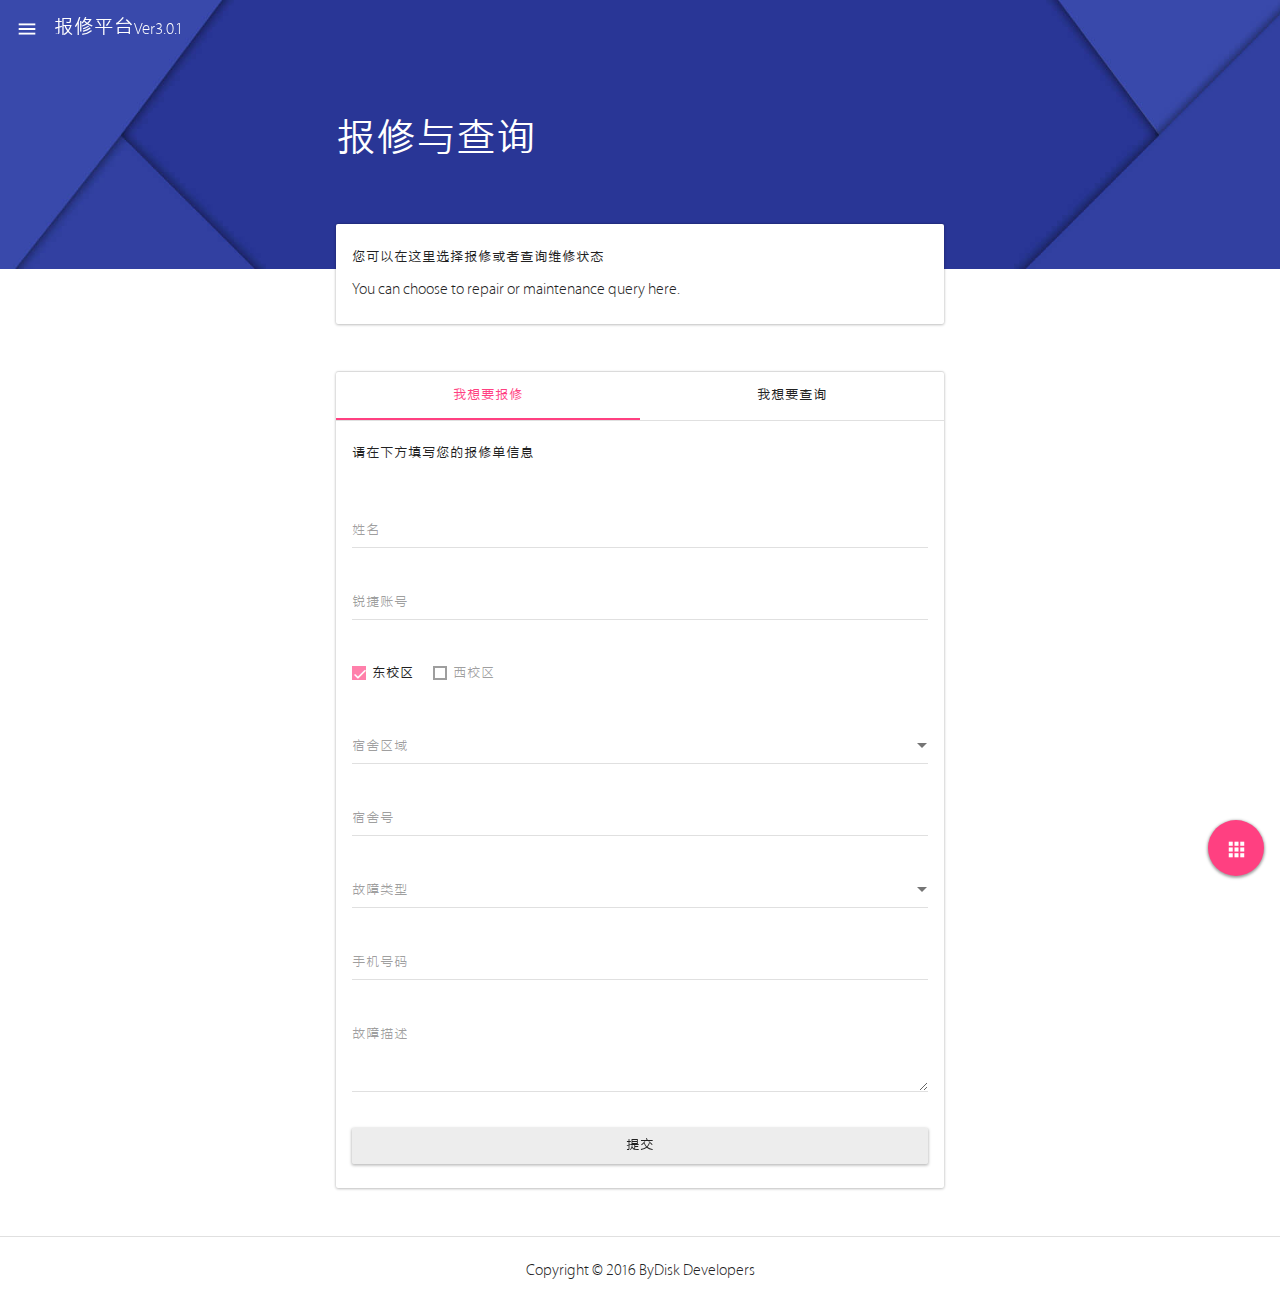
<file: index.html>
<!DOCTYPE html>
<html lang="en">
<head>
	<meta charset="UTF-8">
	<meta content="IE=edge" http-equiv="X-UA-Compatible">
	<meta content="initial-scale=1.0, maximum-scale=1.0, user-scalable=no, width=device-width" name="viewport">
	<title>报修与查询 - 报修平台Ver3.0.1</title>
	<meta name="keywords" content="报修平台,白云学院,白云工商,bydisk">
	<meta name="description" content="这是一套适合大学校园的计算机维修的管理系统。具有完整的提交 处理 检查 登陆 注册 查询功能">
	<!-- css -->
	<link href="../css/base.css" rel="stylesheet">

	<!-- css for doc -->
	<link href="../css/project.min.css" rel="stylesheet">
	
	<!-- Loading -->
	<script src="../js/jquery.js"></script>
	<link rel="stylesheet" href="../xLoader/css/xloader.css">
	<script type="text/javascript">
		$("#xLoader").fadeIn(300);
	   window.onload=function(){  
        $("#xLoader").fadeOut(300);
		};
  	</script>
	<style>
		#xLoader{
			padding: 20px;
		    min-width: 450px;
		    min-height: 180px;
		    background-color: #eee;
		    position: fixed;
		}
	</style>
	<!-- ... -->
	<!-- reg -->
	<script type="text/javascript">
	function addformSubmit()
	{
	document.getElementById("reg_add").submit()
	}
	</script>
	<script type="text/javascript">
	function checkformSubmit()
	{
	document.getElementById("reg_check").submit()
	}
	</script>
	<!-- ... -->
</head>
<body class="page-brand">
<div id="xLoader">
	<div class="google-spin-wrapper">
		<div class="google-spin">
		</div>
	</div>
</div>
	<header class="header header-transparent header-waterfall">
		<ul class="nav nav-list pull-left">
			<li>
				<a data-toggle="menu" href="#doc_menu">
					<span class="icon icon-lg">menu</span>
				</a>
			</li>
		</ul>
		<a class="header-affix-hide header-logo margin-left-no margin-right-no" data-offset-top="213" data-spy="affix" href="index.html">报修平台<small>Ver3.0.1</small></a>
		<a class="header-affix header-logo margin-left-no margin-right-no" data-offset-top="213" data-spy="affix">报修平台<small>Ver3.0.1</small></a>
		<!--<ul class="nav nav-list pull-right visible-xx-block">
			<li class="dropdown margin-right">
				<a class="dropdown-toggle padding-left-no padding-right-no" data-toggle="dropdown">
					<span class="access-hide">John Smith</span>
					<span class="avatar avatar-sm"><img alt="alt text for John Smith avatar" src="../images/users/avatar-001.jpg"></span>
				</a>
				<ul class="dropdown-menu">
					<li>
						<a class="padding-right-lg waves-attach" href="javascript:void(0)"><span class="icon icon-lg margin-right">account_box</span>Profile Settings</a>
					</li>
					<li>
						<a class="padding-right-lg waves-attach" href="javascript:void(0)"><span class="icon icon-lg margin-right">add_to_photos</span>Upload Photo</a>
					</li>
					<li>
						<a class="padding-right-lg waves-attach" href="page-login.html"><span class="icon icon-lg margin-right">exit_to_app</span>Logout</a>
					</li>
				</ul>
			</li>
		</ul>-->
	</header>
	<nav aria-hidden="true" class="menu" id="doc_menu" tabindex="-1">
		<div class="menu-scroll">
			<div class="menu-content">
				<a class="menu-logo">报修平台<small>Ver3.0.1</small></a>
				<ul class="nav">
					<li>
						<a class="waves-attach" href="https://developers.bydisk.com/">回到首页</a>
					</li>
					<li>
						<a class="waves-attach" href="page-login.html">前往后台</a>
					</li>
				</ul>
			</div>
		</div>
	</nav>
	<main class="content">
		<div class="content-heading">
			<div class="container">
				<div class="row">
					<div class="col-lg-6 col-lg-offset-3 col-md-8 col-md-offset-2">
						<h1 class="heading">报修与查询</h1>
					</div>
				</div>
			</div>
		</div>
		<div class="container">
			<div class="row">
				<div class="col-lg-6 col-lg-offset-3 col-md-8 col-md-offset-2">
					<section class="content-inner margin-top-no">
						
						<div class="card">
							<div class="card-main">
								<div class="card-inner">
									<p>您可以在这里选择报修或者查询维修状态</p>
									<p>You can choose to repair or maintenance query here.</p>
								</div>
								
							</div>
						</div>
						<h2 class="content-sub-heading"></h2>
						<div class="card">
							<div class="card-main">
								<nav class="margin-top-no tab-nav">
									<ul class="nav nav-justified">
										<li class="active">
											<a class="waves-attach waves-effect" data-toggle="tab" href="#doc_tab_example_1" aria-expanded="true">我想要报修</a>
										</li>
										<li class="">
											<a class="waves-attach waves-effect" data-toggle="tab" href="#doc_tab_example_2" aria-expanded="false">我想要查询</a>
										</li>	
									</ul>
								<div class="tab-nav-indicator" style="left: 424px; right: 0px;"></div></nav>
								<div class="card-inner">
									<div class="tab-content">
										<div class="tab-pane fade active in" id="doc_tab_example_1">
											<p>请在下方填写您的报修单信息</p>
											<form id="reg_add" action="engine.php?action=register" method="POST" >
											<fieldset>
												<div class="form-group form-group-label">
													<label class="floating-label" for="doc_floating_label_name">姓名</label>
													<input name="name" class="form-control" id="doc_floating_label_name" type="text" required onkeyup="value=value.replace(/[^\a-z\A-Z\0-9\u4E00-\u9FA5]/g,'')" minlength="2" maxlength="24">
												</div>

												<div class="form-group form-group-label">
													<label class="floating-label" for="doc_floating_label_RGID">锐捷账号</label>
													<input name="RGID" class="form-control" id="doc_floating_label_RGID" type="number" required onkeyup="value=value.replace(/[^/d/0-9]/g,'') "onbeforepaste="clipboardData.setData('text',clipboardData.getData('text').replace(/[^/d/0-9]/g,''))" maxlength="16" minlength="9">
												</div>

												<div class="form-group">
													<div class="checkbox checkbox-adv checkbox-inline">
														<label for="doc_checkbox_example_1_disabled">
															<input class="access-hide" disabled="" id="doc_checkbox_example_1" name="doc_checkbox_example" type="checkbox" checked="">东校区
															<span class="checkbox-circle"></span><span class="checkbox-circle-check"></span><span class="checkbox-circle-icon icon">done</span>
														</label>
													</div>
													<div class="checkbox checkbox-adv checkbox-inline disabled">
														<label for="doc_checkbox_example_2_disabled">
															<input class="access-hide" disabled="" id="doc_checkbox_example_2_disabled" name="doc_checkbox_example_disabled" type="checkbox" >西校区
															<span class="checkbox-circle"></span><span class="checkbox-circle-check"></span><span class="checkbox-circle-icon icon">done</span>
														</label>
													</div>
												</div>

												<div class="form-group form-group-label">
												<label class="floating-label" for="doc_floating_label_example_select_area">宿舍区域</label>
												<select name="area" class="form-control" id="doc_floating_label_example_select_area" minlength="5">
													<option value=""></option>
													<option value="珠江公寓A区">珠江公寓A区</option>
													<option value="珠江公寓B区">珠江公寓B区</option>
													<option value="珠江公寓C区">珠江公寓C区</option>
													<option value="珠江公寓D区">珠江公寓D区</option>
													<option value="图书錧(原6号宿舍楼)">图书錧(原6号宿舍楼)</option>
													<option value="1号宿舍楼(原7号楼)">1号宿舍楼(原7号楼)</option>
													<option value="2号宿舍楼(原8号楼)">2号宿舍楼(原8号楼)</option>
													<option value="3号宿舍楼(原9号楼)">3号宿舍楼(原9号楼)</option>
													<option value="4号宿舍楼(原10号楼)">4号宿舍楼(原10号楼)</option>
													<option value="5号宿舍楼">5号宿舍楼</option>
													<option value="6号宿舍楼(原11号楼)">6号宿舍楼(原11号楼)</option>
													<option value="7号宿舍楼(12号楼)">7号宿舍楼(原12号楼)</option>
													<option value="8号宿舍楼(原13号楼)">8号宿舍楼(原13号楼)</option>
												</select>
												</div>

												<div class="form-group form-group-label">
													<label class="floating-label" for="doc_floating_label_example_room">宿舍号</label>
													<input name="room" class="form-control" id="doc_floating_label_example_room" type="text" required minlength="2" maxlength="28" onkeyup="value=value.replace(/[/W]/g,'') "onbeforepaste="clipboardData.setData('text',clipboardData.getData('text').replace(/[^/d]/g,''))">
												</div>

								                <div class="form-group form-group-label">
												<label class="floating-label" for="doc_floating_label_example_select_gzlx">故障类型</label>
												<select name="type" class="form-control" id="doc_floating_label_example_select_gzlx"  minlength="4"> 
													<option value=""></option>
							                        <option value="电脑硬件故障">电脑硬件故障</option> 
							                        <option value="系统故障">系统故障</option>
							                        <option value="周边配件故障">周边配件故障</option> 
							                        <option value="网络故障">网络故障</option> 
							                        <option value="软件故障">软件故障</option> 
							                    </select> 
								                </div>

								                <div class="form-group form-group-label">
													<label class="floating-label" for="doc_floating_label_phone">手机号码</label>
													<input name="phone" class="form-control" id="doc_floating_label_phone" type="number" required onkeyup="value=value.replace(/[^/d/0-9]/g,'') "onbeforepaste="clipboardData.setData('text',clipboardData.getData('text').replace(/[^/d/0-9]/g,''))" maxlength="12" minlength="9">
												</div>

								                <div class="form-group form-group-label">
												<label class="floating-label" for="doc_floating_label_example_textarea_gzms">故障描述</label>
												<textarea name="Description" class="form-control" id="doc_floating_label_example_textarea_gzms" rows="3" required minlength="6" maxlength="3200" onkeyup="value=value.replace(/[^\a-z\A-Z\0-9\u4E00-\u9FA5\@\.]/g,'')"></textarea>
												</div>
												<a class="btn btn-block waves-attach waves-button waves-effect" data-toggle="modal" href="#doc_modal_example_add">提交</a>
								      			</fieldset>
											</form>
										</div>
										<div class="tab-pane fade" id="doc_tab_example_2">
											<p>请不要禁止本站弹窗，否则将无法查询</p>
											<form id="reg_check" action="engine.php?action=check" method="POST" >
											<fieldset>
												<div class="form-group form-group-label">
													<label class="floating-label" for="doc_floating_label_name">姓名</label>
													<input name="name" class="form-control" id="doc_floating_label_name" type="text" required minlength="2" maxlength="24" onkeyup="value=value.replace(/[^\a-z\A-Z\0-9\u4E00-\u9FA5]/g,'')" >
												</div>
												<div class="form-group form-group-label">
													<label class="floating-label" for="doc_floating_label_phone">手机号码</label>
													<input name="phone" class="form-control" id="doc_floating_label_phone" type="number" required onkeyup="value=value.replace(/[^/d/0-9]/g,'') "onbeforepaste="clipboardData.setData('text',clipboardData.getData('text').replace(/[^/d/0-9]/g,''))" maxlength="12" minlength="9">
												</div>
												<a class="btn btn-block waves-attach waves-button waves-effect" data-toggle="modal" href="#doc_modal_example_check">查询</a>
											</fieldset>
											</form>
										</div>
									</div>
								</div>
							</div>
						</div>	
					</section>
				</div>
			</div>
		</div>
	</main>
	<footer class="footer">
		<div class="container">
			<p>Copyright © 2016 ByDisk Developers</p>
		</div>
	</footer>
	<div aria-hidden="true" class="modal fade" id="doc_modal_example_add" role="dialog" tabindex="-1" style="display: none;">
		<div class="modal-dialog">
			<div class="modal-content">
				<div class="modal-heading">
					<a class="modal-close" data-dismiss="modal">×</a>
					<h2 class="modal-title">服务条款与注意事项</h2>
				</div>
				<div class="modal-inner">
					<p>Cras mattis consectetur purus sit amet fermentum. Cras justo odio, dapibus ac facilisis in, egestas eget quam. Morbi leo risus, porta ac consectetur ac, vestibulum at eros.Praesent commodo cursus magna, vel scelerisque nisl consectetur et. Vivamus sagittis lacus vel augue laoreet rutrum faucibus dolor auctor.Aenean lacinia bibendum nulla sed consectetur. Praesent commodo cursus magna, vel scelerisque nisl consectetur et. Donec sed odio dui. Donec ullamcorper nulla non metus auctor fringilla.</p>
					<p>Cras mattis consectetur purus sit amet fermentum. Cras justo odio, dapibus ac facilisis in, egestas eget quam. Morbi leo risus, porta ac consectetur ac, vestibulum at eros.Praesent commodo cursus magna, vel scelerisque nisl consectetur et. Vivamus sagittis lacus vel augue laoreet rutrum faucibus dolor auctor.Aenean lacinia bibendum nulla sed consectetur. Praesent commodo cursus magna, vel scelerisque nisl consectetur et. Donec sed odio dui. Donec ullamcorper nulla non metus auctor fringilla.</p>
					<p>Cras mattis consectetur purus sit amet fermentum. Cras justo odio, dapibus ac facilisis in, egestas eget quam. Morbi leo risus, porta ac consectetur ac, vestibulum at eros.Praesent commodo cursus magna, vel scelerisque nisl consectetur et. Vivamus sagittis lacus vel augue laoreet rutrum faucibus dolor auctor.Aenean lacinia bibendum nulla sed consectetur. Praesent commodo cursus magna, vel scelerisque nisl consectetur et. Donec sed odio dui. Donec ullamcorper nulla non metus auctor fringilla.</p>
					<p>Cras mattis consectetur purus sit amet fermentum. Cras justo odio, dapibus ac facilisis in, egestas eget quam. Morbi leo risus, porta ac consectetur ac, vestibulum at eros.Praesent commodo cursus magna, vel scelerisque nisl consectetur et. Vivamus sagittis lacus vel augue laoreet rutrum faucibus dolor auctor.Aenean lacinia bibendum nulla sed consectetur. Praesent commodo cursus magna, vel scelerisque nisl consectetur et. Donec sed odio dui. Donec ullamcorper nulla non metus auctor fringilla.</p>
					<p>Cras mattis consectetur purus sit amet fermentum. Cras justo odio, dapibus ac facilisis in, egestas eget quam. Morbi leo risus, porta ac consectetur ac, vestibulum at eros.Praesent commodo cursus magna, vel scelerisque nisl consectetur et. Vivamus sagittis lacus vel augue laoreet rutrum faucibus dolor auctor.Aenean lacinia bibendum nulla sed consectetur. Praesent commodo cursus magna, vel scelerisque nisl consectetur et. Donec sed odio dui. Donec ullamcorper nulla non metus auctor fringilla.</p>
					<p>Cras mattis consectetur purus sit amet fermentum. Cras justo odio, dapibus ac facilisis in, egestas eget quam. Morbi leo risus, porta ac consectetur ac, vestibulum at eros.Praesent commodo cursus magna, vel scelerisque nisl consectetur et. Vivamus sagittis lacus vel augue laoreet rutrum faucibus dolor auctor.Aenean lacinia bibendum nulla sed consectetur. Praesent commodo cursus magna, vel scelerisque nisl consectetur et. Donec sed odio dui. Donec ullamcorper nulla non metus auctor fringilla.</p>
				</div>
				<div class="modal-footer">
					<p class="text-right"><button class="btn btn-flat btn-brand waves-attach waves-button waves-effect" data-dismiss="modal" type="button">Close</button><a class="btn btn-flat btn-brand waves-attach waves-button waves-effect" data-dismiss="modal" href="javascript:void(0);" onclick="addformSubmit()" type="button">OK</a></p>
				</div>
			</div>
		</div>
	</div>
	<div aria-hidden="true" class="modal fade" id="doc_modal_example_check" role="dialog" tabindex="-1" style="display: none;">
		<div class="modal-dialog">
			<div class="modal-content">
				<div class="modal-heading">
					<a class="modal-close" data-dismiss="modal">×</a>
					<h2 class="modal-title">服务条款与注意事项</h2>
				</div>
				<div class="modal-inner">
					<p>Cras mattis consectetur purus sit amet fermentum. Cras justo odio, dapibus ac facilisis in, egestas eget quam. Morbi leo risus, porta ac consectetur ac, vestibulum at eros.Praesent commodo cursus magna, vel scelerisque nisl consectetur et. Vivamus sagittis lacus vel augue laoreet rutrum faucibus dolor auctor.Aenean lacinia bibendum nulla sed consectetur. Praesent commodo cursus magna, vel scelerisque nisl consectetur et. Donec sed odio dui. Donec ullamcorper nulla non metus auctor fringilla.</p>
					<p>Cras mattis consectetur purus sit amet fermentum. Cras justo odio, dapibus ac facilisis in, egestas eget quam. Morbi leo risus, porta ac consectetur ac, vestibulum at eros.Praesent commodo cursus magna, vel scelerisque nisl consectetur et. Vivamus sagittis lacus vel augue laoreet rutrum faucibus dolor auctor.Aenean lacinia bibendum nulla sed consectetur. Praesent commodo cursus magna, vel scelerisque nisl consectetur et. Donec sed odio dui. Donec ullamcorper nulla non metus auctor fringilla.</p>
					<p>Cras mattis consectetur purus sit amet fermentum. Cras justo odio, dapibus ac facilisis in, egestas eget quam. Morbi leo risus, porta ac consectetur ac, vestibulum at eros.Praesent commodo cursus magna, vel scelerisque nisl consectetur et. Vivamus sagittis lacus vel augue laoreet rutrum faucibus dolor auctor.Aenean lacinia bibendum nulla sed consectetur. Praesent commodo cursus magna, vel scelerisque nisl consectetur et. Donec sed odio dui. Donec ullamcorper nulla non metus auctor fringilla.</p>
					<p>Cras mattis consectetur purus sit amet fermentum. Cras justo odio, dapibus ac facilisis in, egestas eget quam. Morbi leo risus, porta ac consectetur ac, vestibulum at eros.Praesent commodo cursus magna, vel scelerisque nisl consectetur et. Vivamus sagittis lacus vel augue laoreet rutrum faucibus dolor auctor.Aenean lacinia bibendum nulla sed consectetur. Praesent commodo cursus magna, vel scelerisque nisl consectetur et. Donec sed odio dui. Donec ullamcorper nulla non metus auctor fringilla.</p>
					<p>Cras mattis consectetur purus sit amet fermentum. Cras justo odio, dapibus ac facilisis in, egestas eget quam. Morbi leo risus, porta ac consectetur ac, vestibulum at eros.Praesent commodo cursus magna, vel scelerisque nisl consectetur et. Vivamus sagittis lacus vel augue laoreet rutrum faucibus dolor auctor.Aenean lacinia bibendum nulla sed consectetur. Praesent commodo cursus magna, vel scelerisque nisl consectetur et. Donec sed odio dui. Donec ullamcorper nulla non metus auctor fringilla.</p>
					<p>Cras mattis consectetur purus sit amet fermentum. Cras justo odio, dapibus ac facilisis in, egestas eget quam. Morbi leo risus, porta ac consectetur ac, vestibulum at eros.Praesent commodo cursus magna, vel scelerisque nisl consectetur et. Vivamus sagittis lacus vel augue laoreet rutrum faucibus dolor auctor.Aenean lacinia bibendum nulla sed consectetur. Praesent commodo cursus magna, vel scelerisque nisl consectetur et. Donec sed odio dui. Donec ullamcorper nulla non metus auctor fringilla.</p>
				</div>
				<div class="modal-footer">
					<p class="text-right"><button class="btn btn-flat btn-brand waves-attach waves-button waves-effect" data-dismiss="modal" type="button">Close</button><button class="btn btn-flat btn-brand waves-attach waves-button waves-effect" data-dismiss="modal" href="javascript:void(0);" onclick="checkformSubmit()" type="button">OK</button></p>
				</div>
			</div>
		</div>
	</div>
	<div class="fbtn-container">
		<div class="fbtn-inner">
			<a class="fbtn fbtn-brand-accent fbtn-lg" data-toggle="dropdown"><span class="fbtn-text">Links</span><span class="fbtn-ori icon">apps</span><span class="fbtn-sub icon">close</span></a>
			<div class="fbtn-dropdown">
				<a class="fbtn" href="https://developers.bydisk.com/" target="_blank"><span class="fbtn-text">开发者社区主页</span><span class="icon">home</span></a>
				<a class="fbtn fbtn-brand" href="http://weibo.com/347898945" target="_blank"><span class="fbtn-text">关注站长微博</span><span class="icon">share</span></a>
			</div>
		</div>
	</div>

	<!-- js -->
	<script src="../js/base.min.js"></script>
	<!-- 谷歌统计 -->
	<script>
	  (function(i,s,o,g,r,a,m){i['GoogleAnalyticsObject']=r;i[r]=i[r]||function(){
	  (i[r].q=i[r].q||[]).push(arguments)},i[r].l=1*new Date();a=s.createElement(o),
	  m=s.getElementsByTagName(o)[0];a.async=1;a.src=g;m.parentNode.insertBefore(a,m)
	  })(window,document,'script','//www.google-analytics.com/analytics.js','ga');

	  ga('create', 'UA-74730081-2', 'auto');
	  ga('send', 'pageview');

	</script>

	<!-- js for doc -->
	<script src="../js/project.min.js"></script>
</body>
</html>
</file>
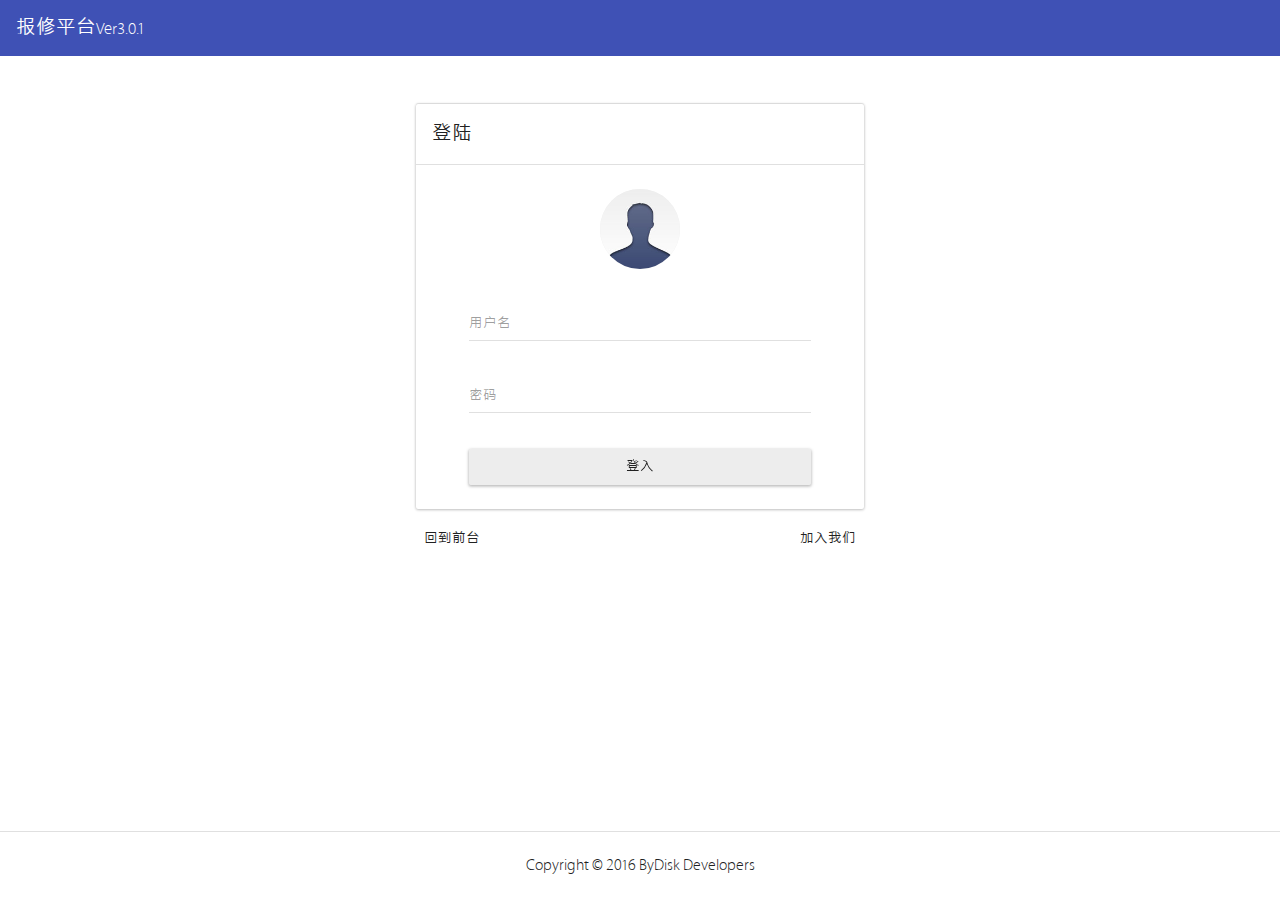
<file: page-login.html>
<!DOCTYPE html>
<html lang="en">
<head>
	<meta charset="UTF-8">
	<meta content="IE=edge" http-equiv="X-UA-Compatible">
	<meta content="initial-scale=1.0, maximum-scale=1.0, user-scalable=no, width=device-width" name="viewport">
	<title>Login - 报修平台Ver3.0.1</title>

	<!-- css -->
	<link href="../css/base.css" rel="stylesheet">

	<!-- css for doc -->
	<link href="../css/project.min.css" rel="stylesheet">

	<!-- Loading -->
	<script src="https://api.geetest.com/get.php?callback=initCaptcha"></script>

	<script>
		function (config) {
			gt: "3e33746d6ffad9ac24e5664766204377",
			challenge: "3e33746d6ffad9ac24e5664766204377",
			product: "float",
		};
	    // 当geetest库加载好后回调initCaptcha
	    // 注意initCaptcha必须在全局作用域下定义
	    var initCaptcha = function () {

	        var captchaOjb = new Geetest(config);

	        captchaObj.appendTo("#captcha-box");

	        captchaObj.onSuccess(function () {
	            // 成功回调
	        });

	        captchaObj.getValidate(); // 获取成功后的验证信息，失败是返回false
	    };

	</script>
	<script src="../js/jquery.js"></script>
	<link rel="stylesheet" href="../xLoader/css/xloader.css">
	<script type="text/javascript">
		$("#xLoader").fadeIn(300);
	   window.onload=function(){  
        $("#xLoader").fadeOut(300);
		};
  	</script>
	<style>
		
		#xLoader{
			padding: 20px;
		    min-width: 450px;
		    min-height: 180px;
		    background-color: #eee;
		    position: fixed;
		}
	</style>
	<!-- ... -->
</head>
<div id="xLoader">
	<div class="google-spin-wrapper">
		<div class="google-spin">
		</div>
	</div>
</div>
<body class="page-brand">
	<header class="header header-brand">
		<a class="header-logo">报修平台<small>Ver3.0.1</small></a>
	</header>
	<main class="content">
		<div class="container">
			<div class="row">
				<div class="col-lg-4 col-lg-push-4 col-sm-6 col-sm-push-3">
					<section class="content-inner">
						<div class="card-wrap">
							<div class="card">
								<div class="card-main">
									<div class="card-header">
										<div class="card-inner">
											<h1 class="card-heading">登陆</h1>
										</div>
									</div>
									<div class="card-inner">
										<p class="text-center">
											<span class="avatar avatar-inline avatar-lg">
												<img alt="Login" src="../images/users/avatar-001.jpg">
											</span>
										</p>
										<form class="form" method="POST" action="login.php?action=login">
											<div class="form-group form-group-label">
												<div class="row">
													<div class="col-md-10 col-md-push-1">
														<label class="floating-label" for="doc_login_username">用户名</label>
														<input class="form-control" id="doc_login_username" name="username" type="text">
													</div>
												</div>
											</div>
											<div class="form-group form-group-label">
												<div class="row">
													<div class="col-md-10 col-md-push-1">
														<label class="floating-label" for="doc_login_password">密码</label>
														<input class="form-control" id="doc_login_password" name="password" type="password">
													</div>
												</div>
											</div>
											<div class="form-group">
												<div class="row">
													<div class="col-md-10 col-md-push-1">
													<button id="login" type="submit" class="btn btn-block waves-attach waves-button">登入</button>
													</div>
												</div>
											</div>
										</form>
									</div>
								</div>
							</div>
						</div>
						<div class="clearfix">
							<p class="margin-no-top pull-left"><a class="btn btn-flat btn-blue waves-attach" href="index.html">回到前台</a></p>
							<p class="margin-no-top pull-right"><a class="btn btn-flat btn-blue waves-attach" href="register.html">加入我们</a></p>
						</div>
					</section>
				</div>
			</div>
		</div>
	</main>
	<footer class="footer">
		<div class="container">
			<p>Copyright © 2016 ByDisk Developers</p>
		</div>
	</footer>

	<!-- js -->
	<script src="../js/base.min.js"></script>

	<!-- 谷歌统计 -->
	<script>
	  (function(i,s,o,g,r,a,m){i['GoogleAnalyticsObject']=r;i[r]=i[r]||function(){
	  (i[r].q=i[r].q||[]).push(arguments)},i[r].l=1*new Date();a=s.createElement(o),
	  m=s.getElementsByTagName(o)[0];a.async=1;a.src=g;m.parentNode.insertBefore(a,m)
	  })(window,document,'script','//www.google-analytics.com/analytics.js','ga');

	  ga('create', 'UA-74730081-2', 'auto');
	  ga('send', 'pageview');

	</script>
	<!-- js for doc -->
	<script src="../js/project.min.js"></script>
</body>
</html>
</file>
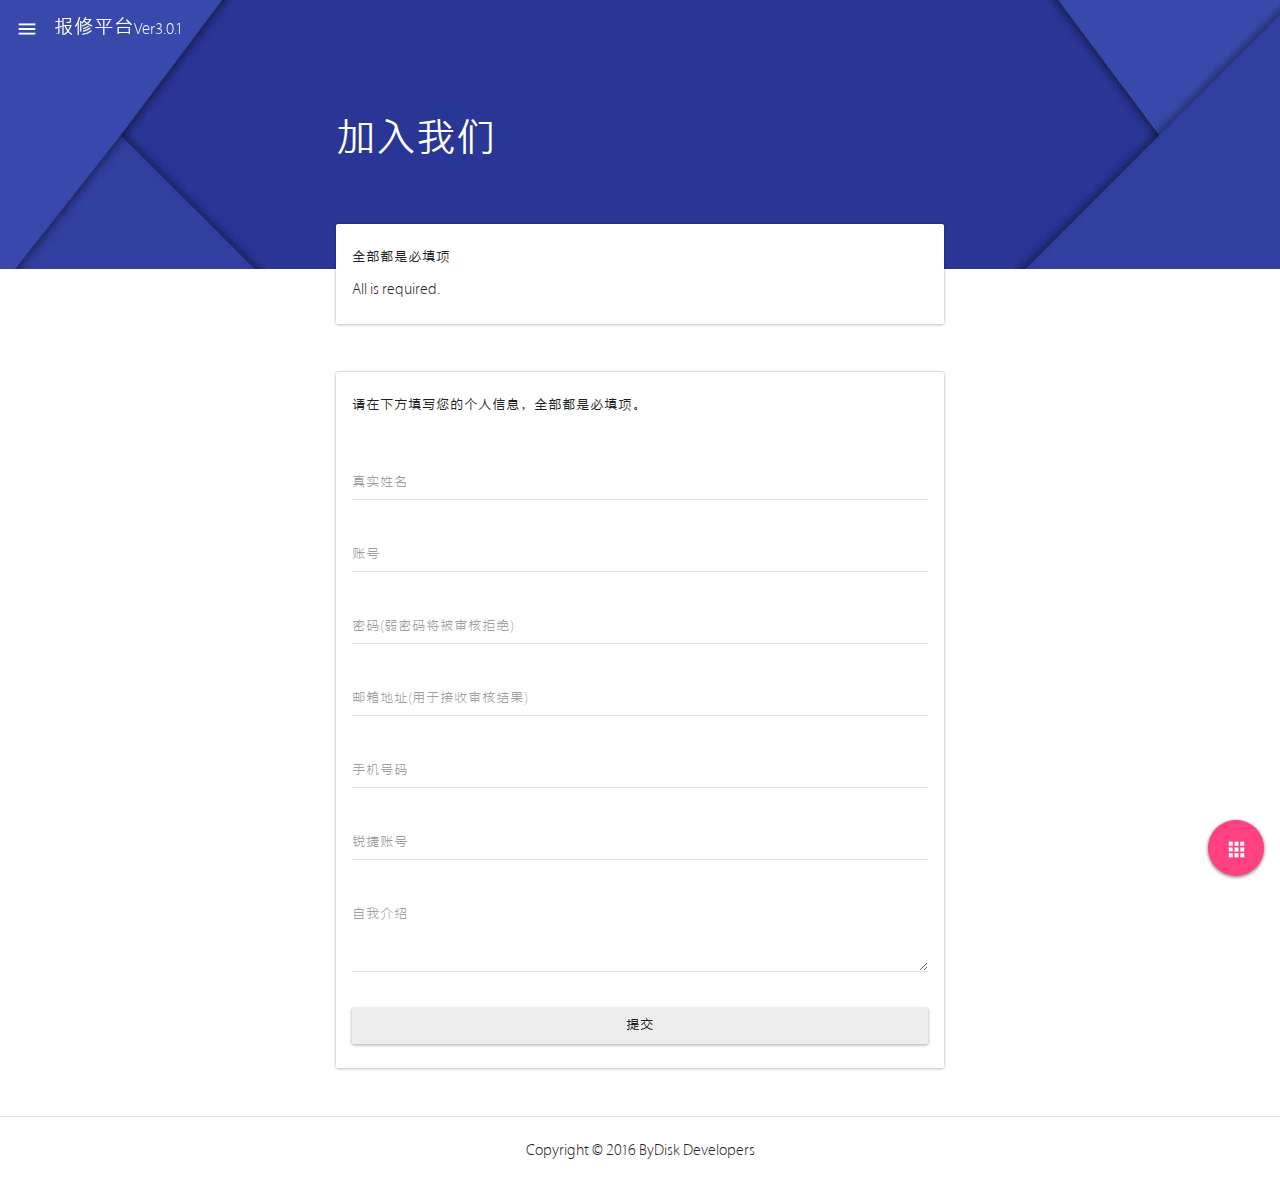
<file: register.html>
<!DOCTYPE html>
<html lang="en">
<head>
	<meta charset="UTF-8">
	<meta content="IE=edge" http-equiv="X-UA-Compatible">
	<meta content="initial-scale=1.0, maximum-scale=1.0, user-scalable=no, width=device-width" name="viewport">
	<title>加入我们 - 报修平台Ver3.0.1</title>

	<!-- css -->
	<link href="../css/base.css" rel="stylesheet">

	<!-- css for doc -->
	<link href="../css/project.min.css" rel="stylesheet">
	
	<!-- Loading -->
	<script src="../js/jquery.js"></script>
	<link rel="stylesheet" href="../xLoader/css/xloader.css">
	<script type="text/javascript">
		$("#xLoader").fadeIn(300);
	   window.onload=function(){  
        $("#xLoader").fadeOut(300);
		};
  	</script>
	<style>
		
		#xLoader{
			padding: 20px;
		    min-width: 450px;
		    min-height: 180px;
		    background-color: #eee;
		    position: fixed;
		}
	</style>
	<!-- ... -->
</head>
<div id="xLoader">
	<div class="google-spin-wrapper">
		<div class="google-spin">
		</div>
	</div>
</div>
<body class="page-brand">
	<header class="header header-transparent header-waterfall">
		<ul class="nav nav-list pull-left">
			<li>
				<a data-toggle="menu" href="#doc_menu">
					<span class="icon icon-lg">menu</span>
				</a>
			</li>
		</ul>
		<a class="header-affix-hide header-logo margin-left-no margin-right-no" data-offset-top="213" data-spy="affix" href="index.html">报修平台<small>Ver3.0.1</small></a>
		<a class="header-affix header-logo margin-left-no margin-right-no" data-offset-top="213" data-spy="affix">报修平台<small>Ver3.0.1</small></a>
		<!--<ul class="nav nav-list pull-right visible-xx-block">
			<li class="dropdown margin-right">
				<a class="dropdown-toggle padding-left-no padding-right-no" data-toggle="dropdown">
					<span class="access-hide">John Smith</span>
					<span class="avatar avatar-sm"><img alt="alt text for John Smith avatar" src="../images/users/avatar-001.jpg"></span>
				</a>
				<ul class="dropdown-menu">
					<li>
						<a class="padding-right-lg waves-attach" href="javascript:void(0)"><span class="icon icon-lg margin-right">account_box</span>Profile Settings</a>
					</li>
					<li>
						<a class="padding-right-lg waves-attach" href="javascript:void(0)"><span class="icon icon-lg margin-right">add_to_photos</span>Upload Photo</a>
					</li>
					<li>
						<a class="padding-right-lg waves-attach" href="page-login.html"><span class="icon icon-lg margin-right">exit_to_app</span>Logout</a>
					</li>
				</ul>
			</li>
		</ul>-->
	</header>
	<nav aria-hidden="true" class="menu" id="doc_menu" tabindex="-1">
		<div class="menu-scroll">
			<div class="menu-content">
				<a class="menu-logo">报修平台<small>Ver3.0.1</small></a>
				<ul class="nav">
					<li>
						<a class="waves-attach" href="https://developers.bydisk.com/">回到首页</a>
					</li>
					<li>
						<a class="waves-attach" href="index.html">报修页面</a>
					</li>
					<li>
						<a class="waves-attach" href="page-login.html">前往后台</a>
					</li>
				</ul>
			</div>
		</div>
	</nav>
	<main class="content">
		<div class="content-heading">
			<div class="container">
				<div class="row">
					<div class="col-lg-6 col-lg-offset-3 col-md-8 col-md-offset-2">
						<h1 class="heading">加入我们</h1>
					</div>
				</div>
			</div>
		</div>
		<div class="container">
			<div class="row">
				<div class="col-lg-6 col-lg-offset-3 col-md-8 col-md-offset-2">
					<section class="content-inner margin-top-no">
						
						<div class="card">
							<div class="card-main">
								<div class="card-inner">
									<p>全部都是必填项</p>
									<p>All is required.</p>
								</div>
								
							</div>
						</div>
						<h2 class="content-sub-heading"></h2>
						<div class="card">
							<div class="card-main">
								<div class="card-inner">
									<div class="tab-content">
										<div class="tab-pane fade active in" id="doc_tab">
											<p>请在下方填写您的个人信息，全部都是必填项。</p>
											<form action="engine.php?action=register_user" method="POST" >
											<fieldset>
												<div class="form-group form-group-label">
													<label class="floating-label" for="doc_floating_label_name">真实姓名</label>
													<input name="devname" class="form-control" id="doc_floating_label_name" type="text" required onkeyup="value=value.replace(/[^\a-z\A-Z\0-9\u4E00-\u9FA5]/g,'')" minlength="2" maxlength="24">
												</div>

												<div class="form-group form-group-label">
													<label class="floating-label" for="doc_floating_label_name">账号</label>
													<input name="us" class="form-control" id="doc_floating_label_name" type="text" required onkeyup="value=value.replace(/[^\a-z\A-Z\0-9]/g,'')" minlength="8" maxlength="24">
												</div>

												<div class="form-group form-group-label">
													<label class="floating-label" for="doc_floating_label_name">密码(弱密码将被审核拒绝)</label>
													<input name="pw" class="form-control" id="doc_floating_label_name" type="password" required onkeyup="value=value.replace(/[^\a-z\A-Z\0-9]/g,'')" minlength="8" maxlength="24">
												</div>

												<div class="form-group form-group-label">
													<label class="floating-label" for="doc_floating_label_name">邮箱地址(用于接收审核结果)</label>
													<input name="em" class="form-control" id="doc_floating_label_name" type="text" required onkeyup="value=value.replace(/[^\a-z\0-9\@\.]/g,'')" minlength="5" maxlength="24">
												</div>

												<div class="form-group form-group-label">
													<label class="floating-label" for="doc_floating_label_RGID">手机号码</label>
													<input name="phone" class="form-control" id="doc_floating_label_RGID" type="number" required onkeyup="value=value.replace(/[^/d/0-9]/g,'') "onbeforepaste="clipboardData.setData('text',clipboardData.getData('text').replace(/[^/d/0-9]/g,''))" minlength="9" maxlength="16" >
												</div>

												<div class="form-group form-group-label">
													<label class="floating-label" for="doc_floating_label_RGID">锐捷账号</label>
													<input name="card" class="form-control" id="doc_floating_label_RGID" type="number" required onkeyup="value=value.replace(/[^/d/0-9]/g,'') "onbeforepaste="clipboardData.setData('text',clipboardData.getData('text').replace(/[^/d/0-9]/g,''))" minlength="9" maxlength="16" >
												</div>

												<div class="form-group form-group-label">
													<label class="floating-label" for="doc_floating_label_name">自我介绍</label>
													<textarea name="jc" class="form-control" id="doc_floating_label_example_textarea_gzms" rows="3" required minlength="16" maxlength="3200" onkeyup="value=value.replace(/[^\a-z\A-Z\0-9\u4E00-\u9FA5\@\.]/g,'')"></textarea>
												</div>

												<button type="submit" class="btn btn-block waves-attach waves-button waves-effect">提交</button>
								      			</fieldset>
											</form>
										</div>
									</div>
								</div>
							</div>
						</div>	
					</section>
				</div>
			</div>
		</div>
	</main>
	<footer class="footer">
		<div class="container">
			<p>Copyright © 2016 ByDisk Developers</p>
		</div>
	</footer>
	<div class="fbtn-container">
		<div class="fbtn-inner">
			<a class="fbtn fbtn-brand-accent fbtn-lg" data-toggle="dropdown"><span class="fbtn-text">Links</span><span class="fbtn-ori icon">apps</span><span class="fbtn-sub icon">close</span></a>
			<div class="fbtn-dropdown">
				<a class="fbtn" href="https://developers.bydisk.com/" target="_blank"><span class="fbtn-text">开发者社区主页</span><span class="icon">home</span></a>
				<a class="fbtn fbtn-brand" href="http://weibo.com/347898945" target="_blank"><span class="fbtn-text">关注站长微博</span><span class="icon">share</span></a>
			</div>
		</div>
	</div>

	<!-- js -->
	<script src="../js/base.min.js"></script>

	<!-- 谷歌统计 -->
	<script>
	  (function(i,s,o,g,r,a,m){i['GoogleAnalyticsObject']=r;i[r]=i[r]||function(){
	  (i[r].q=i[r].q||[]).push(arguments)},i[r].l=1*new Date();a=s.createElement(o),
	  m=s.getElementsByTagName(o)[0];a.async=1;a.src=g;m.parentNode.insertBefore(a,m)
	  })(window,document,'script','//www.google-analytics.com/analytics.js','ga');

	  ga('create', 'UA-74730081-2', 'auto');
	  ga('send', 'pageview');

	</script>
	<!-- js for doc -->
	<script src="../js/project.min.js"></script>
</body>
</html>
</file>
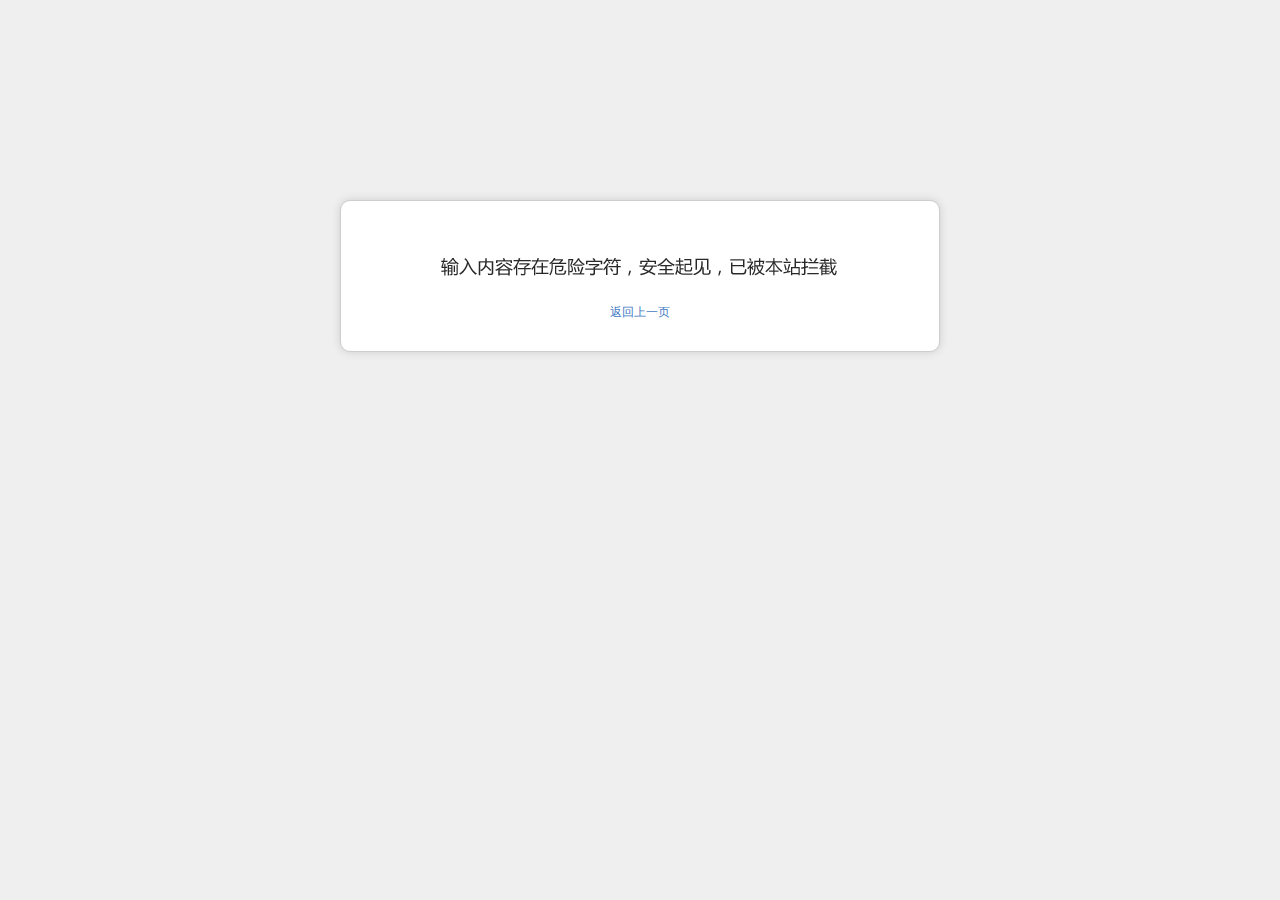
<file: 360safe/stopattack.html>
<!DOCTYPE html>
<html>
<head><meta http-equiv="Content-Type" content="text/html; charset=UTF-8">			
<title>Error</title>
<meta charset="utf-8">
<meta name="author" content="">
<META NAME="robots" CONTENT="noindex">
<style>
body, h1, h2, p,dl,dd,dt{margin: 0;padding: 0;font: 12px/1.5 微软雅黑,tahoma,arial;}
body{background:#efefef;}
h1, h2, h3, h4, h5, h6 {font-size: 100%;cursor:default;}
ul, ol {list-style: none outside none;}
a {text-decoration: none;color:#447BC4}
a:hover {text-decoration: underline;}
.ip-attack{width:600px; margin:200px auto 0;}
.ip-attack dl{ background:#fff; padding:30px; border-radius:10px;border: 1px solid #CDCDCD;-webkit-box-shadow: 0 0 8px #CDCDCD;-moz-box-shadow: 0 0 8px #cdcdcd;box-shadow: 0 0 8px #CDCDCD;}
.ip-attack dt{text-align:center;}
.ip-attack dd{font-size:16px; color:#333; text-align:center;}
.tips{text-align:center; font-size:14px; line-height:50px; color:#999;}

</style>

</head>
<body>
<div class="ip-attack">
	<dl>
	 <dt><img src="[data-uri]"></dt>
	 <dt><a href="javascript:history.go(-1)">返回上一页</a></dt>
	</dl>

    </div>
   
</body></html>
</file>
<file: css/base.css>
/*@import url(https://fonts.googleapis.com/css?family=Roboto:400,400italic,300italic,300,500,500italic);*/
*,
*:after,
*:before {
  box-sizing: border-box;
}
@font-face {
font-family: 'pinhei';
src: url('../fonts/PingHei-light.woff') format('woff');
font-size: 200%;
}
/*@font-face {
font-family: 'myraid';
src: url('https://www.bydisk.com/font/myriad-set-pro_thin.woff') format('woff');
}*/
@-ms-viewport {
  width: device-width;
}
article,
aside,
footer,
header,
nav,
section {
  display: block;
}
span{
  font-family: 'myraid' ;
  font-size: inherit;
  line-height: inherit;
}

audio {
  display: inline-block;
  max-width: 100%;
  vertical-align: baseline;
}

body {
  background-color: #ffffff;
  background-image: none;
  color: #212121;
  font-family: pinhei, Roboto, "Helvetica Neue", Helvetica, Arial, sans-serif;
  font-size: 16px;
  font-weight: 400;
  line-height: 20px;
  margin: 0;
  padding: 0;
  text-rendering: optimizeLegibility;
  -webkit-font-smoothing: subpixel-antialiased;
}

html {
  font-family: sans-serif;
  font-size: 100%;
  min-height: 100%;
  position: relative;
  -webkit-tap-highlight-color: transparent;
  -webkit-text-size-adjust: 100%;
  -ms-text-size-adjust: 100%;
}

svg:not(:root) {
  overflow: hidden;
}

template,
[hidden] {
  display: none;
}

video {
  display: block;
  max-width: 100%;
}

button,
input,
optgroup,
select,
textarea {
  color: inherit;
  font: inherit;
  margin: 0;
}

button,
input[type="button"],
input[type="reset"],
input[type="submit"] {
  cursor: pointer;
  -webkit-appearance: button;
}

button,
select {
  text-transform: none;
}

button {
  overflow: visible;
}

button[disabled],
input[disabled] {
  cursor: default;
}

button::-moz-focus-inner,
input::-moz-focus-inner {
  border: 0;
  padding: 0;
}

fieldset {
  border: 0;
  margin: 0;
  min-width: 0;
  padding: 0;
}
fieldset ~ fieldset {
  margin-top: 24px;
}

input {
  line-height: normal;
}

input[type="checkbox"],
input[type="radio"] {
  line-height: normal;
  margin: 4px 0 0;
  padding: 0;
}

input[type="color"] {
  min-width: 20px;
  width: auto;
}

input[type="date"],
input[type="datetime-local"],
input[type="month"],
input[type="time"] {
  line-height: 20px;
  line-height: 1 \0;
}

input[type="file"] {
  display: block;
  height: auto;
  line-height: 1;
  min-height: 36px;
  padding-top: 8px;
  padding-bottom: 8px;
}

input[type="number"]::-webkit-inner-spin-button,
input[type="number"]::-webkit-outer-spin-button {
  height: auto;
}

input[type="range"] {
  display: block;
  height: 36px;
  width: 100%;
}

input[type="search"] {
  box-sizing: border-box;
  -webkit-appearance: none;
}

input[type="search"]::-webkit-search-cancel-button,
input[type="search"]::-webkit-search-decoration {
  -webkit-appearance: none;
}

label {
  display: inline-block;
  font-weight: 500;
  margin: 0;
  max-width: 100%;
}

legend {
  border: 0;
  color: #212121;
  display: block;
  font-size: 27px;
  font-weight: 400;
  line-height: 32px;
  margin: 0 0 12px;
  padding: 0;
  width: 100%;
}

optgroup {
  font-weight: 500;
}

select[multiple],
select[size] {
  height: auto;
}

textarea {
  overflow: auto;
}

a {
  background-color: transparent;
  background-image: none;
  color: #ff4081;
  text-decoration: none;
}
a:focus, a:hover {
  color: #f50057;
  outline: 0;
  text-decoration: underline;
}

abbr {
  border-bottom: 1px dashed rgba(0, 0, 0, 0.12);
  cursor: help;
}

address {
  font-size: 16px;
  font-style: normal;
  font-weight: 400;
  line-height: 20px;
  margin: 12px 0;
}

b,
strong {
  font-weight: 500;
}

blockquote,
q {
  font-size: 22px;
  font-style: italic;
  font-weight: 300;
  line-height: 28px;
  margin: 24px 0;
  padding-right: 32px;
  padding-left: 32px;
  position: relative;
}

dd,
dt,
li {
  line-height: 20px;
}

dd {
  margin: 0;
}

dl {
  margin: 12px 0;
}

dt {
  font-weight: 500;
}

h1,
h2,
h3,
h4,
h5,
h6,
.h1,
.h2,
.h3,
.h4,
.h5,
.h6 {
  color: inherit;
  font-family: pinhei, Roboto, "Helvetica Neue", Helvetica, Arial, sans-serif;
  font-weight: 400;
  margin-top: 48px;
  margin-bottom: 12px;
}

h1,
.h1 {
  font-size: 47px;
  line-height: 48px;
}

h2,
.h2 {
  font-size: 37px;
  line-height: 40px;
}

h3,
.h3 {
  font-size: 27px;
  line-height: 32px;
}

h4,
.h4 {
  font-size: 23px;
  line-height: 28px;
}

h5,
.h5 {
  font-size: 19px;
  line-height: 24px;
}

h6,
.h6 {
  font-size: 15px;
  line-height: 20px;
}

h1 small,
h2 small,
h3 small,
h4 small,
.h1 small,
.h2 small,
.h3 small,
.h4 small {
  font-size: 16px;
}

hr,
.hr {
  border: 0;
  border-top: 1px solid rgba(0, 0, 0, 0.12);
  box-sizing: content-box;
  display: block;
  height: 0;
  margin-top: 24px;
  margin-bottom: 24px;
}

img {
  border: 0;
  vertical-align: middle;
}

ol,
ul {
  margin: 12px 0;
  padding: 0 0 0 32px;
}
ol ol,
ol ul,
ul ol,
ul ul {
  margin-top: 0;
  margin-bottom: 0;
}

p {
  margin: 12px 0;
}

small {
  font-size: 75%;
  line-height: 1;
}

sub,
sup {
  font-size: 80%;
  line-height: 0;
  position: relative;
  vertical-align: baseline;
}

sub {
  bottom: -0.25em;
}

sup {
  top: -0.5em;
}

table {
  border-collapse: collapse;
  border-spacing: 0;
}

td,
th {
  padding: 0;
}

th {
  text-align: left;
}

.col-xx-1, .col-xs-1, .col-sm-1, .col-md-1, .col-lg-1, .col-xx-2, .col-xs-2, .col-sm-2, .col-md-2, .col-lg-2, .col-xx-3, .col-xs-3, .col-sm-3, .col-md-3, .col-lg-3, .col-xx-4, .col-xs-4, .col-sm-4, .col-md-4, .col-lg-4, .col-xx-5, .col-xs-5, .col-sm-5, .col-md-5, .col-lg-5, .col-xx-6, .col-xs-6, .col-sm-6, .col-md-6, .col-lg-6, .col-xx-7, .col-xs-7, .col-sm-7, .col-md-7, .col-lg-7, .col-xx-8, .col-xs-8, .col-sm-8, .col-md-8, .col-lg-8, .col-xx-9, .col-xs-9, .col-sm-9, .col-md-9, .col-lg-9, .col-xx-10, .col-xs-10, .col-sm-10, .col-md-10, .col-lg-10, .col-xx-11, .col-xs-11, .col-sm-11, .col-md-11, .col-lg-11, .col-xx-12, .col-xs-12, .col-sm-12, .col-md-12, .col-lg-12 {
  min-height: 1px;
  position: relative;
  padding-left: 16px;
  padding-right: 16px;
}

.col-xx-1, .col-xx-2, .col-xx-3, .col-xx-4, .col-xx-5, .col-xx-6, .col-xx-7, .col-xx-8, .col-xx-9, .col-xx-10, .col-xx-11, .col-xx-12 {
  float: left;
}

.col-xx-1 {
  width: 8.33333%;
}

.col-xx-2 {
  width: 16.66667%;
}

.col-xx-3 {
  width: 25%;
}

.col-xx-4 {
  width: 33.33333%;
}

.col-xx-5 {
  width: 41.66667%;
}

.col-xx-6 {
  width: 50%;
}

.col-xx-7 {
  width: 58.33333%;
}

.col-xx-8 {
  width: 66.66667%;
}

.col-xx-9 {
  width: 75%;
}

.col-xx-10 {
  width: 83.33333%;
}

.col-xx-11 {
  width: 91.66667%;
}

.col-xx-12 {
  width: 100%;
}

.col-xx-offset-0 {
  margin-left: 0%;
}

.col-xx-offset-1 {
  margin-left: 8.33333%;
}

.col-xx-offset-2 {
  margin-left: 16.66667%;
}

.col-xx-offset-3 {
  margin-left: 25%;
}

.col-xx-offset-4 {
  margin-left: 33.33333%;
}

.col-xx-offset-5 {
  margin-left: 41.66667%;
}

.col-xx-offset-6 {
  margin-left: 50%;
}

.col-xx-offset-7 {
  margin-left: 58.33333%;
}

.col-xx-offset-8 {
  margin-left: 66.66667%;
}

.col-xx-offset-9 {
  margin-left: 75%;
}

.col-xx-offset-10 {
  margin-left: 83.33333%;
}

.col-xx-offset-11 {
  margin-left: 91.66667%;
}

.col-xx-offset-12 {
  margin-left: 100%;
}

.col-xx-pull-0 {
  right: 0%;
}

.col-xx-pull-1 {
  right: 8.33333%;
}

.col-xx-pull-2 {
  right: 16.66667%;
}

.col-xx-pull-3 {
  right: 25%;
}

.col-xx-pull-4 {
  right: 33.33333%;
}

.col-xx-pull-5 {
  right: 41.66667%;
}

.col-xx-pull-6 {
  right: 50%;
}

.col-xx-pull-7 {
  right: 58.33333%;
}

.col-xx-pull-8 {
  right: 66.66667%;
}

.col-xx-pull-9 {
  right: 75%;
}

.col-xx-pull-10 {
  right: 83.33333%;
}

.col-xx-pull-11 {
  right: 91.66667%;
}

.col-xx-pull-12 {
  right: 100%;
}

.col-xx-push-0 {
  left: 0%;
}

.col-xx-push-1 {
  left: 8.33333%;
}

.col-xx-push-2 {
  left: 16.66667%;
}

.col-xx-push-3 {
  left: 25%;
}

.col-xx-push-4 {
  left: 33.33333%;
}

.col-xx-push-5 {
  left: 41.66667%;
}

.col-xx-push-6 {
  left: 50%;
}

.col-xx-push-7 {
  left: 58.33333%;
}

.col-xx-push-8 {
  left: 66.66667%;
}

.col-xx-push-9 {
  left: 75%;
}

.col-xx-push-10 {
  left: 83.33333%;
}

.col-xx-push-11 {
  left: 91.66667%;
}

.col-xx-push-12 {
  left: 100%;
}

@media only screen and (min-width: 480px) {
  .col-xs-1, .col-xs-2, .col-xs-3, .col-xs-4, .col-xs-5, .col-xs-6, .col-xs-7, .col-xs-8, .col-xs-9, .col-xs-10, .col-xs-11, .col-xs-12 {
    float: left;
  }

  .col-xs-1 {
    width: 8.33333%;
  }

  .col-xs-2 {
    width: 16.66667%;
  }

  .col-xs-3 {
    width: 25%;
  }

  .col-xs-4 {
    width: 33.33333%;
  }

  .col-xs-5 {
    width: 41.66667%;
  }

  .col-xs-6 {
    width: 50%;
  }

  .col-xs-7 {
    width: 58.33333%;
  }

  .col-xs-8 {
    width: 66.66667%;
  }

  .col-xs-9 {
    width: 75%;
  }

  .col-xs-10 {
    width: 83.33333%;
  }

  .col-xs-11 {
    width: 91.66667%;
  }

  .col-xs-12 {
    width: 100%;
  }

  .col-xs-offset-0 {
    margin-left: 0%;
  }

  .col-xs-offset-1 {
    margin-left: 8.33333%;
  }

  .col-xs-offset-2 {
    margin-left: 16.66667%;
  }

  .col-xs-offset-3 {
    margin-left: 25%;
  }

  .col-xs-offset-4 {
    margin-left: 33.33333%;
  }

  .col-xs-offset-5 {
    margin-left: 41.66667%;
  }

  .col-xs-offset-6 {
    margin-left: 50%;
  }

  .col-xs-offset-7 {
    margin-left: 58.33333%;
  }

  .col-xs-offset-8 {
    margin-left: 66.66667%;
  }

  .col-xs-offset-9 {
    margin-left: 75%;
  }

  .col-xs-offset-10 {
    margin-left: 83.33333%;
  }

  .col-xs-offset-11 {
    margin-left: 91.66667%;
  }

  .col-xs-offset-12 {
    margin-left: 100%;
  }

  .col-xs-pull-0 {
    right: 0%;
  }

  .col-xs-pull-1 {
    right: 8.33333%;
  }

  .col-xs-pull-2 {
    right: 16.66667%;
  }

  .col-xs-pull-3 {
    right: 25%;
  }

  .col-xs-pull-4 {
    right: 33.33333%;
  }

  .col-xs-pull-5 {
    right: 41.66667%;
  }

  .col-xs-pull-6 {
    right: 50%;
  }

  .col-xs-pull-7 {
    right: 58.33333%;
  }

  .col-xs-pull-8 {
    right: 66.66667%;
  }

  .col-xs-pull-9 {
    right: 75%;
  }

  .col-xs-pull-10 {
    right: 83.33333%;
  }

  .col-xs-pull-11 {
    right: 91.66667%;
  }

  .col-xs-pull-12 {
    right: 100%;
  }

  .col-xs-push-0 {
    left: 0%;
  }

  .col-xs-push-1 {
    left: 8.33333%;
  }

  .col-xs-push-2 {
    left: 16.66667%;
  }

  .col-xs-push-3 {
    left: 25%;
  }

  .col-xs-push-4 {
    left: 33.33333%;
  }

  .col-xs-push-5 {
    left: 41.66667%;
  }

  .col-xs-push-6 {
    left: 50%;
  }

  .col-xs-push-7 {
    left: 58.33333%;
  }

  .col-xs-push-8 {
    left: 66.66667%;
  }

  .col-xs-push-9 {
    left: 75%;
  }

  .col-xs-push-10 {
    left: 83.33333%;
  }

  .col-xs-push-11 {
    left: 91.66667%;
  }

  .col-xs-push-12 {
    left: 100%;
  }
}
@media only screen and (min-width: 768px) {
  .col-sm-1, .col-sm-2, .col-sm-3, .col-sm-4, .col-sm-5, .col-sm-6, .col-sm-7, .col-sm-8, .col-sm-9, .col-sm-10, .col-sm-11, .col-sm-12 {
    float: left;
  }

  .col-sm-1 {
    width: 8.33333%;
  }

  .col-sm-2 {
    width: 16.66667%;
  }

  .col-sm-3 {
    width: 25%;
  }

  .col-sm-4 {
    width: 33.33333%;
  }

  .col-sm-5 {
    width: 41.66667%;
  }

  .col-sm-6 {
    width: 50%;
  }

  .col-sm-7 {
    width: 58.33333%;
  }

  .col-sm-8 {
    width: 66.66667%;
  }

  .col-sm-9 {
    width: 75%;
  }

  .col-sm-10 {
    width: 83.33333%;
  }

  .col-sm-11 {
    width: 91.66667%;
  }

  .col-sm-12 {
    width: 100%;
  }

  .col-sm-offset-0 {
    margin-left: 0%;
  }

  .col-sm-offset-1 {
    margin-left: 8.33333%;
  }

  .col-sm-offset-2 {
    margin-left: 16.66667%;
  }

  .col-sm-offset-3 {
    margin-left: 25%;
  }

  .col-sm-offset-4 {
    margin-left: 33.33333%;
  }

  .col-sm-offset-5 {
    margin-left: 41.66667%;
  }

  .col-sm-offset-6 {
    margin-left: 50%;
  }

  .col-sm-offset-7 {
    margin-left: 58.33333%;
  }

  .col-sm-offset-8 {
    margin-left: 66.66667%;
  }

  .col-sm-offset-9 {
    margin-left: 75%;
  }

  .col-sm-offset-10 {
    margin-left: 83.33333%;
  }

  .col-sm-offset-11 {
    margin-left: 91.66667%;
  }

  .col-sm-offset-12 {
    margin-left: 100%;
  }

  .col-sm-pull-0 {
    right: 0%;
  }

  .col-sm-pull-1 {
    right: 8.33333%;
  }

  .col-sm-pull-2 {
    right: 16.66667%;
  }

  .col-sm-pull-3 {
    right: 25%;
  }

  .col-sm-pull-4 {
    right: 33.33333%;
  }

  .col-sm-pull-5 {
    right: 41.66667%;
  }

  .col-sm-pull-6 {
    right: 50%;
  }

  .col-sm-pull-7 {
    right: 58.33333%;
  }

  .col-sm-pull-8 {
    right: 66.66667%;
  }

  .col-sm-pull-9 {
    right: 75%;
  }

  .col-sm-pull-10 {
    right: 83.33333%;
  }

  .col-sm-pull-11 {
    right: 91.66667%;
  }

  .col-sm-pull-12 {
    right: 100%;
  }

  .col-sm-push-0 {
    left: 0%;
  }

  .col-sm-push-1 {
    left: 8.33333%;
  }

  .col-sm-push-2 {
    left: 16.66667%;
  }

  .col-sm-push-3 {
    left: 25%;
  }

  .col-sm-push-4 {
    left: 33.33333%;
  }

  .col-sm-push-5 {
    left: 41.66667%;
  }

  .col-sm-push-6 {
    left: 50%;
  }

  .col-sm-push-7 {
    left: 58.33333%;
  }

  .col-sm-push-8 {
    left: 66.66667%;
  }

  .col-sm-push-9 {
    left: 75%;
  }

  .col-sm-push-10 {
    left: 83.33333%;
  }

  .col-sm-push-11 {
    left: 91.66667%;
  }

  .col-sm-push-12 {
    left: 100%;
  }
}
@media only screen and (min-width: 992px) {
  .col-md-1, .col-md-2, .col-md-3, .col-md-4, .col-md-5, .col-md-6, .col-md-7, .col-md-8, .col-md-9, .col-md-10, .col-md-11, .col-md-12 {
    float: left;
  }

  .col-md-1 {
    width: 8.33333%;
  }

  .col-md-2 {
    width: 16.66667%;
  }

  .col-md-3 {
    width: 25%;
  }

  .col-md-4 {
    width: 33.33333%;
  }

  .col-md-5 {
    width: 41.66667%;
  }

  .col-md-6 {
    width: 50%;
  }

  .col-md-7 {
    width: 58.33333%;
  }

  .col-md-8 {
    width: 66.66667%;
  }

  .col-md-9 {
    width: 75%;
  }

  .col-md-10 {
    width: 83.33333%;
  }

  .col-md-11 {
    width: 91.66667%;
  }

  .col-md-12 {
    width: 100%;
  }

  .col-md-offset-0 {
    margin-left: 0%;
  }

  .col-md-offset-1 {
    margin-left: 8.33333%;
  }

  .col-md-offset-2 {
    margin-left: 16.66667%;
  }

  .col-md-offset-3 {
    margin-left: 25%;
  }

  .col-md-offset-4 {
    margin-left: 33.33333%;
  }

  .col-md-offset-5 {
    margin-left: 41.66667%;
  }

  .col-md-offset-6 {
    margin-left: 50%;
  }

  .col-md-offset-7 {
    margin-left: 58.33333%;
  }

  .col-md-offset-8 {
    margin-left: 66.66667%;
  }

  .col-md-offset-9 {
    margin-left: 75%;
  }

  .col-md-offset-10 {
    margin-left: 83.33333%;
  }

  .col-md-offset-11 {
    margin-left: 91.66667%;
  }

  .col-md-offset-12 {
    margin-left: 100%;
  }

  .col-md-pull-0 {
    right: 0%;
  }

  .col-md-pull-1 {
    right: 8.33333%;
  }

  .col-md-pull-2 {
    right: 16.66667%;
  }

  .col-md-pull-3 {
    right: 25%;
  }

  .col-md-pull-4 {
    right: 33.33333%;
  }

  .col-md-pull-5 {
    right: 41.66667%;
  }

  .col-md-pull-6 {
    right: 50%;
  }

  .col-md-pull-7 {
    right: 58.33333%;
  }

  .col-md-pull-8 {
    right: 66.66667%;
  }

  .col-md-pull-9 {
    right: 75%;
  }

  .col-md-pull-10 {
    right: 83.33333%;
  }

  .col-md-pull-11 {
    right: 91.66667%;
  }

  .col-md-pull-12 {
    right: 100%;
  }

  .col-md-push-0 {
    left: 0%;
  }

  .col-md-push-1 {
    left: 8.33333%;
  }

  .col-md-push-2 {
    left: 16.66667%;
  }

  .col-md-push-3 {
    left: 25%;
  }

  .col-md-push-4 {
    left: 33.33333%;
  }

  .col-md-push-5 {
    left: 41.66667%;
  }

  .col-md-push-6 {
    left: 50%;
  }

  .col-md-push-7 {
    left: 58.33333%;
  }

  .col-md-push-8 {
    left: 66.66667%;
  }

  .col-md-push-9 {
    left: 75%;
  }

  .col-md-push-10 {
    left: 83.33333%;
  }

  .col-md-push-11 {
    left: 91.66667%;
  }

  .col-md-push-12 {
    left: 100%;
  }
}
@media only screen and (min-width: 1440px) {
  .col-lg-1, .col-lg-2, .col-lg-3, .col-lg-4, .col-lg-5, .col-lg-6, .col-lg-7, .col-lg-8, .col-lg-9, .col-lg-10, .col-lg-11, .col-lg-12 {
    float: left;
  }

  .col-lg-1 {
    width: 8.33333%;
  }

  .col-lg-2 {
    width: 16.66667%;
  }

  .col-lg-3 {
    width: 25%;
  }

  .col-lg-4 {
    width: 33.33333%;
  }

  .col-lg-5 {
    width: 41.66667%;
  }

  .col-lg-6 {
    width: 50%;
  }

  .col-lg-7 {
    width: 58.33333%;
  }

  .col-lg-8 {
    width: 66.66667%;
  }

  .col-lg-9 {
    width: 75%;
  }

  .col-lg-10 {
    width: 83.33333%;
  }

  .col-lg-11 {
    width: 91.66667%;
  }

  .col-lg-12 {
    width: 100%;
  }

  .col-lg-offset-0 {
    margin-left: 0%;
  }

  .col-lg-offset-1 {
    margin-left: 8.33333%;
  }

  .col-lg-offset-2 {
    margin-left: 16.66667%;
  }

  .col-lg-offset-3 {
    margin-left: 25%;
  }

  .col-lg-offset-4 {
    margin-left: 33.33333%;
  }

  .col-lg-offset-5 {
    margin-left: 41.66667%;
  }

  .col-lg-offset-6 {
    margin-left: 50%;
  }

  .col-lg-offset-7 {
    margin-left: 58.33333%;
  }

  .col-lg-offset-8 {
    margin-left: 66.66667%;
  }

  .col-lg-offset-9 {
    margin-left: 75%;
  }

  .col-lg-offset-10 {
    margin-left: 83.33333%;
  }

  .col-lg-offset-11 {
    margin-left: 91.66667%;
  }

  .col-lg-offset-12 {
    margin-left: 100%;
  }

  .col-lg-pull-0 {
    right: 0%;
  }

  .col-lg-pull-1 {
    right: 8.33333%;
  }

  .col-lg-pull-2 {
    right: 16.66667%;
  }

  .col-lg-pull-3 {
    right: 25%;
  }

  .col-lg-pull-4 {
    right: 33.33333%;
  }

  .col-lg-pull-5 {
    right: 41.66667%;
  }

  .col-lg-pull-6 {
    right: 50%;
  }

  .col-lg-pull-7 {
    right: 58.33333%;
  }

  .col-lg-pull-8 {
    right: 66.66667%;
  }

  .col-lg-pull-9 {
    right: 75%;
  }

  .col-lg-pull-10 {
    right: 83.33333%;
  }

  .col-lg-pull-11 {
    right: 91.66667%;
  }

  .col-lg-pull-12 {
    right: 100%;
  }

  .col-lg-push-0 {
    left: 0%;
  }

  .col-lg-push-1 {
    left: 8.33333%;
  }

  .col-lg-push-2 {
    left: 16.66667%;
  }

  .col-lg-push-3 {
    left: 25%;
  }

  .col-lg-push-4 {
    left: 33.33333%;
  }

  .col-lg-push-5 {
    left: 41.66667%;
  }

  .col-lg-push-6 {
    left: 50%;
  }

  .col-lg-push-7 {
    left: 58.33333%;
  }

  .col-lg-push-8 {
    left: 66.66667%;
  }

  .col-lg-push-9 {
    left: 75%;
  }

  .col-lg-push-10 {
    left: 83.33333%;
  }

  .col-lg-push-11 {
    left: 91.66667%;
  }

  .col-lg-push-12 {
    left: 100%;
  }
}
.container {
  margin-right: auto;
  margin-left: auto;
  padding-right: 16px;
  padding-left: 16px;
}
.container:after, .container:before {
  content: "";
  display: table;
  line-height: 0;
}
.container:after {
  clear: both;
}
@media only screen and (min-width: 992px) {
  .container {
    max-width: 960px;
  }
}
@media only screen and (min-width: 1440px) {
  .container {
    max-width: 1408px;
  }
}

.container-full {
  max-width: none;
}

.row {
  margin-right: -16px;
  margin-left: -16px;
}
.row:after, .row:before {
  content: "";
  display: table;
  line-height: 0;
}
.row:after {
  clear: both;
}

@media only screen and (min-width: 480px) and (max-width: 767px) {
  .row-clear > .col-xs-2:nth-child(6n+1),
  .row-clear > .col-xs-3:nth-child(4n+1),
  .row-clear > .col-xs-4:nth-child(3n+1),
  .row-clear > .col-xs-6:nth-child(2n+1) {
    clear: left;
  }
}
@media only screen and (min-width: 768px) and (max-width: 991px) {
  .row-clear > .col-sm-2:nth-child(6n+1),
  .row-clear > .col-sm-3:nth-child(4n+1),
  .row-clear > .col-sm-4:nth-child(3n+1),
  .row-clear > .col-sm-6:nth-child(2n+1) {
    clear: left;
  }
}
@media only screen and (min-width: 992px) and (max-width: 1439px) {
  .row-clear > .col-md-2:nth-child(6n+1),
  .row-clear > .col-md-3:nth-child(4n+1),
  .row-clear > .col-md-4:nth-child(3n+1),
  .row-clear > .col-md-6:nth-child(2n+1) {
    clear: left;
  }
}
@media only screen and (min-width: 1440px) {
  .row-clear > .col-lg-2:nth-child(6n+1),
  .row-clear > .col-lg-3:nth-child(4n+1),
  .row-clear > .col-lg-4:nth-child(3n+1),
  .row-clear > .col-lg-6:nth-child(2n+1) {
    clear: left;
  }
}

.row-relative {
  position: relative;
}

@font-face {
  font-family: 'Material Icons';
  font-style: normal;
  font-weight: 400;
  src: url("./fonts/MaterialIcons-Regular.eot?v=2.0.0");
  src: local("Material Icons"), local("MaterialIcons-Regular"), url("./fonts/MaterialIcons-Regular.woff2?v=2.0.0") format("woff2"), url("./fonts/MaterialIcons-Regular.woff?v=2.0.0") format("woff"), url("./fonts/MaterialIcons-Regular.ttf?v=2.0.0") format("truetype");
}
.icon, .breadcrumb > li + li:before {
  display: inline-block;
  font-family: 'Material Icons';
  font-size: inherit;
  font-style: normal;
  font-weight: normal;
  height: 1em;
  letter-spacing: normal;
  line-height: 1;
  overflow: hidden;
  text-rendering: optimizeLegibility;
  text-transform: none;
  vertical-align: -16%;
  width: 1em;
  word-wrap: normal;
  -webkit-font-smoothing: antialiased;
  -moz-osx-font-smoothing: grayscale;
  /* ie */
  -webkit-font-feature-settings: 'liga';
          font-feature-settings: 'liga';
}

.icon-2x {
  font-size: 2em;
}

.icon-3x {
  font-size: 3em;
}

.icon-4x {
  font-size: 4em;
}

.icon-5x {
  font-size: 5em;
}

.icon-lg {
  font-size: 1.4em;
  vertical-align: -20%;
}

.waves-button,
.waves-circle {
  -webkit-transform: translateZ(0);
          transform: translateZ(0);
}

.waves-effect {
  overflow: hidden;
  position: relative;
  -webkit-tap-highlight-color: transparent;
}
.waves-effect .waves-ripple {
  background-color: rgba(0, 0, 0, 0.1);
  background-image: radial-gradient(rgba(0, 0, 0, 0.1) 0, rgba(0, 0, 0, 0.2) 30%, rgba(0, 0, 0, 0.3) 40%, rgba(0, 0, 0, 0.4) 50%, rgba(255, 255, 255, 0) 60%);
  border-radius: 50%;
  height: 100px;
  margin-top: -50px;
  margin-left: -50px;
  opacity: 0;
  pointer-events: none;
  position: absolute;
  -webkit-transform: scale(0) translate(0, 0);
      -ms-transform: scale(0) translate(0, 0);
          transform: scale(0) translate(0, 0);
  transition: all 0.9s cubic-bezier(0.4, 0, 0.2, 1);
  transition-property: opacity, -webkit-transform;
  transition-property: opacity, transform;
  transition-property: opacity, transform, -webkit-transform;
  width: 100px;
}
.waves-effect.waves-light .waves-ripple {
  background-color: rgba(255, 255, 255, 0.4);
  background-image: radial-gradient(rgba(255, 255, 255, 0.1) 0, rgba(255, 255, 255, 0.2) 30%, rgba(255, 255, 255, 0.3) 40%, rgba(255, 255, 255, 0.4) 50%, rgba(255, 255, 255, 0) 60%);
}

.waves-notransition {
  transition: none !important;
}

@media print {
  *,
  *:after,
  *:before {
    background: transparent !important;
    box-shadow: none !important;
    text-shadow: none !important;
  }

  a,
  a:visited {
    text-decoration: underline;
  }

  a[href]:after {
    content: " (" attr(href) ")";
  }

  a[href^="#"]:after,
  a[href^="javascript:"]:after {
    content: "";
  }

  abbr[title]:after {
    content: " (" attr(title) ")";
  }

  blockquote,
  pre {
    border: 1px solid #dadada;
    page-break-inside: avoid;
  }

  img,
  tr {
    page-break-inside: avoid;
  }

  img {
    max-width: 100% !important;
  }

  h2,
  h3,
  p {
    orphans: 3;
    widows: 3;
  }

  h2,
  h3 {
    page-break-after: avoid;
  }

  thead {
    display: table-header-group;
  }

  .card,
  .card-img,
  .card-side {
    border-radius: 0 !important;
  }

  .card,
  .tile {
    border: 1px solid #dadada;
  }

  .fbtn-container,
  .menu,
  .menu-toggle {
    display: none !important;
  }

  .footer {
    page-break-after: always;
  }

  .header a {
    color: #ff4081;
  }

  .tab-nav .nav > li.active > a {
    border-bottom: 3px solid #dadada;
    padding-bottom: 7px;
  }
}
.visible-print-block {
  display: none !important;
}
@media print {
  .visible-print-block {
    display: block !important;
  }
}

.visible-print-inline {
  display: none !important;
}
@media print {
  .visible-print-inline {
    display: inline !important;
  }
}

.visible-print-inline-block {
  display: none !important;
}
@media print {
  .visible-print-inline-block {
    display: inline-block !important;
  }
}

@media print {
  .hidden-print {
    display: none !important;
  }
}
.access-hide {
  border: 0;
  clip: rect(0, 0, 0, 0);
  height: 1px;
  margin: -1px;
  overflow: hidden;
  padding: 0;
  position: absolute;
  width: 1px;
}
.access-hide.focusable:active, .access-hide.focusable:focus {
  clip: auto;
  height: auto;
  margin: 0;
  overflow: visible;
  position: static;
  width: auto;
}

.clearfix:after, .clearfix:before {
  content: "";
  display: table;
  line-height: 0;
}
.clearfix:after {
  clear: both;
}

.collapse {
  display: none;
}
.collapse.in {
  display: block;
}

.collapsed-hide {
  display: inline;
}
.collapsed .collapsed-hide {
  display: none;
}

.collapsed-show {
  display: none;
}
.collapsed .collapsed-show {
  display: inline;
}

.collapsible-region {
  overflow: hidden;
}

.collapsing {
  height: 0;
  overflow: hidden;
  position: relative;
  transition: height 0.3s cubic-bezier(0.4, 0, 0.2, 1);
}

.el-loading {
  position: relative;
}

body.el-loading {
  position: static;
}

.el-loading-indicator {
  font-family: sans-serif !important;
  height: 0;
  min-height: 4px;
  overflow: hidden;
  position: absolute;
  top: 0;
  left: 0;
  text-align: center;
  width: 0;
  z-index: 2;
}
.el-loading > .el-loading-indicator {
  background-color: #ffffff;
  height: 100%;
  opacity: 1;
  padding: 20px 16px;
  width: 100%;
}
.el-loading-done > .el-loading-indicator {
  height: 0;
  opacity: 0;
  padding: 0;
  transition: height 0s 0.3s, opacity 0.3s cubic-bezier(0.4, 0, 0.2, 1), padding 0s 0.3s, width 0s 0.3s;
  width: 0;
}

.el-loading-indicator-fixed {
  position: fixed;
  z-index: 41;
}

.el-loading-indicator-linear {
  padding: 0 !important;
}

.fade {
  opacity: 0;
  transition: opacity 0.3s cubic-bezier(0.4, 0, 0.2, 1);
}
.fade.in {
  opacity: 1;
}

.iframe-seamless {
  border: 0;
  display: block;
  height: 100%;
  margin: 0;
  padding: 0;
  width: 100%;
}

.img-responsive {
  display: block;
  height: auto;
  max-width: 100%;
  width: 100% \9;
}

.list-clear, .list-inline {
  list-style: none;
  padding-left: 0;
}

.list-inline {
  margin-left: -8px;
}
.list-inline > li {
  display: inline-block;
  padding-right: 8px;
  padding-left: 8px;
}

.margin-bottom {
  margin-bottom: 24px !important;
}

.margin-bottom-lg {
  margin-bottom: 48px !important;
}

.margin-bottom-no {
  margin-bottom: 0 !important;
}

.margin-bottom-sm {
  margin-bottom: 12px !important;
}

.margin-bottom-xs {
  margin-bottom: 8px !important;
}

.margin-left {
  margin-left: 16px !important;
}

.margin-left-lg {
  margin-left: 32px !important;
}

.margin-left-no {
  margin-left: 0 !important;
}

.margin-left-sm {
  margin-left: 8px !important;
}

.margin-left-xs {
  margin-left: 4px !important;
}

.margin-no {
  margin: 0 !important;
}

.margin-right {
  margin-right: 16px !important;
}

.margin-right-lg {
  margin-right: 32px !important;
}

.margin-right-no {
  margin-right: 0 !important;
}

.margin-right-sm {
  margin-right: 8px !important;
}

.margin-right-xs {
  margin-right: 4px !important;
}

.margin-top {
  margin-top: 24px !important;
}

.margin-top-lg {
  margin-top: 48px !important;
}

.margin-top-no {
  margin-top: 0 !important;
}

.margin-top-sm {
  margin-top: 12px !important;
}

.margin-top-xs {
  margin-top: 8px !important;
}

.media,
.media-inner {
  overflow: hidden;
}

.media-object.pull-left {
  margin-right: 16px;
}
.media-object.pull-right {
  margin-left: 16px;
}

.modal-scrollbar-measure {
  height: 50px;
  overflow: scroll;
  position: absolute;
  top: -99999px;
  width: 50px;
}

.no-overflow {
  overflow: hidden;
}

.p {
  display: block;
  margin-top: 8px;
  margin-bottom: 8px;
}

.padding-bottom {
  padding-bottom: 24px !important;
}

.padding-bottom-lg {
  padding-bottom: 48px !important;
}

.padding-bottom-no {
  padding-bottom: 0 !important;
}

.padding-bottom-sm {
  padding-bottom: 12px !important;
}

.padding-bottom-xs {
  padding-bottom: 8px !important;
}

.padding-left {
  padding-left: 16px !important;
}

.padding-left-lg {
  padding-left: 32px !important;
}

.padding-left-no {
  padding-left: 0 !important;
}

.padding-left-sm {
  padding-left: 8px !important;
}

.padding-left-xs {
  padding-left: 4px !important;
}

.padding-no {
  padding: 0 !important;
}

.padding-right {
  padding-right: 16px !important;
}

.padding-right-lg {
  padding-right: 32px !important;
}

.padding-right-no {
  padding-right: 0 !important;
}

.padding-right-sm {
  padding-right: 8px !important;
}

.padding-right-xs {
  padding-right: 4px !important;
}

.padding-top {
  padding-top: 24px !important;
}

.padding-top-lg {
  padding-top: 48px !important;
}

.padding-top-no {
  padding-top: 0 !important;
}

.padding-top-sm {
  padding-top: 12px !important;
}

.padding-top-xs {
  padding-top: 8px !important;
}

.pull-left {
  float: left;
}

.pull-none {
  float: none !important;
}

.pull-right {
  float: right;
}

.text-break {
  -webkit-hyphens: auto;
     -moz-hyphens: auto;
      -ms-hyphens: auto;
          hyphens: auto;
  word-break: break-all;
}

.text-overflow {
  display: block;
  line-height: inherit;
  overflow: hidden;
  text-overflow: ellipsis;
  white-space: nowrap;
}

.text-nowrap {
  white-space: nowrap;
}

.text-center {
  text-align: center;
}

.text-left {
  text-align: left;
}

.text-right {
  text-align: right;
}

.text-black {
  color: #212121;
}

.text-black-divider {
  color: #dadada;
}

.text-black-hint {
  color: #9a9a9a;
}

.text-black-sec {
  color: #727272;
}

.text-white {
  color: #ffffff;
}

.text-white-divider {
  color: #3c3c3c;
}

.text-white-hint {
  color: #646464;
}

.text-white-sec {
  color: #bcbcbc;
}

.text-brand {
  color: #3f51b5;
}

.text-brand-accent {
  color: #ff4081;
}

.text-green {
  color: #4caf50;
}

.text-orange {
  color: #ff9800;
}

.text-red {
  color: #f44336;
}

.visible-lg-block,
.visible-lg-inline,
.visible-lg-inline-block,
.visible-md-block,
.visible-md-inline,
.visible-md-inline-block,
.visible-sm-block,
.visible-sm-inline,
.visible-sm-inline-block,
.visible-xs-block,
.visible-xs-inline,
.visible-xs-inline-block,
.visible-xx-block,
.visible-xx-inline,
.visible-xx-inline-block {
  display: none !important;
}

@media only screen and (max-width: 479px) {
  .hidden-xx {
    display: none !important;
  }

  .visible-xx-block {
    display: block !important;
  }

  .visible-xx-inline {
    display: inline !important;
  }

  .visible-xx-inline-block {
    display: inline-block !important;
  }
}
@media only screen and (min-width: 480px) and (max-width: 767px) {
  .hidden-xs {
    display: none !important;
  }

  .visible-xs-block {
    display: block !important;
  }

  .visible-xs-inline {
    display: inline !important;
  }

  .visible-xs-inline-block {
    display: inline-block !important;
  }
}
@media only screen and (min-width: 768px) and (max-width: 991px) {
  .hidden-sm {
    display: none !important;
  }

  .visible-sm-block {
    display: block !important;
  }

  .visible-sm-inline {
    display: inline !important;
  }

  .visible-sm-inline-block {
    display: inline-block !important;
  }
}
@media only screen and (min-width: 992px) and (max-width: 1439px) {
  .hidden-md {
    display: none !important;
  }

  .visible-md-block {
    display: block !important;
  }

  .visible-md-inline {
    display: inline !important;
  }

  .visible-md-inline-block {
    display: inline-block !important;
  }
}
@media only screen and (min-width: 1440px) {
  .hidden-lg {
    display: none !important;
  }

  .visible-lg-block {
    display: block !important;
  }

  .visible-lg-inline {
    display: inline !important;
  }

  .visible-lg-inline-block {
    display: inline-block !important;
  }
}
.avatar {
  background-color: rgba(154, 154, 154, 0.18);
  border-radius: 50%;
  color: inherit;
  display: block;
  height: 40px;
  line-height: 40px;
  text-align: center;
  width: 40px;
}
.avatar[href]:focus, .avatar[href]:hover {
  color: inherit;
  text-decoration: none;
}
.avatar.pull-left {
  margin-right: 16px;
}
.avatar.pull-right {
  margin-left: 16px;
}
.card-header-side > .avatar:first-child, .tile-side > .avatar:first-child {
  margin-top: -10px;
}
.card-header-side > .avatar:last-child, .tile-side > .avatar:last-child {
  margin-bottom: -10px;
}
.nav a > .avatar, .nav .a > .avatar {
  margin-top: -10px;
  margin-bottom: -10px;
}
.avatar img {
  border-radius: 50%;
  height: 100%;
  vertical-align: top;
  width: 100%;
}
.avatar .fa {
  display: block;
  height: 100%;
  line-height: inherit;
  text-align: center;
}
.avatar .fa-text {
  font-family: inherit;
}

.avatar-brand {
  background-color: #3f51b5;
  color: white;
}
.avatar-brand:focus, .avatar-brand:hover {
  color: white;
}

.avatar-brand-accent {
  background-color: #ff4081;
  color: white;
}
.avatar-brand-accent:focus, .avatar-brand-accent:hover {
  color: white;
}

.avatar-green {
  background-color: #4caf50;
  color: rgba(0, 0, 0, 0.87);
}
.avatar-green:focus, .avatar-green:hover {
  color: rgba(0, 0, 0, 0.87);
}

.avatar-orange {
  background-color: #ff9800;
  color: rgba(0, 0, 0, 0.87);
}
.avatar-orange:focus, .avatar-orange:hover {
  color: rgba(0, 0, 0, 0.87);
}

.avatar-red {
  background-color: #f44336;
  color: white;
}
.avatar-red:focus, .avatar-red:hover {
  color: white;
}

.avatar-lg {
  height: 80px;
  line-height: 80px;
  width: 80px;
}

.avatar-sm {
  height: 32px;
  line-height: 32px;
  width: 32px;
}
.card-header-side > .avatar-sm:first-child, .tile-side > .avatar-sm:first-child {
  margin-top: -6px;
}
.card-header-side > .avatar-sm:last-child, .tile-side > .avatar-sm:last-child {
  margin-bottom: -6px;
}
.nav a > .avatar-sm, .nav .a > .avatar-sm {
  margin-top: -6px;
  margin-bottom: -6px;
}

.avatar-xs {
  font-size: 14px;
  height: 20px;
  line-height: 20px;
  width: 20px;
}

.avatar-inline {
  display: inline-block;
}

.breadcrumb {
  list-style: none;
  margin: 24px 0;
  padding: 0;
}
.breadcrumb:after, .breadcrumb:before {
  content: "";
  display: table;
  line-height: 0;
}
.breadcrumb:after {
  clear: both;
}
.breadcrumb > li {
  display: block;
  float: left;
}
.breadcrumb > li + li:before {
  color: rgba(0, 0, 0, 0.54);
  content: "chevron_right";
  display: inline-block;
  margin-left: 0.4em;
}
.breadcrumb > .active {
  color: rgba(0, 0, 0, 0.87);
}
.breadcrumb > .active > a,
.breadcrumb > .active > .a {
  color: rgba(0, 0, 0, 0.87);
  cursor: text;
  text-decoration: none;
}

.btn {
  background-color: rgba(154, 154, 154, 0.18);
  background-image: none;
  background-position: 50% 50%;
  background-size: 100% 100%;
  border: 0;
  border-radius: 2px;
  box-shadow: 0 1px 3px rgba(0, 0, 0, 0.15), 0 1px 3px 1px rgba(0, 0, 0, 0.15);
  color: inherit;
  cursor: pointer;
  display: inline-block;
  font-size: 16px;
  font-weight: 500;
  line-height: 20px;
  margin-bottom: 0;
  max-width: 100%;
  padding: 8px 8px;
  position: relative;
  text-align: center;
  text-transform: uppercase;
  transition: background-color 0.3s cubic-bezier(0.4, 0, 0.2, 1), box-shadow 0.3s cubic-bezier(0.4, 0, 0.2, 1), color 0.3s cubic-bezier(0.4, 0, 0.2, 1);
  -webkit-user-select: none;
     -moz-user-select: none;
      -ms-user-select: none;
          user-select: none;
  vertical-align: middle;
  white-space: nowrap;
}
.btn:active, .btn:focus, .btn:hover {
  color: inherit;
  outline: 0;
  text-decoration: none;
}
.btn:active, .btn:focus {
  box-shadow: 0 1px 3px rgba(0, 0, 0, 0.15), 0 1px 3px 1px rgba(0, 0, 0, 0.15), 0 3px 9px rgba(0, 0, 0, 0.3);
}
.btn:active {
  background-color: rgba(154, 154, 154, 0.36);
}
.btn.disabled, .btn[disabled], fieldset[disabled] .btn {
  box-shadow: none !important;
  cursor: not-allowed;
  opacity: 0.78;
}
.btn.disabled .waves-ripple, .btn[disabled] .waves-ripple, fieldset[disabled] .btn .waves-ripple {
  display: none;
}

.btn-brand {
  background-color: #3f51b5;
  color: white;
}
.btn-brand:active, .btn-brand:focus, .btn-brand:hover {
  background-color: #3f51b5;
  color: white;
}

.btn-brand-accent {
  background-color: #ff4081;
  color: white;
}
.btn-brand-accent:active, .btn-brand-accent:focus, .btn-brand-accent:hover {
  background-color: #ff4081;
  color: white;
}

.btn-green {
  background-color: #4caf50;
  color: rgba(0, 0, 0, 0.87);
}
.btn-green:active, .btn-green:focus, .btn-green:hover {
  background-color: #4caf50;
  color: rgba(0, 0, 0, 0.87);
}

.btn-orange {
  background-color: #ff9800;
  color: rgba(0, 0, 0, 0.87);
}
.btn-orange:active, .btn-orange:focus, .btn-orange:hover {
  background-color: #ff9800;
  color: rgba(0, 0, 0, 0.87);
}

.btn-red {
  background-color: #f44336;
  color: white;
}
.btn-red:active, .btn-red:focus, .btn-red:hover {
  background-color: #f44336;
  color: white;
}

.btn-block {
  display: block;
  white-space: normal;
  width: 100%;
}

.btn-flat {
  background-color: transparent;
  box-shadow: none;
}
.btn-flat:active, .btn-flat:focus, .btn-flat:hover {
  background-color: rgba(154, 154, 154, 0.18);
  box-shadow: none;
}
.btn-flat:active {
  background-color: rgba(154, 154, 154, 0.36);
}
.btn-flat.disabled, .btn-flat[disabled], fieldset[disabled] .btn-flat {
  background-color: transparent !important;
}

.btn-flat.btn-brand {
  color: #3f51b5;
}
.btn-flat.btn-brand[disabled], fieldset[disabled] .btn-flat.btn-brand {
  color: #7986cb;
}

.btn-flat.btn-brand-accent {
  color: #ff4081;
}
.btn-flat.btn-brand-accent[disabled], fieldset[disabled] .btn-flat.btn-brand-accent {
  color: #ff80ab;
}

.btn-flat.btn-green {
  color: #4caf50;
}
.btn-flat.btn-green[disabled], fieldset[disabled] .btn-flat.btn-green {
  color: #81c784;
}

.btn-flat.btn-orange {
  color: #ff9800;
}
.btn-flat.btn-orange[disabled], fieldset[disabled] .btn-flat.btn-orange {
  color: #ffb74d;
}

.btn-flat.btn-red {
  color: #f44336;
}
.btn-flat.btn-red[disabled], fieldset[disabled] .btn-flat.btn-red {
  color: #e57373;
}

.fbtn {
  background-color: #f5f5f5;
  border-radius: 50%;
  box-shadow: 0 1px 3px rgba(0, 0, 0, 0.15), 0 1px 3px 1px rgba(0, 0, 0, 0.3);
  clear: both;
  color: #212121;
  cursor: pointer;
  display: block;
  font-size: 23px;
  height: 40px;
  margin: 12px auto;
  padding: 10px 0;
  position: relative;
  text-align: center;
  transition: all 0.3s cubic-bezier(0.4, 0, 0.2, 1);
  transition-property: background-color, box-shadow, color, opacity, -webkit-transform;
  transition-property: background-color, box-shadow, color, opacity, transform;
  transition-property: background-color, box-shadow, color, opacity, transform, -webkit-transform;
  width: 40px;
}
.fbtn:active, .fbtn:focus, .fbtn:hover {
  color: #212121;
}
.fbtn:active, .fbtn:focus {
  box-shadow: 0 1px 3px rgba(0, 0, 0, 0.15), 0 1px 3px 1px rgba(0, 0, 0, 0.3), 0 6px 9px rgba(0, 0, 0, 0.15);
}
.fbtn:active {
  background-color: #eeeeee;
}

.fbtn-brand {
  background-color: #3f51b5;
  color: white;
}
.fbtn-brand:active, .fbtn-brand:focus, .fbtn-brand:hover {
  background-color: #3f51b5;
  color: white;
}
.fbtn-brand:active {
  background-color: #303f9f;
  color: white;
}

.fbtn-brand-accent {
  background-color: #ff4081;
  color: white;
}
.fbtn-brand-accent:active, .fbtn-brand-accent:focus, .fbtn-brand-accent:hover {
  background-color: #ff4081;
  color: white;
}
.fbtn-brand-accent:active {
  background-color: #f50057;
  color: white;
}

.fbtn-green {
  background-color: #4caf50;
  color: rgba(0, 0, 0, 0.87);
}
.fbtn-green:active, .fbtn-green:focus, .fbtn-green:hover {
  background-color: #4caf50;
  color: rgba(0, 0, 0, 0.87);
}
.fbtn-green:active {
  background-color: #388e3c;
  color: white;
}

.fbtn-orange {
  background-color: #ff9800;
  color: rgba(0, 0, 0, 0.87);
}
.fbtn-orange:active, .fbtn-orange:focus, .fbtn-orange:hover {
  background-color: #ff9800;
  color: rgba(0, 0, 0, 0.87);
}
.fbtn-orange:active {
  background-color: #f57c00;
  color: rgba(0, 0, 0, 0.87);
}

.fbtn-red {
  background-color: #f44336;
  color: white;
}
.fbtn-red:active, .fbtn-red:focus, .fbtn-red:hover {
  background-color: #f44336;
  color: white;
}
.fbtn-red:active {
  background-color: #d32f2f;
  color: white;
}

.fbtn-lg {
  height: 56px;
  padding-top: 18px;
  padding-bottom: 18px;
  width: 56px;
}
.fbtn-lg .fbtn-sub {
  top: 18px;
}
.fbtn-lg ~ .fbtn-dropdown {
  min-width: 88px;
}

.fbtn-container {
  -webkit-backface-visibility: hidden;
          backface-visibility: hidden;
  position: fixed;
  right: 16px;
  bottom: 12px;
  transition: margin-bottom 0.3s cubic-bezier(0.4, 0, 0.2, 1), right 0.3s cubic-bezier(0.4, 0, 0.2, 1);
  z-index: 21;
}

.fbtn-dropdown {
  max-height: 0;
  overflow: hidden;
  padding-right: 16px;
  padding-left: 16px;
  position: absolute;
  right: -16px;
  bottom: 100%;
  transition: max-height 0s 0.5s;
}
.fbtn-inner.open .fbtn-dropdown {
  max-height: 99999px;
  overflow: visible;
  transition: max-height 0s;
}
.fbtn-dropdown .fbtn {
  opacity: 0;
  -webkit-transform: scale(0.5, 0.5);
      -ms-transform: scale(0.5, 0.5);
          transform: scale(0.5, 0.5);
}
.fbtn-dropdown .fbtn:nth-last-child(1) {
  transition-delay: 300ms;
}
.fbtn-dropdown .fbtn:nth-last-child(2) {
  transition-delay: 250ms;
}
.fbtn-dropdown .fbtn:nth-last-child(3) {
  transition-delay: 200ms;
}
.fbtn-dropdown .fbtn:nth-last-child(4) {
  transition-delay: 150ms;
}
.fbtn-dropdown .fbtn:nth-last-child(5) {
  transition-delay: 100ms;
}
.fbtn-dropdown .fbtn:nth-last-child(6) {
  transition-delay: 50ms;
}
.fbtn-inner.open .fbtn-dropdown .fbtn {
  opacity: 1;
  -webkit-transform: scale(1, 1);
      -ms-transform: scale(1, 1);
          transform: scale(1, 1);
  transition-delay: 300ms;
}
.fbtn-inner.open .fbtn-dropdown .fbtn:nth-last-child(1) {
  transition-delay: 0s;
}
.fbtn-inner.open .fbtn-dropdown .fbtn:nth-last-child(2) {
  transition-delay: 50ms;
}
.fbtn-inner.open .fbtn-dropdown .fbtn:nth-last-child(3) {
  transition-delay: 100ms;
}
.fbtn-inner.open .fbtn-dropdown .fbtn:nth-last-child(4) {
  transition-delay: 150ms;
}
.fbtn-inner.open .fbtn-dropdown .fbtn:nth-last-child(5) {
  transition-delay: 200ms;
}
.fbtn-inner.open .fbtn-dropdown .fbtn:nth-last-child(6) {
  transition-delay: 250ms;
}

.fbtn-inner {
  position: relative;
}

.fbtn-ori,
.fbtn-sub {
  transition: all 0.3s cubic-bezier(0.4, 0, 0.2, 1);
  transition-property: opacity, -webkit-transform;
  transition-property: opacity, transform;
  transition-property: opacity, transform, -webkit-transform;
}
.fbtn-ori.icon, .breadcrumb > li + li.fbtn-ori:before,
.fbtn-sub.icon,
.breadcrumb > li + li.fbtn-sub:before {
  vertical-align: bottom;
}

.fbtn-inner.open .fbtn-ori {
  opacity: 0;
  -webkit-transform: rotate(225deg);
      -ms-transform: rotate(225deg);
          transform: rotate(225deg);
}

.fbtn-rotate {
  transition: all 0.3s cubic-bezier(0.4, 0, 0.2, 1);
  transition-property: opacity, -webkit-transform;
  transition-property: opacity, transform;
  transition-property: opacity, transform, -webkit-transform;
}
.fbtn-inner.open .fbtn-rotate {
  -webkit-transform: rotate(225deg);
      -ms-transform: rotate(225deg);
          transform: rotate(225deg);
}

.fbtn-sub {
  margin-left: -10px;
  opacity: 0;
  position: absolute;
  top: 10px;
  left: 50%;
  text-align: center;
  -webkit-transform: rotate(-225deg);
      -ms-transform: rotate(-225deg);
          transform: rotate(-225deg);
  width: 20px;
}
.fbtn-inner.open .fbtn-sub {
  opacity: 1;
  -webkit-transform: rotate(0);
      -ms-transform: rotate(0);
          transform: rotate(0);
}

.fbtn-text {
  background-color: rgba(0, 0, 0, 0.87);
  border-radius: 2px;
  color: #ffffff;
  font-size: 14px;
  height: 0;
  line-height: 20px;
  margin-top: -12px;
  margin-right: 16px;
  opacity: 0;
  overflow: hidden;
  padding-right: 8px;
  padding-left: 8px;
  position: absolute;
  top: 50%;
  right: 100%;
  transition: opacity 0.3s cubic-bezier(0.4, 0, 0.2, 1);
  white-space: nowrap;
  width: 0;
}
.no-touch .fbtn:hover > .fbtn-text {
  height: auto;
  opacity: 1;
  padding-top: 2px;
  padding-bottom: 2px;
  width: auto;
}
.touch .fbtn-text {
  display: none;
  height: auto;
  opacity: 1;
  padding-top: 2px;
  padding-bottom: 2px;
  width: auto;
}
.touch .fbtn-inner.open .fbtn-text {
  display: block;
}

.card {
  background-color: #ffffff;
  border-radius: 2px;
  box-shadow: 0 -1px 0 rgba(0, 0, 0, 0.06), 0 0 3px rgba(0, 0, 0, 0.18), 0 1px 3px rgba(0, 0, 0, 0.18);
  display: block;
  display: -webkit-flex;
  display: -ms-flexbox;
  display: flex;
  margin-top: 24px;
  margin-bottom: 24px;
  transition: box-shadow 0.3s cubic-bezier(0.4, 0, 0.2, 1);
  position: relative;
}
.card:focus, .card:hover {
  text-decoration: none;
}
.card-wrap .card {
  margin-top: 0;
}
.no-flexbox .card:after, .no-flexbox .card:before {
  content: "";
  display: table;
  line-height: 0;
}
.no-flexbox .card:after {
  clear: both;
}

.card-brand {
  background-color: #3f51b5;
  color: white;
}
.card-brand a,
.card-brand a:focus,
.card-brand a:hover {
  color: inherit;
}

.card-brand-accent {
  background-color: #ff4081;
  color: white;
}
.card-brand-accent a,
.card-brand-accent a:focus,
.card-brand-accent a:hover {
  color: inherit;
}

.card-green {
  background-color: #4caf50;
  color: rgba(0, 0, 0, 0.87);
}
.card-green a,
.card-green a:focus,
.card-green a:hover {
  color: inherit;
}

.card-orange {
  background-color: #ff9800;
  color: rgba(0, 0, 0, 0.87);
}
.card-orange a,
.card-orange a:focus,
.card-orange a:hover {
  color: inherit;
}

.card-red {
  background-color: #f44336;
  color: white;
}
.card-red a,
.card-red a:focus,
.card-red a:hover {
  color: inherit;
}

.card-action, .tile-action {
  border-top: 1px solid rgba(0, 0, 0, 0.12);
  min-height: 48px;
  position: relative;
}
.card-action:after, .tile-action:after, .card-action:before, .tile-action:before {
  content: "";
  display: table;
  line-height: 0;
}
.card-action:after, .tile-action:after {
  clear: both;
}
.card-action:first-child, .tile-action:first-child {
  border-top: 0;
}

.card-action-btn, .tile-footer-btn {
  margin: 6px 8px;
  white-space: nowrap;
}
.card-action-btn .btn + .btn, .tile-footer-btn .btn + .btn {
  margin-left: 8px;
}

.card-header {
  border-bottom: 1px solid rgba(0, 0, 0, 0.12);
  display: -webkit-flex;
  display: -ms-flexbox;
  display: flex;
  min-height: 56px;
  position: relative;
}
.card-header:last-child {
  border-bottom: 0;
}
.no-flexbox .card-header:after, .no-flexbox .card-header:before {
  content: "";
  display: table;
  line-height: 0;
}
.no-flexbox .card-header:after {
  clear: both;
}

.card-header-side, .tile-side {
  min-width: 0;
  padding-top: 18px;
  padding-bottom: 18px;
}
.card-header-side.pull-left, .pull-left.tile-side {
  -webkit-order: -1;
      -ms-flex-order: -1;
          order: -1;
  padding-left: 16px;
}
.no-flexbox .card-header-side.pull-left, .no-flexbox .pull-left.tile-side {
  padding-right: 16px;
}
.card-header-side.pull-right, .pull-right.tile-side {
  -webkit-order: 1;
      -ms-flex-order: 1;
          order: 1;
  padding-right: 16px;
}
.no-flexbox .card-header-side.pull-right, .no-flexbox .pull-right.tile-side {
  padding-left: 16px;
}

.card-heading {
  display: block;
  font-size: 23px;
  line-height: 28px;
  margin-top: 24px;
  margin-bottom: 24px;
}
.card-header .card-heading {
  margin-top: 0;
  margin-bottom: 0;
}

.card-img {
  display: block;
  overflow: hidden;
  position: relative;
}
.card-img:first-child {
  border-radius: 2px 2px 0 0;
}
.card-img:last-child {
  border-radius: 0 0 2px 2px;
}
.card-img img {
  display: block;
  height: auto;
  margin-right: auto;
  margin-left: auto;
}

.card-img-heading {
  background-image: linear-gradient(to bottom, transparent, rgba(0, 0, 0, 0.5));
  color: #ffffff;
  font-size: 23px;
  line-height: 28px;
  margin: 0;
  padding: 12px 16px;
  position: absolute;
  bottom: 0;
  left: 0;
  width: 100%;
}

.card-inner {
  margin: 24px 16px;
  min-width: 0;
  position: relative;
}
.card-header .card-inner {
  -webkit-flex: 1;
      -ms-flex: 1;
          flex: 1;
  font-size: 18px;
  line-height: 24px;
  margin-top: 16px;
  margin-bottom: 16px;
}
.no-flexbox .card-header-side + .card-inner, .no-flexbox .tile-side + .card-inner {
  overflow: hidden;
}

.card-main {
  -webkit-flex: 1;
      -ms-flex: 1;
          flex: 1;
  min-width: 0;
}
.no-flexbox .card-side ~ .card-main {
  overflow: hidden;
}

.card-side {
  background-color: #f5f5f5;
  border-radius: 2px 0 0 2px;
  max-width: 33.33333%;
  padding-right: 16px;
  padding-left: 16px;
}
.card-side[href] {
  color: inherit;
}
.card-side[href]:focus, .card-side[href]:hover {
  text-decoration: none;
}
.card-side.card-side-img {
  overflow: hidden;
  padding-right: 0;
  padding-left: 0;
}
.card-side.pull-right {
  border-radius: 0 2px 2px 0;
  -webkit-order: 1;
      -ms-flex-order: 1;
          order: 1;
}

.card-brand .card-side {
  background-color: #303f9f;
  color: white;
}

.card-brand-accent .card-side {
  background-color: #f50057;
  color: white;
}

.card-green .card-side {
  background-color: #388e3c;
  color: white;
}

.card-orange .card-side {
  background-color: #f57c00;
  color: rgba(0, 0, 0, 0.87);
}

.card-red .card-side {
  background-color: #d32f2f;
  color: white;
}

.card-wrap {
  margin-top: 24px;
  margin-bottom: -24px;
}
.card-wrap:after, .card-wrap:before {
  content: "";
  display: table;
  line-height: 0;
}
.card-wrap:after {
  clear: both;
}

code,
kbd,
pre,
samp {
  font-family: Monaco, Menlo, Consolas, "Courier New", monospace;
}

code {
  background-color: #f5f5f5;
  border: 1px solid #dadada;
  border-radius: 4px;
  color: #ff4081;
  font-size: 75%;
  line-height: 1;
  padding: 2px 4px;
}

kbd {
  background-color: #212121;
  border-radius: 4px;
  color: #ffffff;
  font-size: 75%;
  padding: 2px 4px;
}
kbd kbd {
  font-size: 100%;
  font-weight: 500;
  padding: 0;
}

pre {
  background-color: #f5f5f5;
  border: 1px solid #dadada;
  border-radius: 2px;
  color: #212121;
  display: block;
  font-size: 15px;
  line-height: 20px;
  margin: 24px 0;
  padding: 12px 8px;
  word-break: break-all;
  word-wrap: break-word;
}
pre code {
  background-color: transparent;
  border-radius: 0;
  color: inherit;
  font-size: inherit;
  padding: 0;
  white-space: pre-wrap;
}

.dropdown {
  position: relative;
  transition: z-index 0s 0.3s;
}
.dropdown.open {
  transition: z-index 0s;
  z-index: 21;
}
.dropdown [data-toggle="dropdown"] {
  cursor: pointer;
}

.dropdown-inline {
  display: inline-block;
}

.dropdown-menu {
  background-color: #ffffff;
  border: 1px solid rgba(0, 0, 0, 0.12);
  border-radius: 0 2px 2px 2px;
  box-shadow: 0 1px 0 rgba(0, 0, 0, 0.06), 0 0 3px rgba(0, 0, 0, 0.18), 0 1px 3px rgba(0, 0, 0, 0.18);
  list-style: none;
  margin: 0 !important;
  min-width: 100%;
  opacity: 0;
  padding-top: 8px !important;
  padding-right: 0;
  padding-bottom: 8px !important;
  padding-left: 0;
  position: absolute !important;
  top: 100%;
  left: 0;
  -webkit-transform: scale(0.25, 0);
      -ms-transform: scale(0.25, 0);
          transform: scale(0.25, 0);
  -webkit-transform-origin: 0 0;
      -ms-transform-origin: 0 0;
          transform-origin: 0 0;
  transition: all 0.3s cubic-bezier(0.4, 0, 0.2, 1);
  transition-property: opacity, -webkit-transform;
  transition-property: opacity, transform;
  transition-property: opacity, transform, -webkit-transform;
}
.dropdown.open .dropdown-menu {
  opacity: 1;
  -webkit-transform: scale(1, 1);
      -ms-transform: scale(1, 1);
          transform: scale(1, 1);
}
.dropdown-menu.dropdown-menu-right, .dropdown.pull-right .dropdown-menu, .nav.pull-right .dropdown-menu {
  border-radius: 2px 0 2px 2px;
  right: 0;
  left: auto;
  -webkit-transform-origin: 100% 0;
      -ms-transform-origin: 100% 0;
          transform-origin: 100% 0;
}
.dropdown-menu a,
.dropdown-menu .a {
  color: #212121 !important;
  display: block;
  line-height: inherit;
  overflow: hidden;
  text-overflow: ellipsis;
  white-space: nowrap;
}
.dropdown-menu a:focus, .dropdown-menu a:hover,
.dropdown-menu .a:focus,
.dropdown-menu .a:hover {
  background-color: #f5f5f5;
}
.dropdown-menu .active > a,
.dropdown-menu .active > .a {
  background-color: #f5f5f5;
}
.no-csstransforms .dropdown-menu {
  display: none;
}
.no-csstransforms .dropdown.open .dropdown-menu {
  display: block;
}

.dropdown-toggle {
  transition: background-color 0.3s cubic-bezier(0.4, 0, 0.2, 1);
}
.dropdown.open .dropdown-toggle {
  background-color: rgba(154, 154, 154, 0.18);
  border-radius: 2px 2px 0 0;
}

.dropdown-toggle-btn {
  margin-right: 1px;
  margin-left: 1px;
  padding-right: 16px;
  padding-left: 16px;
  position: relative;
  z-index: 1;
}
.dropdown.open .dropdown-toggle-btn {
  background-color: #ffffff;
  box-shadow: none;
  color: #212121;
}
.dropdown-toggle-btn ~ .dropdown-menu {
  min-width: 100%;
  padding-top: 56px !important;
  top: -14px;
  left: 0;
  -webkit-transform: scale(1, 0);
      -ms-transform: scale(1, 0);
          transform: scale(1, 0);
}
.dropdown-toggle-btn ~ .dropdown-menu.dropdown-menu-right, .dropdown.pull-right .dropdown-toggle-btn ~ .dropdown-menu, .nav.pull-right .dropdown-toggle-btn ~ .dropdown-menu {
  right: 0;
  left: auto;
}

.dropdown-wrap {
  margin-top: 20px;
  margin-bottom: 20px;
}
.dropdown-wrap:after, .dropdown-wrap:before {
  content: "";
  display: table;
  line-height: 0;
}
.dropdown-wrap:after {
  clear: both;
}

.checkbox,
.radiobtn {
  display: block;
  position: relative;
}
.form-group .checkbox, .form-group
.radiobtn {
  margin-top: 8px;
  padding-bottom: 8px;
}
.checkbox label,
.radiobtn label {
  cursor: pointer;
  margin: 0;
  min-height: 14px;
  padding-left: 20px;
}
.checkbox.disabled label, fieldset[disabled] .checkbox label,
.radiobtn.disabled label, fieldset[disabled]
.radiobtn label {
  color: rgba(0, 0, 0, 0.38);
  cursor: not-allowed;
}

.checkbox input[type="checkbox"],
.radiobtn input[type="radio"] {
  margin-left: -20px;
  position: absolute;
}

.checkbox-inline,
.radiobtn-inline {
  display: inline-block;
  margin-right: 16px;
}

.form {
  margin-top: 24px;
  margin-bottom: 24px;
}

.form-control, .picker__select--month,
.picker__select--year {
  background-color: transparent;
  background-image: none;
  border: 0;
  border-bottom: 1px solid rgba(0, 0, 0, 0.12);
  border-radius: 0;
  color: inherit;
  display: block;
  font-size: 16px;
  height: 36px;
  line-height: 20px;
  padding: 8px 0 7px;
  transition: border-bottom-color 0.15s cubic-bezier(0.4, 0, 0.2, 1);
  width: 100%;
}
.form-control:-ms-input-placeholder, .picker__select--month:-ms-input-placeholder,
.picker__select--year:-ms-input-placeholder {
  color: rgba(0, 0, 0, 0.38);
}
.form-control::-moz-placeholder, .picker__select--month::-moz-placeholder,
.picker__select--year::-moz-placeholder {
  color: rgba(0, 0, 0, 0.38);
  opacity: 1;
}
.form-control::-webkit-input-placeholder, .picker__select--month::-webkit-input-placeholder,
.picker__select--year::-webkit-input-placeholder {
  color: rgba(0, 0, 0, 0.38);
}
.form-control:focus, .picker__select--month:focus,
.picker__select--year:focus {
  border-color: #ff4081;
  border-bottom-width: 2px;
  outline: 0;
  padding-bottom: 6px;
}
.form-control[disabled], [disabled].picker__select--month,
[disabled].picker__select--year, .form-control[readonly], [readonly].picker__select--month,
[readonly].picker__select--year, fieldset[disabled] .form-control, fieldset[disabled] .picker__select--month,
fieldset[disabled] .picker__select--year {
  border-style: dashed;
  color: rgba(0, 0, 0, 0.38);
  cursor: not-allowed;
  opacity: 1;
}
.form-control.form-control-inline, .form-control-inline.picker__select--month,
.form-control-inline.picker__select--year {
  display: inline-block;
  vertical-align: middle;
  width: auto;
}
.form-control.form-control-default, .form-control-default.picker__select--month,
.form-control-default.picker__select--year {
  border: 1px solid rgba(0, 0, 0, 0.12);
  padding: 7px 8px;
  transition: none;
}
.form-control.form-control-default:focus, .form-control-default.picker__select--month:focus,
.form-control-default.picker__select--year:focus {
  border: 1px solid #ff4081;
  padding: 7px 8px;
}
.form-control.form-control-default[disabled], .form-control-default[disabled].picker__select--month,
.form-control-default[disabled].picker__select--year, .form-control.form-control-default[readonly], .form-control-default[readonly].picker__select--month,
.form-control-default[readonly].picker__select--year, fieldset[disabled] .form-control.form-control-default, fieldset[disabled] .form-control-default.picker__select--month,
fieldset[disabled] .form-control-default.picker__select--year {
  background-color: rgba(154, 154, 154, 0.18);
}

.form-group-brand .form-control, .form-group-brand .picker__select--month,
.form-group-brand .picker__select--year,
.form-group-brand .form-control:focus,
.form-group-brand .picker__select--month:focus,
.form-group-brand .picker__select--year:focus {
  border-color: #3f51b5;
}

.form-group-brand-accent .form-control, .form-group-brand-accent .picker__select--month,
.form-group-brand-accent .picker__select--year,
.form-group-brand-accent .form-control:focus,
.form-group-brand-accent .picker__select--month:focus,
.form-group-brand-accent .picker__select--year:focus {
  border-color: #ff4081;
}

.form-group-green .form-control, .form-group-green .picker__select--month,
.form-group-green .picker__select--year,
.form-group-green .form-control:focus,
.form-group-green .picker__select--month:focus,
.form-group-green .picker__select--year:focus {
  border-color: #4caf50;
}

.form-group-orange .form-control, .form-group-orange .picker__select--month,
.form-group-orange .picker__select--year,
.form-group-orange .form-control:focus,
.form-group-orange .picker__select--month:focus,
.form-group-orange .picker__select--year:focus {
  border-color: #ff9800;
}

.form-group-red .form-control, .form-group-red .picker__select--month,
.form-group-red .picker__select--year,
.form-group-red .form-control:focus,
.form-group-red .picker__select--month:focus,
.form-group-red .picker__select--year:focus {
  border-color: #f44336;
}

input[type="color"].form-control-default {
  min-width: 38px;
}

select.form-control, select.picker__select--month,
select.picker__select--year {
  -webkit-appearance: none;
  -moz-appearance: none;
}
@media only screen and (-webkit-min-device-pixel-ratio: 0), (min--moz-device-pixel-ratio: 0) {
  select.form-control, select.picker__select--month,
  select.picker__select--year {
    background-image: url([data-uri]);
    background-position: 100% 11px;
    background-repeat: no-repeat;
    background-size: 12px 12px;
    padding-right: 20px;
  }
  select.form-control[multiple], select[multiple].picker__select--month,
  select[multiple].picker__select--year, select.form-control[size], select[size].picker__select--month,
  select[size].picker__select--year {
    background-image: none;
    padding-right: 0;
  }
}

@media only screen and (-webkit-min-device-pixel-ratio: 0), (min--moz-device-pixel-ratio: 0) {
  select.form-control-default {
    background-position: calc(100% - 8px) 11px;
    padding-right: 28px !important;
  }
  select.form-control-default[multiple], select.form-control-default[size] {
    padding-right: 8px !important;
  }
}

textarea.form-control, textarea.picker__select--month,
textarea.picker__select--year {
  height: auto;
}

.form-control-static {
  border-bottom: 1px solid rgba(0, 0, 0, 0.12);
  display: block;
  font-size: 16px;
  font-weight: 400;
  line-height: 20px;
  margin-top: 0;
  margin-bottom: 0;
  padding-top: 8px;
  padding-bottom: 7px;
}
.form-control-static.form-control-default {
  padding-top: 7px;
}

.form-group {
  margin-top: 24px;
  margin-bottom: 24px;
}
legend + .form-group {
  margin-top: 0;
}

.form-help {
  display: block;
  font-size: 14px;
  font-weight: 400;
  line-height: 20px;
  margin-top: 8px;
  margin-bottom: 12px;
  position: relative;
}

.form-help-icon {
  position: absolute;
  top: 4px;
  right: 0;
}

.form-help-msg {
  padding-right: 1.28571em;
}

.form-label {
  display: block;
}
@media only screen and (min-width: 480px) {
  [class*="col-xs"] > .form-label {
    padding-top: 8px;
    padding-bottom: 8px;
    text-align: right;
  }
}
@media only screen and (min-width: 768px) {
  [class*="col-sm"] > .form-label {
    padding-top: 8px;
    padding-bottom: 8px;
    text-align: right;
  }
}
@media only screen and (min-width: 992px) {
  [class*="col-md"] > .form-label {
    padding-top: 8px;
    padding-bottom: 8px;
    text-align: right;
  }
}
@media only screen and (min-width: 1440px) {
  [class*="col-lg"] > .form-label {
    padding-top: 8px;
    padding-bottom: 8px;
    text-align: right;
  }
}

.form-group-brand .form-label {
  color: #3f51b5;
}

.form-group-brand-accent .form-label {
  color: #ff4081;
}

.form-group-green .form-label {
  color: #4caf50;
}

.form-group-orange .form-label {
  color: #ff9800;
}

.form-group-red .form-label {
  color: #f44336;
}

.checkbox-adv,
.radiobtn-adv {
  font-size: 16px;
  line-height: 20px;
}

[class*="checkbox-circle"],
[class*="radiobtn-circle"] {
  display: block;
  height: 14px;
  position: absolute;
  top: 2px;
  left: 0;
  width: 14px;
}

[class*="radiobtn-circle"] {
  border-radius: 50%;
}

.checkbox-circle,
.radiobtn-circle {
  border: 2px solid rgba(0, 0, 0, 0.54);
  transition: border-color 0.3s cubic-bezier(0.4, 0, 0.2, 1);
}

input[type="checkbox"]:focus ~ .checkbox-circle {
  border-color: rgba(0, 0, 0, 0.87);
}
input[type="checkbox"]:checked ~ .checkbox-circle {
  border-color: #ff4081;
}
fieldset[disabled] input[type="checkbox"] ~ .checkbox-circle, input[type="checkbox"][disabled] ~ .checkbox-circle, .checkbox-adv.disabled input[type="checkbox"] ~ .checkbox-circle {
  border-color: rgba(0, 0, 0, 0.38);
}

input[type="radio"]:focus ~ .radiobtn-circle {
  border-color: rgba(0, 0, 0, 0.87);
}
input[type="radio"]:checked ~ .radiobtn-circle {
  border-color: #ff4081;
}
fieldset[disabled] input[type="radio"] ~ .radiobtn-circle, input[type="radio"][disabled] ~ .radiobtn-circle, .radiobtn-adv.disabled input[type="radio"] ~ .radiobtn-circle {
  border-color: rgba(0, 0, 0, 0.38);
}
fieldset[disabled] input[type="radio"]:checked ~ .radiobtn-circle, input[type="radio"]:checked[disabled] ~ .radiobtn-circle, .radiobtn-adv.disabled input[type="radio"]:checked ~ .radiobtn-circle {
  border-color: #ff80ab;
}

.checkbox-circle-check,
.radiobtn-circle-check {
  background-color: transparent;
  -webkit-transform: scale(0, 0);
      -ms-transform: scale(0, 0);
          transform: scale(0, 0);
  transition: all 0.3s cubic-bezier(0.4, 0, 0.2, 1);
  transition-property: background-color, -webkit-transform;
  transition-property: background-color, transform;
  transition-property: background-color, transform, -webkit-transform;
}
.checkbox-circle-check:after,
.radiobtn-circle-check:after {
  background-color: #ff4081;
  border-radius: 50%;
  content: "";
  display: block;
  height: 70px;
  opacity: 0;
  position: absolute;
  top: -28px;
  left: -28px;
  width: 70px;
}

input[type="checkbox"]:checked ~ .checkbox-circle-check {
  -webkit-transform: scale(0.5, 0.5);
      -ms-transform: scale(0.5, 0.5);
          transform: scale(0.5, 0.5);
}
input[type="checkbox"]:checked ~ .checkbox-circle-check:after {
  -webkit-animation: circle-check 0.6s;
          animation: circle-check 0.6s;
}
fieldset[disabled] .checkbox-circle-check, input[type="checkbox"][disabled] ~ .checkbox-circle-check, .checkbox-adv.disabled .checkbox-circle-check {
  display: none;
}

input[type="radio"]:checked ~ .radiobtn-circle-check {
  background-color: #ff4081;
  -webkit-transform: scale(0.5, 0.5);
      -ms-transform: scale(0.5, 0.5);
          transform: scale(0.5, 0.5);
}
input[type="radio"]:checked ~ .radiobtn-circle-check:after {
  -webkit-animation: circle-check 0.6s;
          animation: circle-check 0.6s;
}
fieldset[disabled] .radiobtn-circle-check:after, input[type="radio"][disabled] ~ .radiobtn-circle-check:after, .radiobtn-adv.disabled .radiobtn-circle-check:after {
  display: none;
}
fieldset[disabled] input[type="radio"]:checked ~ .radiobtn-circle-check, input[type="radio"]:checked[disabled] ~ .radiobtn-circle-check, .radiobtn-adv.disabled input[type="radio"]:checked ~ .radiobtn-circle-check {
  background-color: #ff80ab;
}

.checkbox-circle-icon {
  background-color: transparent;
  color: transparent;
  -webkit-transform: scale(0.5, 0.5);
      -ms-transform: scale(0.5, 0.5);
          transform: scale(0.5, 0.5);
  transition: all 0.3s cubic-bezier(0.4, 0, 0.2, 1);
  transition-property: background-color, color, -webkit-transform;
  transition-property: background-color, color, transform;
  transition-property: background-color, color, transform, -webkit-transform;
}
.checkbox-circle-icon:before {
  top: auto;
}
input[type="checkbox"]:checked ~ .checkbox-circle-icon {
  background-color: #ff4081;
  color: white;
  -webkit-transform: scale(1, 1);
      -ms-transform: scale(1, 1);
          transform: scale(1, 1);
}
fieldset[disabled] input[type="checkbox"]:checked ~ .checkbox-circle-icon, input[type="checkbox"]:checked[disabled] ~ .checkbox-circle-icon, .checkbox-adv.disabled input[type="checkbox"]:checked ~ .checkbox-circle-icon {
  background-color: #ff80ab;
}

@-webkit-keyframes circle-check {
  0% {
    opacity: 0;
  }
  25% {
    opacity: 0.25;
  }
  100% {
    opacity: 0;
  }
}

@keyframes circle-check {
  0% {
    opacity: 0;
  }
  25% {
    opacity: 0.25;
  }
  100% {
    opacity: 0;
  }
}
.picker {
  position: absolute;
  z-index: 40;
  -webkit-user-select: none;
     -moz-user-select: none;
      -ms-user-select: none;
          user-select: none;
}

.picker__box {
  background-clip: padding-box;
  background-color: #ffffff;
  border-radius: 4px;
  box-shadow: 0 1px 30px rgba(0, 0, 0, 0.5);
  outline: 0;
  overflow: hidden;
  position: relative;
  vertical-align: middle;
  z-index: 1;
}
.picker__box:after, .picker__box:before {
  content: "";
  display: table;
  line-height: 0;
}
.picker__box:after {
  clear: both;
}
@media only screen and (min-width: 992px) {
  .picker__box:before {
    background-color: #3f51b5;
    border-radius: 4px 0 0 4px;
    content: "";
    display: block;
    height: 100%;
    position: absolute;
    top: 0;
    left: 0;
    width: 176px;
    z-index: -1;
  }
}

.picker__date-display {
  background-color: #3f51b5;
  border-radius: 4px 4px 0 0;
  color: white;
  padding: 12px 16px;
  text-align: left;
}
@media only screen and (min-width: 992px) {
  .picker__date-display {
    border-radius: 4px 0 0 4px;
    float: left;
    width: 176px;
  }
}

.picker__date-display-bottom {
  font-size: 36px;
  line-height: 40px;
}

.picker__date-display-top {
  color: #7986cb;
  margin-bottom: 8px;
}

.picker__day {
  border-radius: 50%;
  display: inline-block;
  height: 36px;
  padding: 8px 0;
  width: 36px;
}
.picker__day:focus, .picker__day:hover {
  color: #3f51b5;
  cursor: pointer;
}
.picker__day.picker__day--highlighted {
  color: #3f51b5;
}
.picker__day.picker__day--selected {
  background-color: #3f51b5;
  color: white !important;
}

.picker__day-display {
  margin-right: 8px;
}

.picker__day--outfocus {
  display: none;
}

.picker__footer {
  clear: both;
  padding: 8px 16px;
  text-align: right;
}
.picker__footer button {
  margin-left: 8px;
}
.picker__footer button:first-child {
  margin-left: 0;
}
@media only screen and (min-width: 992px) {
  .picker__footer {
    padding-right: 24px;
    padding-left: 24px;
  }
}

.picker__frame {
  display: inline-block;
  margin: 48px auto;
  max-width: 268px;
  -webkit-transform: scale(0, 0);
      -ms-transform: scale(0, 0);
          transform: scale(0, 0);
  transition: all 0.3s cubic-bezier(0.4, 0, 0.2, 1);
  transition-property: -webkit-transform;
  transition-property: transform;
  transition-property: transform, -webkit-transform;
  vertical-align: middle;
  white-space: normal;
}
.picker--opened .picker__frame {
  -webkit-transform: scale(1, 1);
      -ms-transform: scale(1, 1);
          transform: scale(1, 1);
}
@media only screen and (min-width: 992px) {
  .picker__frame {
    max-width: 528px;
  }
}

.picker__header {
  margin-top: 12px;
  margin-bottom: 8px;
  position: relative;
}
@media only screen and (min-width: 992px) {
  .picker__header {
    float: left;
    width: 352px;
  }
}

.picker__holder {
  -webkit-backface-visibility: hidden;
          backface-visibility: hidden;
  overflow-x: hidden;
  overflow-y: auto;
  position: fixed;
  top: 100%;
  right: 0;
  bottom: 0;
  left: 0;
  text-align: center;
  transition: background-color 0.3s cubic-bezier(0.4, 0, 0.2, 1), top 0s linear 0.3s;
  white-space: nowrap;
  width: 100%;
  -webkit-overflow-scrolling: touch;
  -ms-overflow-style: -ms-autohiding-scrollbar;
}
.picker__holder:after {
  content: "";
  display: inline-block;
  height: 100%;
  vertical-align: middle;
  width: 1px;
}
.picker--opened .picker__holder {
  background-color: rgba(0, 0, 0, 0.5);
  top: 0;
  transition: background-color 0.3s cubic-bezier(0.4, 0, 0.2, 1), top 0s linear 0s;
}

.picker__input {
  background-color: transparent !important;
  border-bottom-style: solid !important;
  color: inherit !important;
  cursor: text !important;
}
.picker__input.picker__input--active {
  border-color: #ff4081;
  border-bottom-width: 2px;
}
.picker__input.picker__input--active.form-control-default {
  border-bottom-width: 1px;
}

.picker__month,
.picker__year {
  display: inline;
  margin-left: 16px;
}
.picker__month:first-child,
.picker__year:first-child {
  margin-left: 0;
}

.picker__nav--next,
.picker__nav--prev {
  cursor: pointer;
  height: 36px;
  line-height: 20px;
  margin-top: -18px;
  padding-top: 8px;
  padding-bottom: 8px;
  position: absolute;
  top: 50%;
  text-align: center;
  width: 36px;
}
.picker__nav--next:focus, .picker__nav--next:hover,
.picker__nav--prev:focus,
.picker__nav--prev:hover {
  color: #3f51b5;
}
@media only screen and (min-width: 992px) {
  .picker__nav--next,
  .picker__nav--prev {
    width: 48px;
  }
}

.picker__nav--next {
  right: 8px;
}
.picker__nav--next:before {
  content: "keyboard_arrow_right";
}

.picker__nav--prev {
  left: 8px;
}
.picker__nav--prev:before {
  content: "keyboard_arrow_left";
}

.picker__select--month,
.picker__select--year {
  background-position: 100% 4px !important;
  border-bottom: 0;
  display: inline-block;
  height: 20px;
  margin-left: 16px;
  padding: 0;
  width: auto;
}
.picker__select--month:first-child,
.picker__select--year:first-child {
  margin-left: 0;
}
.picker__select--month:focus,
.picker__select--year:focus {
  border-bottom: 0;
  padding-bottom: 0;
}

.picker__table {
  border-collapse: collapse;
  border-spacing: 0;
  margin: 0 8px;
  table-layout: fixed;
}
@media only screen and (min-width: 992px) {
  .picker__table {
    float: left;
    margin: 0;
  }
}

.picker__table td,
.picker__table th {
  border: 0;
  font-size: 14px;
  line-height: 20px;
  margin: 0;
  padding: 0;
  text-align: center;
  vertical-align: middle;
  width: 36px;
}
@media only screen and (min-width: 992px) {
  .picker__table td,
  .picker__table th {
    width: 48px;
  }
  .picker__table td:first-child,
  .picker__table th:first-child {
    padding-left: 8px;
    width: 56px;
  }
  .picker__table td:last-child,
  .picker__table th:last-child {
    padding-right: 8px;
    width: 56px;
  }
}

.picker__weekday {
  color: #9a9a9a;
  padding-top: 8px !important;
  padding-bottom: 8px !important;
}

.picker__weekday-display {
  margin-right: 8px;
}
.picker__weekday-display:after {
  content: ",";
}
@media only screen and (min-width: 992px) {
  .picker__weekday-display {
    display: block;
  }
}

.floating-label {
  color: rgba(0, 0, 0, 0.38);
  cursor: text;
  font-size: 16px;
  line-height: 1;
  margin: 0;
  padding: 0;
  position: absolute;
  top: 11px;
  left: 0;
  transition: color 0.3s cubic-bezier(0.4, 0, 0.2, 1), font-size 0.3s cubic-bezier(0.4, 0, 0.2, 1), top 0.3s cubic-bezier(0.4, 0, 0.2, 1);
}
.form-group-label [class*="col-"] .floating-label {
  left: 16px;
}
.form-group-label.control-focus .floating-label, .form-group-label.control-highlight .floating-label {
  font-size: 14px;
  top: -16px;
}
.form-group-label.control-focus .floating-label {
  color: #ff4081;
}

.form-group-label {
  margin-top: 36px;
  margin-bottom: 36px;
  position: relative;
}
.form-group-label .form-control, .form-group-label .picker__select--month,
.form-group-label .picker__select--year {
  position: relative;
  z-index: 1;
}
.form-group-label .form-control:-ms-input-placeholder, .form-group-label .picker__select--month:-ms-input-placeholder,
.form-group-label .picker__select--year:-ms-input-placeholder {
  color: transparent;
}
.form-group-label .form-control::-moz-placeholder, .form-group-label .picker__select--month::-moz-placeholder,
.form-group-label .picker__select--year::-moz-placeholder {
  color: transparent;
  opacity: 1;
}
.form-group-label .form-control::-webkit-input-placeholder, .form-group-label .picker__select--month::-webkit-input-placeholder,
.form-group-label .picker__select--year::-webkit-input-placeholder {
  color: transparent;
}
legend + .form-group-label {
  margin-top: 12px;
}

.form-group-label.form-group-brand .floating-label {
  color: #3f51b5;
}

.form-group-label.form-group-brand-accent .floating-label {
  color: #ff4081;
}

.form-group-label.form-group-green .floating-label {
  color: #4caf50;
}

.form-group-label.form-group-orange .floating-label {
  color: #ff9800;
}

.form-group-label.form-group-red .floating-label {
  color: #f44336;
}

.form-icon-label {
  cursor: pointer;
  display: block;
  font-size: 23px;
  line-height: 28px;
  padding: 4px 0;
  transition: color 0.15s cubic-bezier(0.4, 0, 0.2, 1);
}

.switch {
  position: relative;
}
.switch.checkbox label, .switch.radiobtn label {
  padding-left: 40.5px;
}

.switch-toggle {
  background-color: rgba(0, 0, 0, 0.38);
  border-radius: 6px;
  cursor: pointer;
  display: inline-block;
  height: 12px;
  margin-right: 8px;
  position: relative;
  transition: background-color 0.3s cubic-bezier(0.4, 0, 0.2, 1);
  vertical-align: middle;
  width: 32.5px;
}
.switch-toggle:after {
  background-color: #ffffff;
  border-radius: 50%;
  box-shadow: 0 1px 3px 1px rgba(0, 0, 0, 0.25);
  content: "";
  display: block;
  height: 20px;
  position: absolute;
  top: -4px;
  left: 0;
  transition: background-color 0.3s cubic-bezier(0.4, 0, 0.2, 1), box-shadow 0.09s cubic-bezier(0.4, 0, 0.2, 1), left 0.3s cubic-bezier(0.4, 0, 0.2, 1);
  width: 20px;
}
.switch-toggle:active:after {
  box-shadow: 0 1px 3px 1px rgba(0, 0, 0, 0.25), 0 0 0 12.5px rgba(0, 0, 0, 0.1);
}
input[type="checkbox"]:checked + .switch-toggle, input[type="radio"]:checked + .switch-toggle {
  background-color: rgba(255, 64, 129, 0.5);
}
input[type="checkbox"]:checked + .switch-toggle:after, input[type="radio"]:checked + .switch-toggle:after {
  background-color: #ff4081;
  left: 12.5px;
}
input[type="checkbox"]:checked + .switch-toggle:active:after, input[type="radio"]:checked + .switch-toggle:active:after {
  box-shadow: 0 1px 3px 1px rgba(0, 0, 0, 0.25), 0 0 0 12.5px rgba(255, 64, 129, 0.25);
}
.checkbox.switch .switch-toggle, .radiobtn.switch .switch-toggle {
  position: absolute;
  top: 4px;
  left: 0;
}

input[type="checkbox"]:checked + .switch-toggle-brand, input[type="radio"]:checked + .switch-toggle-brand {
  background-color: #7986cb;
}
input[type="checkbox"]:checked + .switch-toggle-brand:after, input[type="radio"]:checked + .switch-toggle-brand:after {
  background-color: #3f51b5;
}
input[type="checkbox"]:checked + .switch-toggle-brand:active:after, input[type="radio"]:checked + .switch-toggle-brand:active:after {
  box-shadow: 0 1px 3px 1px rgba(0, 0, 0, 0.25), 0 0 0 12.5px rgba(63, 81, 181, 0.25);
}

input[type="checkbox"]:checked + .switch-toggle-brand-accent, input[type="radio"]:checked + .switch-toggle-brand-accent {
  background-color: #ff80ab;
}
input[type="checkbox"]:checked + .switch-toggle-brand-accent:after, input[type="radio"]:checked + .switch-toggle-brand-accent:after {
  background-color: #ff4081;
}
input[type="checkbox"]:checked + .switch-toggle-brand-accent:active:after, input[type="radio"]:checked + .switch-toggle-brand-accent:active:after {
  box-shadow: 0 1px 3px 1px rgba(0, 0, 0, 0.25), 0 0 0 12.5px rgba(255, 64, 129, 0.25);
}

input[type="checkbox"]:checked + .switch-toggle-green, input[type="radio"]:checked + .switch-toggle-green {
  background-color: #81c784;
}
input[type="checkbox"]:checked + .switch-toggle-green:after, input[type="radio"]:checked + .switch-toggle-green:after {
  background-color: #4caf50;
}
input[type="checkbox"]:checked + .switch-toggle-green:active:after, input[type="radio"]:checked + .switch-toggle-green:active:after {
  box-shadow: 0 1px 3px 1px rgba(0, 0, 0, 0.25), 0 0 0 12.5px rgba(76, 175, 80, 0.25);
}

input[type="checkbox"]:checked + .switch-toggle-orange, input[type="radio"]:checked + .switch-toggle-orange {
  background-color: #ffb74d;
}
input[type="checkbox"]:checked + .switch-toggle-orange:after, input[type="radio"]:checked + .switch-toggle-orange:after {
  background-color: #ff9800;
}
input[type="checkbox"]:checked + .switch-toggle-orange:active:after, input[type="radio"]:checked + .switch-toggle-orange:active:after {
  box-shadow: 0 1px 3px 1px rgba(0, 0, 0, 0.25), 0 0 0 12.5px rgba(255, 152, 0, 0.25);
}

input[type="checkbox"]:checked + .switch-toggle-red, input[type="radio"]:checked + .switch-toggle-red {
  background-color: #e57373;
}
input[type="checkbox"]:checked + .switch-toggle-red:after, input[type="radio"]:checked + .switch-toggle-red:after {
  background-color: #f44336;
}
input[type="checkbox"]:checked + .switch-toggle-red:active:after, input[type="radio"]:checked + .switch-toggle-red:active:after {
  box-shadow: 0 1px 3px 1px rgba(0, 0, 0, 0.25), 0 0 0 12.5px rgba(244, 67, 54, 0.25);
}

.textarea-autosize {
  min-height: 36px;
  overflow-x: hidden;
}

.label {
  background-color: rgba(0, 0, 0, 0.38);
  border-radius: 2px;
  color: #ffffff;
  display: inline;
  font-size: 75%;
  font-style: normal;
  font-weight: 400;
  line-height: 1;
  padding: 0.2em 0.6em;
  vertical-align: baseline;
  white-space: nowrap;
}

.label-brand {
  background-color: #3f51b5;
  color: white;
}

.label-brand-accent {
  background-color: #ff4081;
  color: white;
}

.label-green {
  background-color: #4caf50;
  color: rgba(0, 0, 0, 0.87);
}

.label-orange {
  background-color: #ff9800;
  color: rgba(0, 0, 0, 0.87);
}

.label-red {
  background-color: #f44336;
  color: white;
}

.modal {
  -webkit-backface-visibility: hidden;
          backface-visibility: hidden;
  display: none;
  overflow: hidden;
  outline: 0;
  position: fixed;
  top: 0;
  right: 0;
  bottom: 0;
  left: 0;
  z-index: 40;
  -webkit-overflow-scrolling: touch;
  -ms-overflow-style: -ms-autohiding-scrollbar;
}
.modal-open .modal {
  overflow-x: hidden;
  overflow-y: auto;
}

.modal-backdrop {
  -webkit-backface-visibility: hidden;
          backface-visibility: hidden;
  background-color: #000000;
  opacity: 0;
  position: fixed;
  top: 0;
  right: 0;
  bottom: 0;
  left: 0;
  transition: opacity 0.3s cubic-bezier(0.4, 0, 0.2, 1);
  z-index: 39;
}
.modal-backdrop.fade.in {
  opacity: 0.54;
}
.menu ~ .modal-backdrop {
  z-index: 30;
}
.menu ~ .modal-backdrop.in {
  opacity: 0.54;
}

.modal-close {
  color: #727272;
  cursor: pointer;
  display: block;
  float: right;
  font-size: 23px;
  line-height: 28px;
  margin-right: -8px;
  padding-right: 8px;
  padding-left: 8px;
}
.modal-close:focus, .modal-close:hover {
  color: #ff4081;
  text-decoration: none;
}

.modal-content {
  background-clip: padding-box;
  background-color: #ffffff;
  border: 1px solid transparent;
  border-radius: 4px;
  box-shadow: 0 1px 30px rgba(0, 0, 0, 0.5);
  outline: 0;
  position: relative;
}

.modal-dialog {
  margin: 48px 16px;
  position: relative;
}
.modal-dialog.modal-full {
  height: 100%;
  height: calc(100% - 96px);
}
.modal-dialog.modal-full .modal-content {
  height: 100%;
}
.modal.fade .modal-dialog {
  -webkit-transform: scale(0, 0);
      -ms-transform: scale(0, 0);
          transform: scale(0, 0);
  transition: all 0.3s cubic-bezier(0.4, 0, 0.2, 1);
  transition-property: -webkit-transform;
  transition-property: transform;
  transition-property: transform, -webkit-transform;
}
.modal.fade.in .modal-dialog {
  -webkit-transform: scale(1, 1);
      -ms-transform: scale(1, 1);
          transform: scale(1, 1);
}
@media only screen and (min-width: 480px) {
  .modal-dialog.modal-xs {
    margin-right: auto;
    margin-left: auto;
    width: 448px;
  }
}
@media only screen and (min-width: 992px) {
  .modal-dialog {
    margin-right: auto;
    margin-left: auto;
    width: 960px;
  }
}
@media only screen and (min-width: 1440px) {
  .modal-dialog {
    width: 1408px;
  }
}

.modal-footer {
  padding-right: 24px;
  padding-left: 24px;
}
.modal-footer .btn + .btn {
  margin-right: 16px;
}
.modal-footer .text-right .btn + .btn {
  margin-right: auto;
  margin-left: 16px;
}

.modal-heading {
  margin-top: 24px;
  margin-bottom: 24px;
  padding-right: 24px;
  padding-left: 24px;
  position: relative;
}

.modal-inner {
  margin-top: 24px;
  margin-bottom: 24px;
  padding-right: 24px;
  padding-left: 24px;
}

.modal-open {
  overflow: hidden;
}

.modal-title {
  font-size: 23px;
  line-height: 28px;
  margin-top: 0;
  margin-right: 28px;
  margin-bottom: 24px;
}

.nav {
  list-style: none;
  margin: 24px 0;
  padding: 0;
  position: relative;
}
.nav:after, .nav:before {
  content: "";
  display: table;
  line-height: 0;
}
.nav:after {
  clear: both;
}
.nav a,
.nav .a {
  display: block;
  padding: 14px 16px;
  position: relative;
}
.nav a:focus, .nav a:hover,
.nav .a:focus,
.nav .a:hover {
  text-decoration: none;
}
.nav li {
  display: block;
  position: relative;
}
.nav ul {
  margin: 0;
  padding: 0;
}

.nav-justified {
  width: 100%;
}
.nav-justified > li {
  display: table-cell !important;
  float: none !important;
  width: 1% !important;
}
.nav-justified > li > a {
  text-align: center;
}

.nav-list > li {
  float: left;
}

.progress {
  background-color: #ff80ab;
  height: 4px;
  margin-top: 24px;
  margin-bottom: 24px;
  overflow: hidden;
  position: relative;
}

.progress-bar {
  background-color: #ff4081;
  border-radius: 0 1px 1px 0;
  height: 100%;
  position: absolute;
  top: 0;
  left: 0;
  transition: width 0.3s cubic-bezier(0.4, 0, 0.2, 1);
}

.progress-brand {
  background-color: #7986cb;
}
.progress-brand .progress-bar {
  background-color: #3f51b5;
}

.progress-green {
  background-color: #81c784;
}
.progress-green .progress-bar {
  background-color: #4caf50;
}

.progress-orange {
  background-color: #ffb74d;
}
.progress-orange .progress-bar {
  background-color: #ff9800;
}

.progress-red {
  background-color: #e57373;
}
.progress-red .progress-bar {
  background-color: #f44336;
}

.progress-bar-indeterminate {
  background-color: #ff4081;
}
.progress-bar-indeterminate:after, .progress-bar-indeterminate:before {
  -webkit-animation-duration: 2.1s;
          animation-duration: 2.1s;
  -webkit-animation-iteration-count: infinite;
          animation-iteration-count: infinite;
  -webkit-animation-timing-function: linear;
          animation-timing-function: linear;
  background-color: inherit;
  border-radius: 1px;
  content: '';
  display: block;
  position: absolute;
  top: 0;
  bottom: 0;
  left: 0;
  transition: width 0.3s cubic-bezier(0.4, 0, 0.2, 1);
  will-change: left, width;
}
.progress-bar-indeterminate:after {
  -webkit-animation-name: pbar-indeterminate-one;
          animation-name: pbar-indeterminate-one;
  left: 0;
}
.progress-bar-indeterminate:before {
  -webkit-animation-name: pbar-indeterminate-two;
          animation-name: pbar-indeterminate-two;
  right: 0;
}

@-webkit-keyframes pbar-indeterminate-one {
  0% {
    left: 0%;
    width: 0%;
  }
  50% {
    left: 25%;
    width: 75%;
  }
  75% {
    left: 100%;
    width: 0%;
  }
}

@keyframes pbar-indeterminate-one {
  0% {
    left: 0%;
    width: 0%;
  }
  50% {
    left: 25%;
    width: 75%;
  }
  75% {
    left: 100%;
    width: 0%;
  }
}
@-webkit-keyframes pbar-indeterminate-two {
  0%,
		50% {
    left: 0%;
    width: 0%;
  }
  75% {
    left: 0%;
    width: 25%;
  }
  100% {
    left: 100%;
    width: 0%;
  }
}
@keyframes pbar-indeterminate-two {
  0%,
		50% {
    left: 0%;
    width: 0%;
  }
  75% {
    left: 0%;
    width: 25%;
  }
  100% {
    left: 100%;
    width: 0%;
  }
}
.progress-position-absolute-bottom,
.progress-position-absolute-top,
.progress-position-fixed-bottom,
.progress-position-fixed-top {
  margin: 0;
  left: 0;
  width: 100%;
}

.progress-position-absolute-bottom,
.progress-position-absolute-top {
  position: absolute;
}

.progress-position-absolute-bottom,
.progress-position-fixed-bottom {
  bottom: 0;
}

.progress-position-absolute-top,
.progress-position-fixed-top {
  top: 0;
}

.progress-position-fixed-top,
.progress-position-fixed-bottom {
  position: fixed;
}

.progress-circular {
  height: 40px;
  margin-top: 24px;
  margin-bottom: 24px;
  overflow: hidden;
  position: relative;
  width: 40px;
}

.progress-circular-center {
  margin-right: auto;
  margin-left: auto;
  margin-top: auto;
  margin-bottom: auto;
}

.progress-circular-gap {
  border-top: 2px solid #ff4081;
  position: absolute;
  top: 0;
  right: 19px;
  bottom: 0;
  left: 19px;
}

.progress-circular-brand .progress-circular-gap {
  border-top-color: #3f51b5;
}

.progress-circular-green .progress-circular-gap {
  border-top-color: #4caf50;
}

.progress-circular-orange .progress-circular-gap {
  border-top-color: #ff9800;
}

.progress-circular-red .progress-circular-gap {
  border-top-color: #f44336;
}

.progress-circular-inline {
  display: inline-block;
  margin-right: 16px;
  margin-left: 16px;
}

.progress-circular-inner {
  -webkit-animation: pcircular-inner-rotate 5.25s cubic-bezier(0.35, 0, 0.25, 1) infinite;
          animation: pcircular-inner-rotate 5.25s cubic-bezier(0.35, 0, 0.25, 1) infinite;
  height: 40px;
  position: relative;
  width: 40px;
  will-change: transform;
}

.progress-circular-left,
.progress-circular-right {
  height: 40px;
  overflow: hidden;
  position: absolute;
  top: 0;
  width: 20px;
}

.progress-circular-left {
  left: 0;
}

.progress-circular-right {
  right: 0;
}

.progress-circular-spinner {
  border: 4px solid #ff4081;
  border-bottom-color: transparent;
  border-radius: 50%;
  height: 40px;
  position: absolute;
  top: 0;
  width: 40px;
  will-change: transform;
}
.progress-circular-left .progress-circular-spinner {
  -webkit-animation: pcircular-spinner-left 1.3125s cubic-bezier(0.35, 0, 0.25, 1) infinite;
          animation: pcircular-spinner-left 1.3125s cubic-bezier(0.35, 0, 0.25, 1) infinite;
  border-right-color: transparent;
  left: 0;
}
.progress-circular-right .progress-circular-spinner {
  -webkit-animation: pcircular-spinner-right 1.3125s cubic-bezier(0.35, 0, 0.25, 1) infinite;
          animation: pcircular-spinner-right 1.3125s cubic-bezier(0.35, 0, 0.25, 1) infinite;
  border-left-color: transparent;
  right: 0;
}

.progress-circular-brand .progress-circular-spinner {
  border-top-color: #3f51b5;
}
.progress-circular-brand .progress-circular-left .progress-circular-spinner {
  border-left-color: #3f51b5;
}
.progress-circular-brand .progress-circular-right .progress-circular-spinner {
  border-right-color: #3f51b5;
}

.progress-circular-brand-accent .progress-circular-spinner {
  border-top-color: #ff4081;
}
.progress-circular-brand-accent .progress-circular-left .progress-circular-spinner {
  border-left-color: #ff4081;
}
.progress-circular-brand-accent .progress-circular-right .progress-circular-spinner {
  border-right-color: #ff4081;
}

.progress-circular-green .progress-circular-spinner {
  border-top-color: #4caf50;
}
.progress-circular-green .progress-circular-left .progress-circular-spinner {
  border-left-color: #4caf50;
}
.progress-circular-green .progress-circular-right .progress-circular-spinner {
  border-right-color: #4caf50;
}

.progress-circular-orange .progress-circular-spinner {
  border-top-color: #ff9800;
}
.progress-circular-orange .progress-circular-left .progress-circular-spinner {
  border-left-color: #ff9800;
}
.progress-circular-orange .progress-circular-right .progress-circular-spinner {
  border-right-color: #ff9800;
}

.progress-circular-red .progress-circular-spinner {
  border-top-color: #f44336;
}
.progress-circular-red .progress-circular-left .progress-circular-spinner {
  border-left-color: #f44336;
}
.progress-circular-red .progress-circular-right .progress-circular-spinner {
  border-right-color: #f44336;
}

.progress-circular-wrapper {
  -webkit-animation: pcircular-wrapper-rotate 2.91667s linear infinite;
          animation: pcircular-wrapper-rotate 2.91667s linear infinite;
  will-change: transform;
}

@-webkit-keyframes pcircular-inner-rotate {
  12.5% {
    -webkit-transform: rotate(135deg);
            transform: rotate(135deg);
  }
  25% {
    -webkit-transform: rotate(270deg);
            transform: rotate(270deg);
  }
  37.5% {
    -webkit-transform: rotate(405deg);
            transform: rotate(405deg);
  }
  50% {
    -webkit-transform: rotate(540deg);
            transform: rotate(540deg);
  }
  62.5% {
    -webkit-transform: rotate(675deg);
            transform: rotate(675deg);
  }
  75% {
    -webkit-transform: rotate(810deg);
            transform: rotate(810deg);
  }
  87.5% {
    -webkit-transform: rotate(945deg);
            transform: rotate(945deg);
  }
  100% {
    -webkit-transform: rotate(1080deg);
            transform: rotate(1080deg);
  }
}

@keyframes pcircular-inner-rotate {
  12.5% {
    -webkit-transform: rotate(135deg);
            transform: rotate(135deg);
  }
  25% {
    -webkit-transform: rotate(270deg);
            transform: rotate(270deg);
  }
  37.5% {
    -webkit-transform: rotate(405deg);
            transform: rotate(405deg);
  }
  50% {
    -webkit-transform: rotate(540deg);
            transform: rotate(540deg);
  }
  62.5% {
    -webkit-transform: rotate(675deg);
            transform: rotate(675deg);
  }
  75% {
    -webkit-transform: rotate(810deg);
            transform: rotate(810deg);
  }
  87.5% {
    -webkit-transform: rotate(945deg);
            transform: rotate(945deg);
  }
  100% {
    -webkit-transform: rotate(1080deg);
            transform: rotate(1080deg);
  }
}
@-webkit-keyframes pcircular-spinner-left {
  0%,
		100% {
    -webkit-transform: rotate(130deg);
            transform: rotate(130deg);
  }
  50% {
    -webkit-transform: rotate(-5deg);
            transform: rotate(-5deg);
  }
}
@keyframes pcircular-spinner-left {
  0%,
		100% {
    -webkit-transform: rotate(130deg);
            transform: rotate(130deg);
  }
  50% {
    -webkit-transform: rotate(-5deg);
            transform: rotate(-5deg);
  }
}
@-webkit-keyframes pcircular-spinner-right {
  0%,
		100% {
    -webkit-transform: rotate(-130deg);
            transform: rotate(-130deg);
  }
  50% {
    -webkit-transform: rotate(5deg);
            transform: rotate(5deg);
  }
}
@keyframes pcircular-spinner-right {
  0%,
		100% {
    -webkit-transform: rotate(-130deg);
            transform: rotate(-130deg);
  }
  50% {
    -webkit-transform: rotate(5deg);
            transform: rotate(5deg);
  }
}
@-webkit-keyframes pcircular-wrapper-rotate {
  100% {
    -webkit-transform: rotate(360deg);
            transform: rotate(360deg);
  }
}
@keyframes pcircular-wrapper-rotate {
  100% {
    -webkit-transform: rotate(360deg);
            transform: rotate(360deg);
  }
}
.load-bar {
  float: right;
  height: 100%;
  overflow: hidden;
  width: 50%;
}
.load-bar:first-child {
  float: left;
}

.load-bar-base {
  -webkit-animation: load-bar-right-in 0.9s cubic-bezier(0.4, 0, 0.2, 1) 1 forwards;
          animation: load-bar-right-in 0.9s cubic-bezier(0.4, 0, 0.2, 1) 1 forwards;
  background-color: #ff4081;
  float: left;
  height: 100%;
  overflow: hidden;
  -webkit-transform: translate(-100%, 0);
      -ms-transform: translate(-100%, 0);
          transform: translate(-100%, 0);
  -webkit-transform-origin: top right;
      -ms-transform-origin: top right;
          transform-origin: top right;
  width: 100%;
  will-change: transform;
}
.load-bar:first-child .load-bar-base {
  -webkit-animation: load-bar-left-in 0.9s cubic-bezier(0.4, 0, 0.2, 1) 1 forwards;
          animation: load-bar-left-in 0.9s cubic-bezier(0.4, 0, 0.2, 1) 1 forwards;
  -webkit-transform: translate(100%, 0);
      -ms-transform: translate(100%, 0);
          transform: translate(100%, 0);
  -webkit-transform-origin: top left;
      -ms-transform-origin: top left;
          transform-origin: top left;
}

@-webkit-keyframes load-bar-left-in {
  0% {
    -webkit-transform: translate(100%, 0);
            transform: translate(100%, 0);
  }
  100% {
    -webkit-transform: translate(0, 0);
            transform: translate(0, 0);
  }
}

@keyframes load-bar-left-in {
  0% {
    -webkit-transform: translate(100%, 0);
            transform: translate(100%, 0);
  }
  100% {
    -webkit-transform: translate(0, 0);
            transform: translate(0, 0);
  }
}
@-webkit-keyframes load-bar-right-in {
  0% {
    -webkit-transform: translate(-100%, 0);
            transform: translate(-100%, 0);
  }
  100% {
    -webkit-transform: translate(0, 0);
            transform: translate(0, 0);
  }
}
@keyframes load-bar-right-in {
  0% {
    -webkit-transform: translate(-100%, 0);
            transform: translate(-100%, 0);
  }
  100% {
    -webkit-transform: translate(0, 0);
            transform: translate(0, 0);
  }
}
.load-bar-content {
  -webkit-animation: load-bar-right 3.6s linear infinite forwards;
          animation: load-bar-right 3.6s linear infinite forwards;
  -webkit-animation-delay: 0.9s;
          animation-delay: 0.9s;
  float: left;
  height: 100%;
  position: relative;
  -webkit-transform-origin: top center;
      -ms-transform-origin: top center;
          transform-origin: top center;
  width: 400%;
  will-change: transform;
}
.load-bar:first-child .load-bar-content {
  -webkit-animation: load-bar-left 3.6s linear infinite forwards;
          animation: load-bar-left 3.6s linear infinite forwards;
  -webkit-animation-delay: 0.9s;
          animation-delay: 0.9s;
}

@-webkit-keyframes load-bar-left {
  0% {
    -webkit-transform: translate(0, 0);
            transform: translate(0, 0);
  }
  100% {
    -webkit-transform: translate(-100%, 0);
            transform: translate(-100%, 0);
  }
}

@keyframes load-bar-left {
  0% {
    -webkit-transform: translate(0, 0);
            transform: translate(0, 0);
  }
  100% {
    -webkit-transform: translate(-100%, 0);
            transform: translate(-100%, 0);
  }
}
@-webkit-keyframes load-bar-right {
  0% {
    -webkit-transform: translate(-100%, 0);
            transform: translate(-100%, 0);
  }
  100% {
    -webkit-transform: translate(0, 0);
            transform: translate(0, 0);
  }
}
@keyframes load-bar-right {
  0% {
    -webkit-transform: translate(-100%, 0);
            transform: translate(-100%, 0);
  }
  100% {
    -webkit-transform: translate(0, 0);
            transform: translate(0, 0);
  }
}
.load-bar-progress {
  background-color: transparent;
  float: left;
  height: 100%;
  width: 25%;
}

.load-bar-progress-brand {
  background-color: #3f51b5;
}

.load-bar-progress-green {
  background-color: #4caf50;
}

.load-bar-progress-orange {
  background-color: #ff9800;
}

.load-bar-progress-red {
  background-color: #f44336;
}

.snackbar {
  position: fixed;
  right: 0;
  bottom: 0;
  left: 0;
  z-index: 21;
}
.snackbar a {
  cursor: pointer;
}
.snackbar a:focus, .snackbar a:hover {
  text-decoration: none;
}
@media only screen and (min-width: 768px) {
  .snackbar {
    padding-right: 16px;
    padding-left: 16px;
    bottom: 24px;
  }
  .fbtn-container ~ .snackbar {
    right: 72px;
  }
}

.snackbar-inner {
  -webkit-backface-visibility: hidden;
          backface-visibility: hidden;
  background-color: rgba(0, 0, 0, 0.87);
  box-shadow: 0 1px 10px rgba(0, 0, 0, 0.5);
  color: #ffffff;
  display: -webkit-flex;
  display: -ms-flexbox;
  display: flex;
  max-width: 100%;
  padding: 12px 16px;
  -webkit-transform: translate(0, 200%);
      -ms-transform: translate(0, 200%);
          transform: translate(0, 200%);
  transition: all 0.3s cubic-bezier(0.4, 0, 0.2, 1);
  transition-property: -webkit-transform;
  transition-property: transform;
  transition-property: transform, -webkit-transform;
}
.snackbar-inner:after, .snackbar-inner:before {
  content: "";
  display: table;
  line-height: 0;
}
.snackbar-inner:after {
  clear: both;
}
.snackbar-inner.in {
  -webkit-transform: translate(0, 0);
      -ms-transform: translate(0, 0);
          transform: translate(0, 0);
}
@media only screen and (min-width: 768px) {
  .snackbar-inner {
    border-radius: 2px;
    float: left;
  }
}
.no-csstransforms .snackbar-inner {
  opacity: 0;
}
.no-csstransforms .snackbar-inner.in {
  opacity: 1;
}

.snackbar-text {
  overflow: hidden;
}

[data-dismiss="snackbar"] {
  cursor: pointer;
  float: right;
  font-weight: 500;
  margin-left: 16px;
  -webkit-order: 1;
      -ms-flex-order: 1;
          order: 1;
  text-transform: uppercase;
  white-space: nowrap;
}

.tab-nav {
  box-shadow: 0 1px 0 rgba(0, 0, 0, 0.12);
  margin-top: 24px;
  margin-bottom: 24px;
  position: relative;
}
.tab-nav .nav {
  margin-top: 0 !important;
  margin-bottom: 0 !important;
}
.tab-nav .nav > li {
  vertical-align: bottom;
}
.tab-nav .nav > li > a,
.tab-nav .nav > li > .a {
  border-bottom: 2px solid transparent;
  color: inherit;
  padding-bottom: 12px;
  text-transform: uppercase;
  transition: border-bottom-color 0s;
}
.tab-nav .nav > li > a:focus, .tab-nav .nav > li > a:hover,
.tab-nav .nav > li > .a:focus,
.tab-nav .nav > li > .a:hover {
  border-bottom-color: #ffd9e6;
  transition: border-bottom-color 0.3s cubic-bezier(0.4, 0, 0.2, 1);
}
.tab-nav .nav > li.active > a, .tab-nav .nav > li.active > .a {
  border-bottom-color: #ff4081;
  color: #ff4081;
  transition: border-bottom-color 0s 0.45s;
}

.tab-nav-indicator {
  background-color: transparent;
  height: 2px;
  position: absolute;
  bottom: 0;
}
.tab-nav-indicator.animate {
  background-color: #ff4081;
  transition: left 0.225s cubic-bezier(0.4, 0, 0.2, 1) 0.225s, right 0.45s cubic-bezier(0.4, 0, 0.2, 1);
}
.tab-nav-indicator.animate.reverse {
  transition: left 0.45s cubic-bezier(0.4, 0, 0.2, 1), right 0.225s cubic-bezier(0.4, 0, 0.2, 1) 0.225s;
}

.tab-nav-brand .nav > li > a:focus, .tab-nav-brand .nav > li > a:hover,
.tab-nav-brand .nav > li > .a:focus,
.tab-nav-brand .nav > li > .a:hover {
  border-bottom-color: #7986cb;
}
.tab-nav-brand .nav > li.active > a, .tab-nav-brand .nav > li.active > .a {
  border-bottom-color: #3f51b5;
  color: #3f51b5;
}
.tab-nav-brand .tab-nav-indicator.animate {
  background-color: #3f51b5;
}

.tab-nav-green .nav > li > a:focus, .tab-nav-green .nav > li > a:hover,
.tab-nav-green .nav > li > .a:focus,
.tab-nav-green .nav > li > .a:hover {
  border-bottom-color: #81c784;
}
.tab-nav-green .nav > li.active > a, .tab-nav-green .nav > li.active > .a {
  border-bottom-color: #4caf50;
  color: #4caf50;
}
.tab-nav-green .tab-nav-indicator.animate {
  background-color: #4caf50;
}

.tab-nav-orange .nav > li > a:focus, .tab-nav-orange .nav > li > a:hover,
.tab-nav-orange .nav > li > .a:focus,
.tab-nav-orange .nav > li > .a:hover {
  border-bottom-color: #ffb74d;
}
.tab-nav-orange .nav > li.active > a, .tab-nav-orange .nav > li.active > .a {
  border-bottom-color: #ff9800;
  color: #ff9800;
}
.tab-nav-orange .tab-nav-indicator.animate {
  background-color: #ff9800;
}

.tab-nav-red .nav > li > a:focus, .tab-nav-red .nav > li > a:hover,
.tab-nav-red .nav > li > .a:focus,
.tab-nav-red .nav > li > .a:hover {
  border-bottom-color: #e57373;
}
.tab-nav-red .nav > li.active > a, .tab-nav-red .nav > li.active > .a {
  border-bottom-color: #f44336;
  color: #f44336;
}
.tab-nav-red .tab-nav-indicator.animate {
  background-color: #f44336;
}

.tab-pane {
  display: none;
  visibility: hidden;
}
.tab-pane.active {
  display: block;
  visibility: visible;
}

.table {
  background-color: #ffffff;
  border: 0;
  box-shadow: 0 -1px 0 rgba(0, 0, 0, 0.06), 0 0 3px rgba(0, 0, 0, 0.18), 0 1px 3px rgba(0, 0, 0, 0.18);
  margin-top: 24px;
  margin-bottom: 24px;
  width: 100%;
}
.card-table > .table {
  box-shadow: none;
  margin-right: -16px;
  margin-left: -16px;
}
.card-table > .table:first-child {
  margin-top: 0;
}
.card-table > .table:last-child {
  margin-bottom: 0;
}
.table > tbody:first-child > tr:first-child td,
.table > tbody:first-child > tr:first-child th {
  border-top: 0;
}
.table > tbody > tr:hover {
  background-color: #f5f5f5;
}
.table td,
.table th {
  border-top: 1px solid #dadada;
  font-size: 16px;
  line-height: 20px;
  padding: 13px 16px 14px;
  vertical-align: top;
}
.table td.nowrap,
.table th.nowrap {
  white-space: nowrap;
  width: 1%;
}
.table > thead:first-child > tr:first-child td,
.table > thead:first-child > tr:first-child th {
  border-top: 0;
}
.table > thead td,
.table > thead th {
  color: #9a9a9a;
  font-size: 14px;
  vertical-align: bottom;
}

.table-responsive {
  box-shadow: 0 -1px 0 rgba(0, 0, 0, 0.06), 0 0 3px rgba(0, 0, 0, 0.18), 0 1px 3px rgba(0, 0, 0, 0.18);
  margin-top: 24px;
  margin-bottom: 24px;
  min-height: 0.01%;
  overflow-x: auto;
  overflow-y: hidden;
  -webkit-overflow-scrolling: touch;
  -ms-overflow-style: -ms-autohiding-scrollbar;
}
.card-table > .table-responsive {
  box-shadow: none;
  margin-right: -16px;
  margin-left: -16px;
}
.card-table > .table-responsive:first-child {
  margin-top: 0;
}
.card-table > .table-responsive:last-child {
  margin-bottom: 0;
}
.table-responsive > .table {
  box-shadow: none;
  margin: 0;
}

.tile {
  background-color: #ffffff;
  box-shadow: 0 -1px 0 rgba(0, 0, 0, 0.06), 0 0 3px rgba(0, 0, 0, 0.18), 0 1px 3px rgba(0, 0, 0, 0.18);
  display: block;
  display: -webkit-flex;
  display: -ms-flexbox;
  display: flex;
  min-height: 48px;
  position: relative;
}
.tile[href], .tile[href]:focus, .tile[href]:hover {
  color: inherit;
  text-decoration: none;
}
.tile.active {
  margin-top: 24px !important;
  margin-bottom: 24px !important;
}
.no-boxshadow .tile {
  border: 1px solid rgba(0, 0, 0, 0.12);
}
.no-boxshadow .tile + .tile {
  margin-top: -1px;
}
.no-flexbox .tile:after, .no-flexbox .tile:before {
  content: "";
  display: table;
  line-height: 0;
}
.no-flexbox .tile:after {
  clear: both;
}

.tile-brand {
  background-color: #3f51b5;
  color: white;
}
.tile-brand a,
.tile-brand a:focus,
.tile-brand a:hover {
  color: inherit;
}

.tile-brand-accent {
  background-color: #ff4081;
  color: white;
}
.tile-brand-accent a,
.tile-brand-accent a:focus,
.tile-brand-accent a:hover {
  color: inherit;
}

.tile-green {
  background-color: #4caf50;
/*  color: rgba(0, 0, 0, 0.87);*/
color: white;
}
.tile-green a,
.tile-green a:focus,
.tile-green a:hover {
  color: inherit;
}

.tile-orange {
  background-color: #ff9800;
/*  color: rgba(0, 0, 0, 0.87);*/
color: white;
}
.tile-orange a,
.tile-orange a:focus,
.tile-orange a:hover {
  color: white;
}

.tile-red {
  background-color: #f44336;
  color: white;
}
.tile-red a,
.tile-red a:focus,
.tile-red a:hover {
  color: inherit;
}

.tile-action {
  border-top: 0;
  float: right;
  min-width: 0;
  -webkit-order: 1;
      -ms-flex-order: 1;
          order: 1;
  -webkit-user-select: none;
     -moz-user-select: none;
      -ms-user-select: none;
          user-select: none;
}
.no-touch .tile-action, .touch .tile-collapse .tile-action {
  display: none;
}
.no-touch .tile:hover .tile-action, .tile-collapse.active .tile-action {
  display: block;
}

.tile-action-show {
  display: block !important;
}

.tile-active-show {
  min-height: 0;
}
.tile-active-show.collapsing {
  transition: height 0.15s linear;
}

.tile-collapse {
  -webkit-flex-direction: column;
      -ms-flex-direction: column;
          flex-direction: column;
  transition: margin 0.15s linear;
}
.tile-collapse.active {
  margin-right: -15px;
  margin-left: -15px;
}

@media only screen and (min-width: 1056px) and (max-width: 1439px) {
  .tile-collapse-full.active {
    margin-right: -63px;
    margin-left: -63px;
  }
}
@media only screen and (min-width: 1504px) {
  .tile-collapse-full.active {
    margin-right: -63px;
    margin-left: -63px;
  }
}

.tile-footer {
  background-color: #f5f5f5;
  border-top: 1px solid rgba(0, 0, 0, 0.12);
  position: relative;
}
.tile-footer:after, .tile-footer:before {
  content: "";
  display: table;
  line-height: 0;
}
.tile-footer:after {
  clear: both;
}
.tile-footer:first-child {
  border-top: 0;
}

.tile-brand .tile-footer {
  background-color: #303f9f;
  color: white;
}

.tile-brand-accent .tile-footer {
  background-color: #f50057;
  color: white;
}

.tile-green .tile-footer {
  background-color: #388e3c;
  color: white;
}

.tile-orange .tile-footer {
  background-color: #f57c00;
  color: rgba(0, 0, 0, 0.87);
}

.tile-red .tile-footer {
  background-color: #d32f2f;
  color: white;
}

.tile-inner {
  -webkit-flex: 1;
      -ms-flex: 1;
          flex: 1;
  margin: 14px 16px;
  min-width: 0;
  position: relative;
}
.no-flexbox .tile-action ~ .tile-inner, .no-flexbox .tile-side ~ .tile-inner {
  overflow: hidden;
}

.tile-side {
  padding-top: 14px;
  padding-bottom: 14px;
}

.tile-sub {
  border-top: 1px solid rgba(0, 0, 0, 0.12);
  padding-right: 16px;
  padding-left: 16px;
  position: relative;
}
.tile-sub:after, .tile-sub:before {
  content: "";
  display: table;
  line-height: 0;
}
.tile-sub:after {
  clear: both;
}

.tile-brand .tile-sub {
  border-top-color: #303f9f;
}

.tile-brand-accent .tile-sub {
  border-top-color: #f50057;
}

.tile-green .tile-sub {
  border-top-color: #388e3c;
}

.tile-orange .tile-sub {
  border-top-color: #f57c00;
}

.tile-red .tile-sub {
  border-top-color: #d32f2f;
}

.tile-wrap {
  margin-top: 24px;
  margin-bottom: 24px;
  position: relative;
}

div[data-toggle="tile"] {
  cursor: pointer;
  display: block;
  display: -webkit-flex;
  display: -ms-flexbox;
  display: flex;
  -webkit-flex: 1;
      -ms-flex: 1;
          flex: 1;
  min-height: 0;
}
div[data-toggle="tile"] [data-ignore="tile"] {
  cursor: default;
  cursor: initial;
}
.no-flexbox div[data-toggle="tile"]:after, .no-flexbox div[data-toggle="tile"]:before {
  content: "";
  display: table;
  line-height: 0;
}
.no-flexbox div[data-toggle="tile"]:after {
  clear: both;
}

.content-heading {
  background-color: #f5f5f5;
  color: #212121;
  overflow: hidden;
  padding-top: 12px;
  padding-bottom: 12px;
  position: relative;
  transition: background-color 0.3s cubic-bezier(0.4, 0, 0.2, 1), color 0.3s cubic-bezier(0.4, 0, 0.2, 1);
  z-index: 1;
}
.content-heading .heading {
  font-weight: 300;
}

.page-brand .content-heading {
  background-color: #3f51b5;
  color: white;
}

.page-brand-accent .content-heading {
  background-color: #ff4081;
  color: white;
}

.page-green .content-heading {
  background-color: #4caf50;
  color: rgba(0, 0, 0, 0.87);
}

.page-orange .content-heading {
  background-color: #ff9800;
  color: rgba(0, 0, 0, 0.87);
}

.page-red .content-heading {
  background-color: #f44336;
  color: white;
}

.content-inner {
  margin-top: 48px;
  margin-bottom: 48px;
}

.content-sub-heading {
  font-size: 23px;
  font-weight: 500;
  line-height: 28px;
}

.page-brand .content-sub-heading {
  color: #3f51b5;
}

.page-brand-accent .content-sub-heading {
  color: #ff4081;
}

.page-green .content-sub-heading {
  color: #4caf50;
}

.page-orange .content-sub-heading {
  color: #ff9800;
}

.page-red .content-sub-heading {
  color: #f44336;
}

.footer {
  border-top: 1px solid rgba(0, 0, 0, 0.12);
  text-align: center;
  padding-top: 12px;
  padding-bottom: 12px;
  position: absolute;
  bottom: 0;
  right: 0;
  left: 0;
}

.header {
  -webkit-backface-visibility: hidden;
          backface-visibility: hidden;
  background-color: #f5f5f5;
  color: #212121;
  min-height: 56px;
  padding-top: 4px;
  padding-bottom: 4px;
  transition: background-color 0.3s cubic-bezier(0.4, 0, 0.2, 1), box-shadow 0.15s linear;
  z-index: 30;
}
.header:after, .header:before {
  content: "";
  display: table;
  line-height: 0;
}
.header:after {
  clear: both;
}
.header.affix {
  box-shadow: 0 1px 10px rgba(0, 0, 0, 0.5);
  transition: background-color 0.6s cubic-bezier(0.4, 0, 0.2, 1), box-shadow 0.6s linear;
}
.header a {
  color: inherit;
  z-index: 1;
}
.header .nav {
  margin: 0;
}
.header .tab-nav {
  box-shadow: none;
  margin-top: -4px;
  margin-bottom: -4px;
}
.header .tab-nav .nav > li > a,
.header .tab-nav .nav > li > .a {
  padding-top: 18px;
  padding-bottom: 16px;
}

.header-brand {
  background-color: #3f51b5;
  color: white;
}

.header-brand-accent {
  background-color: #ff4081;
  color: white;
}

.header-green {
  background-color: #4caf50;
  color: rgba(0, 0, 0, 0.87);
}

.header-orange {
  background-color: #ff9800;
  color: rgba(0, 0, 0, 0.87);
}

.header-red {
  background-color: #f44336;
  color: white;
}

.header-affix {
  max-height: 48px;
  overflow: hidden;
  position: static !important;
  width: 0;
}
.header-affix.affix {
  overflow: visible;
  width: auto;
}

.header-affix-hide {
  position: static !important;
}
.header-affix-hide.affix {
  max-height: 48px;
  overflow: hidden;
  width: 0;
}

.header-logo, .menu-logo,
.header-text {
  display: block;
  float: left;
  font-weight: 300;
  height: 48px;
  line-height: 28px;
  margin: 0 16px;
  padding: 10px 0;
}
.header-logo:focus, .menu-logo:focus, .header-logo:hover, .menu-logo:hover,
.header-text:focus,
.header-text:hover {
  text-decoration: none;
}

.header-logo, .menu-logo {
  font-size: 23px;
}
.header-logo img, .menu-logo img {
  display: block;
  max-height: 28px;
  width: auto;
}

.header-seamed,
.header-standard,
.header-waterfall {
  position: fixed;
  top: 0;
  right: 0;
  left: 0;
}

.header-standard {
  box-shadow: 0 1px 10px rgba(0, 0, 0, 0.5);
}

.header-transparent {
  background-color: transparent;
}
.header-transparent.affix {
  background-color: #ffffff;
}

.page-brand .header-transparent {
  color: white;
}
.page-brand .header-transparent.affix {
  background-color: #3f51b5;
}

.page-brand-accent .header-transparent {
  color: white;
}
.page-brand-accent .header-transparent.affix {
  background-color: #ff4081;
}

.page-green .header-transparent {
  color: rgba(0, 0, 0, 0.87);
}
.page-green .header-transparent.affix {
  background-color: #4caf50;
}

.page-orange .header-transparent {
  color: rgba(0, 0, 0, 0.87);
}
.page-orange .header-transparent.affix {
  background-color: #ff9800;
}

.page-red .header-transparent {
  color: white;
}
.page-red .header-transparent.affix {
  background-color: #f44336;
}

.menu {
  -webkit-backface-visibility: hidden;
          backface-visibility: hidden;
  display: none;
  overflow: hidden;
  outline: 0;
  position: fixed;
  top: 0;
  right: 0;
  bottom: 0;
  left: 0;
  z-index: 31;
}

.menu-collapse-toggle {
  background-color: transparent !important;
  cursor: pointer;
  display: block;
  float: right;
  padding: 14px 16px;
  position: absolute;
  top: 0;
  right: 0;
  z-index: 1;
}
.menu-collapse-toggle:hover {
  color: #ff4081 !important;
}

.menu-collapse-toggle-close {
  margin-top: -7px;
  margin-left: -7px;
  opacity: 1;
  position: absolute;
  top: 50%;
  left: 50%;
  text-align: center;
  -webkit-transform: rotate(0);
      -ms-transform: rotate(0);
          transform: rotate(0);
  transition: all 0.3s cubic-bezier(0.4, 0, 0.2, 1);
  transition-property: opacity, -webkit-transform;
  transition-property: opacity, transform;
  transition-property: opacity, transform, -webkit-transform;
  width: 14px;
}
.menu-collapse-toggle.collapsed .menu-collapse-toggle-close {
  opacity: 0;
  -webkit-transform: rotate(-225deg);
      -ms-transform: rotate(-225deg);
          transform: rotate(-225deg);
}

.menu-collapse-toggle-default {
  opacity: 0;
  -webkit-transform: rotate(225deg);
      -ms-transform: rotate(225deg);
          transform: rotate(225deg);
  transition: all 0.3s cubic-bezier(0.4, 0, 0.2, 1);
  transition-property: opacity, -webkit-transform;
  transition-property: opacity, transform;
  transition-property: opacity, transform, -webkit-transform;
}
.menu-collapse-toggle.collapsed .menu-collapse-toggle-default {
  opacity: 1;
  -webkit-transform: rotate(0);
      -ms-transform: rotate(0);
          transform: rotate(0);
}

.menu-content {
  padding-top: 8px;
  padding-bottom: 8px;
}
.menu-content .nav {
  margin-top: 0;
  margin-bottom: 0;
}
.menu-content .nav a,
.menu-content .nav .a {
  color: #212121;
  font-weight: 500;
  overflow: hidden;
  text-overflow: ellipsis;
  white-space: nowrap;
}
.menu-content .nav a:focus, .menu-content .nav a:hover,
.menu-content .nav .a:focus,
.menu-content .nav .a:hover {
  background-color: #f5f5f5;
}
.menu-content .nav a .fa,
.menu-content .nav a .icon,
.menu-content .nav a .breadcrumb > li + li:before,
.menu-content .nav .a .fa,
.menu-content .nav .a .icon,
.menu-content .nav .a .breadcrumb > li + li:before {
  margin-right: 16px;
}
.menu-content .nav li.active > a,
.menu-content .nav li.active > .a {
  color: #3f51b5;
}
.menu-content .nav ul a,
.menu-content .nav ul .a {
  font-weight: 400;
  padding-left: 32px;
}
.menu-content .nav ul ul a,
.menu-content .nav ul ul .a {
  font-size: 14px;
  font-weight: 300;
  padding-top: 7px;
  padding-bottom: 7px;
  padding-left: 48px;
}
.no-boxshadow .menu-content .nav {
  margin-right: 1px;
}
.no-boxshadow .menu.menu-right .menu-content .nav {
  margin-right: 0;
  margin-left: 1px;
}

.page-brand .menu-content .nav li.active > a,
.page-brand .menu-content .nav li.active > .a {
  color: #3f51b5;
}

.page-brand-accent .menu-content .nav li.active > a,
.page-brand-accent .menu-content .nav li.active > .a {
  color: #ff4081;
}

.page-green .menu-content .nav li.active > a,
.page-green .menu-content .nav li.active > .a {
  color: #4caf50;
}

.page-orange .menu-content .nav li.active > a,
.page-orange .menu-content .nav li.active > .a {
  color: #ff9800;
}

.page-red .menu-content .nav li.active > a,
.page-red .menu-content .nav li.active > .a {
  color: #f44336;
}

.menu-content-inner {
  padding-right: 16px;
  padding-left: 16px;
}

.menu-backdrop {
  -webkit-backface-visibility: hidden;
          backface-visibility: hidden;
  background-color: #000000;
  opacity: 0;
  position: fixed;
  top: 0;
  right: 0;
  bottom: 0;
  left: 0;
  transition: opacity 0.3s cubic-bezier(0.4, 0, 0.2, 1);
  z-index: 30;
}
.menu-backdrop.in {
  opacity: 0.5;
}

.menu-logo {
  border-bottom: 1px solid #dadada;
  color: #212121;
  float: none;
  height: 56px;
  margin-right: 0;
  margin-bottom: 8px;
  margin-left: 0;
  padding: 14px 16px 13px;
}
.menu-logo:focus, .menu-logo:hover {
  color: #212121;
}
.menu-content > .menu-logo:first-child {
  margin-top: -8px;
}

.menu-scroll {
  background-color: #ffffff;
  height: 100%;
  max-width: 85%;
  max-width: calc(100% - 64px);
  overflow-x: hidden;
  overflow-y: auto;
  position: fixed;
  top: 0;
  left: -320px;
  transition-duration: 0.3s;
  transition-property: box-shadow, left;
  transition-timing-function: cubic-bezier(0.4, 0, 0.2, 1);
  width: 320px;
  z-index: 1;
  -webkit-overflow-scrolling: touch;
  -ms-overflow-style: none;
}
.menu.in .menu-scroll {
  box-shadow: 0 0 10px rgba(0, 0, 0, 0.5);
  left: 0;
}
.menu-right .menu-scroll {
  right: -320px;
  left: auto;
  transition-property: box-shadow, right;
}
.menu-right.in .menu-scroll {
  right: 0;
  left: auto;
}
@media only screen and (min-width: 992px) {
  .menu-scroll {
    max-width: none;
  }
}
.no-boxshadow .menu-scroll:after {
  border-right: 1px solid #dadada;
  content: "";
  display: block;
  height: 100%;
  position: absolute;
  top: 0;
  right: 0;
}
.no-boxshadow .menu.menu-right .menu-scroll:after {
  right: auto;
  left: 0;
}

.menu-top {
  background-color: #000000;
  color: #ffffff;
  position: relative;
  z-index: 1;
}
.menu-top a,
.menu-top a:focus,
.menu-top a:hover {
  color: inherit;
  text-decoration: none;
}

.menu-top-img {
  -webkit-align-items: center;
      -ms-flex-align: center;
          align-items: center;
  display: -webkit-flex;
  display: -ms-flexbox;
  display: flex;
  height: 100%;
  -webkit-justify-content: center;
      -ms-flex-pack: center;
          justify-content: center;
  overflow: hidden;
  position: absolute;
  top: 0;
  left: 0;
  width: 100%;
}
.menu-top-img img {
  min-height: 100%;
  width: 100%;
  opacity: 0.5;
}

.menu-top-info {
  padding: 12px 16px;
  position: relative;
}
@media only screen and (min-width: 768px) {
  .menu-top-info {
    padding-top: 24px;
    padding-bottom: 24px;
  }
}

.menu-top-info-sub {
  font-weight: 300;
  padding: 12px 16px;
  position: relative;
}
@media only screen and (min-width: 768px) {
  .menu-top-info-sub {
    padding-top: 24px;
  }
}

.menu-top-user {
  -webkit-align-items: center;
      -ms-flex-align: center;
          align-items: center;
  display: -webkit-flex;
  display: -ms-flexbox;
  display: flex;
}
.no-flexbox .menu-top-user:after, .no-flexbox .menu-top-user:before {
  content: "";
  display: table;
  line-height: 0;
}
.no-flexbox .menu-top-user:after {
  clear: both;
}

@media only screen and (min-width: 992px) {
  .nav-drawer.nav-drawer-md {
    background-color: transparent;
    display: block !important;
    overflow: visible;
    width: 240px;
    z-index: 30;
  }
  .nav-drawer.nav-drawer-md .menu-scroll {
    box-shadow: 0 0 10px rgba(0, 0, 0, 0.5);
    left: 0;
    width: 240px;
  }
  .nav-drawer.nav-drawer-md.menu-left ~ .content {
    margin-left: 240px;
  }
  .nav-drawer.nav-drawer-md.menu-left ~ .content .content-heading,
  .nav-drawer.nav-drawer-md.menu-left ~ .content .content-inner {
    padding-left: 16px;
  }
  .nav-drawer.nav-drawer-md.menu-left ~ .footer,
  .nav-drawer.nav-drawer-md.menu-left ~ .header {
    padding-left: 16px;
    left: 240px;
  }
  .nav-drawer.nav-drawer-md.menu-right ~ .content {
    margin-right: 240px;
  }
  .nav-drawer.nav-drawer-md.menu-right ~ .content .content-heading,
  .nav-drawer.nav-drawer-md.menu-right ~ .content .content-inner {
    padding-right: 16px;
  }
  .nav-drawer.nav-drawer-md.menu-right ~ .footer,
  .nav-drawer.nav-drawer-md.menu-right ~ .header {
    padding-right: 16px;
    right: 240px;
  }
}
@media only screen and (min-width: 1440px) {
  .nav-drawer.nav-drawer-lg {
    background-color: transparent;
    display: block !important;
    overflow: visible;
    width: 240px;
    z-index: 30;
  }
  .nav-drawer.nav-drawer-lg .menu-scroll {
    box-shadow: 0 0 10px rgba(0, 0, 0, 0.5);
    left: 0;
    width: 240px;
  }
  .nav-drawer.nav-drawer-lg.menu-left ~ .content {
    margin-left: 240px;
  }
  .nav-drawer.nav-drawer-lg.menu-left ~ .content .content-heading,
  .nav-drawer.nav-drawer-lg.menu-left ~ .content .content-inner {
    padding-left: 16px;
  }
  .nav-drawer.nav-drawer-lg.menu-left ~ .footer,
  .nav-drawer.nav-drawer-lg.menu-left ~ .header {
    padding-left: 16px;
    left: 240px;
  }
  .nav-drawer.nav-drawer-lg.menu-right ~ .content {
    margin-right: 240px;
  }
  .nav-drawer.nav-drawer-lg.menu-right ~ .content .content-heading,
  .nav-drawer.nav-drawer-lg.menu-right ~ .content .content-inner {
    padding-right: 16px;
  }
  .nav-drawer.nav-drawer-lg.menu-right ~ .footer,
  .nav-drawer.nav-drawer-lg.menu-right ~ .header {
    padding-right: 16px;
    right: 240px;
  }
}
</file>
<file: xLoader/css/xloader.css>
#xLoader{position:absolute;top:0;bottom:0;right:0;left:0;background:white;z-index:9}#xLoader .audio-wave{position:relative;left:50%;top:50%}#xLoader .audio-wave span{display:block;bottom:0;width:9px;height:5px;background:#9b59b6;position:absolute;-webkit-animation:xLoaderAudioWave 1.5s infinite ease-in-out;-moz-animation:xLoaderAudioWave 1.5s infinite ease-in-out;-ms-animation:xLoaderAudioWave 1.5s infinite ease-in-out;-o-animation:xLoaderAudioWave 1.5s infinite ease-in-out;animation:xLoaderAudioWave 1.5s infinite ease-in-out}#xLoader .audio-wave span:nth-child(2){left:11px;-webkit-animation-delay:.2s;-moz-animation-delay:.2s;-ms-animation-delay:.2s;-o-animation-delay:.2s;animation-delay:.2s}#xLoader .audio-wave span:nth-child(3){left:22px;-webkit-animation-delay:.4s;-moz-animation-delay:.4s;-ms-animation-delay:.4s;-o-animation-delay:.4s;animation-delay:.4s}#xLoader .audio-wave span:nth-child(4){left:33px;-webkit-animation-delay:.6s;-moz-animation-delay:.6s;-ms-animation-delay:.6s;-o-animation-delay:.6s;animation-delay:.6s}#xLoader .audio-wave span:nth-child(5){left:44px;-webkit-animation-delay:.8s;-moz-animation-delay:.8s;-ms-animation-delay:.8s;-o-animation-delay:.8s;animation-delay:.8s}@-webkit-keyframes xLoaderAudioWave{0%{height:5px;transform:translateY(0);background:#9b59b6}25%{height:30px;transform:translateY(15px);background:#3498db}50%{height:5px;transform:translateY(0);background:#9b59b6}100%{height:5px;transform:translateY(0);background:#9b59b6}}@-moz-keyframes xLoaderAudioWave{0%{height:5px;transform:translateY(0);background:#9b59b6}25%{height:30px;transform:translateY(15px);background:#3498db}50%{height:5px;transform:translateY(0);background:#9b59b6}100%{height:5px;transform:translateY(0);background:#9b59b6}}@-ms-keyframes xLoaderAudioWave{0%{height:5px;transform:translateY(0);background:#9b59b6}25%{height:30px;transform:translateY(15px);background:#3498db}50%{height:5px;transform:translateY(0);background:#9b59b6}100%{height:5px;transform:translateY(0);background:#9b59b6}}@-o-keyframes xLoaderAudioWave{0%{height:5px;transform:translateY(0);background:#9b59b6}25%{height:30px;transform:translateY(15px);background:#3498db}50%{height:5px;transform:translateY(0);background:#9b59b6}100%{height:5px;transform:translateY(0);background:#9b59b6}}@keyframes xLoaderAudioWave{0%{height:5px;transform:translateY(0);background:#9b59b6}25%{height:30px;transform:translateY(15px);background:#3498db}50%{height:5px;transform:translateY(0);background:#9b59b6}100%{height:5px;transform:translateY(0);background:#9b59b6}}#xLoader .circular-square{position:relative;left:50%;top:50%;margin-top:-20px;margin-left:-20px;width:40px;height:40px}#xLoader .circular-square span{display:block;bottom:0;width:20px;height:20px;background:#9b59b6;position:absolute}#xLoader .circular-square span:nth-child(1){-webkit-animation:xLoaderCircularSquare1 1.5s infinite ease-in-out;-moz-animation:xLoaderCircularSquare1 1.5s infinite ease-in-out;-ms-animation:xLoaderCircularSquare1 1.5s infinite ease-in-out;-o-animation:xLoaderCircularSquare1 1.5s infinite ease-in-out;animation:xLoaderCircularSquare1 1.5s infinite ease-in-out}#xLoader .circular-square span:nth-child(2){left:20px;-webkit-animation:xLoaderCircularSquare2 1.5s infinite ease-in-out;-moz-animation:xLoaderCircularSquare2 1.5s infinite ease-in-out;-ms-animation:xLoaderCircularSquare2 1.5s infinite ease-in-out;-o-animation:xLoaderCircularSquare2 1.5s infinite ease-in-out;animation:xLoaderCircularSquare2 1.5s infinite ease-in-out}#xLoader .circular-square span:nth-child(3){top:0;-webkit-animation:xLoaderCircularSquare3 1.5s infinite ease-in-out;-moz-animation:xLoaderCircularSquare3 1.5s infinite ease-in-out;-ms-animation:xLoaderCircularSquare3 1.5s infinite ease-in-out;-o-animation:xLoaderCircularSquare3 1.5s infinite ease-in-out;animation:xLoaderCircularSquare3 1.5s infinite ease-in-out}#xLoader .circular-square span:nth-child(4){top:0;left:20px;-webkit-animation:xLoaderCircularSquare4 1.5s infinite ease-in-out;-moz-animation:xLoaderCircularSquare4 1.5s infinite ease-in-out;-ms-animation:xLoaderCircularSquare4 1.5s infinite ease-in-out;-o-animation:xLoaderCircularSquare4 1.5s infinite ease-in-out;animation:xLoaderCircularSquare4 1.5s infinite ease-in-out}@-webkit-keyframes xLoaderCircularSquare1{0%{-transform:translateX(0) translateY(0) rotate(0deg);border-radius:0}50%{-transform:translateX(-20px) translateY(-10px) rotate(-180deg);border-radius:20px;background:#3498db}80%{-transform:translateX(0) translateY(0) rotate(-360deg);border-radius:0}100%{-transform:translateX(0) translateY(0) rotate(-360deg);border-radius:0}}@-moz-keyframes xLoaderCircularSquare1{0%{-transform:translateX(0) translateY(0) rotate(0deg);border-radius:0}50%{-transform:translateX(-20px) translateY(-10px) rotate(-180deg);border-radius:20px;background:#3498db}80%{-transform:translateX(0) translateY(0) rotate(-360deg);border-radius:0}100%{-transform:translateX(0) translateY(0) rotate(-360deg);border-radius:0}}@-ms-keyframes xLoaderCircularSquare1{0%{-transform:translateX(0) translateY(0) rotate(0deg);border-radius:0}50%{-transform:translateX(-20px) translateY(-10px) rotate(-180deg);border-radius:20px;background:#3498db}80%{-transform:translateX(0) translateY(0) rotate(-360deg);border-radius:0}100%{-transform:translateX(0) translateY(0) rotate(-360deg);border-radius:0}}@-o-keyframes xLoaderCircularSquare1{0%{-transform:translateX(0) translateY(0) rotate(0deg);border-radius:0}50%{-transform:translateX(-20px) translateY(-10px) rotate(-180deg);border-radius:20px;background:#3498db}80%{-transform:translateX(0) translateY(0) rotate(-360deg);border-radius:0}100%{-transform:translateX(0) translateY(0) rotate(-360deg);border-radius:0}}@keyframes xLoaderCircularSquare1{0%{-transform:translateX(0) translateY(0) rotate(0deg);border-radius:0}50%{-transform:translateX(-20px) translateY(-10px) rotate(-180deg);border-radius:20px;background:#3498db}80%{-transform:translateX(0) translateY(0) rotate(-360deg);border-radius:0}100%{-transform:translateX(0) translateY(0) rotate(-360deg);border-radius:0}}@-webkit-keyframes xLoaderCircularSquare2{0%{-transform:translateX(0) translateY(0) rotate(0deg);border-radius:0}50%{-transform:translateX(20px) translateY(-10px) rotate(180deg);border-radius:20px;background:#f1c40f}80%{-transform:translateX(0) translateY(0) rotate(360deg);border-radius:0}100%{-transform:translateX(0) translateY(0) rotate(360deg);border-radius:0}}@-moz-keyframes xLoaderCircularSquare2{0%{-transform:translateX(0) translateY(0) rotate(0deg);border-radius:0}50%{-transform:translateX(20px) translateY(-10px) rotate(180deg);border-radius:20px;background:#f1c40f}80%{-transform:translateX(0) translateY(0) rotate(360deg);border-radius:0}100%{-transform:translateX(0) translateY(0) rotate(360deg);border-radius:0}}@-ms-keyframes xLoaderCircularSquare2{0%{-transform:translateX(0) translateY(0) rotate(0deg);border-radius:0}50%{-transform:translateX(20px) translateY(-10px) rotate(180deg);border-radius:20px;background:#f1c40f}80%{-transform:translateX(0) translateY(0) rotate(360deg);border-radius:0}100%{-transform:translateX(0) translateY(0) rotate(360deg);border-radius:0}}@-o-keyframes xLoaderCircularSquare2{0%{-transform:translateX(0) translateY(0) rotate(0deg);border-radius:0}50%{-transform:translateX(20px) translateY(-10px) rotate(180deg);border-radius:20px;background:#f1c40f}80%{-transform:translateX(0) translateY(0) rotate(360deg);border-radius:0}100%{-transform:translateX(0) translateY(0) rotate(360deg);border-radius:0}}@keyframes xLoaderCircularSquare2{0%{-transform:translateX(0) translateY(0) rotate(0deg);border-radius:0}50%{-transform:translateX(20px) translateY(-10px) rotate(180deg);border-radius:20px;background:#f1c40f}80%{-transform:translateX(0) translateY(0) rotate(360deg);border-radius:0}100%{-transform:translateX(0) translateY(0) rotate(360deg);border-radius:0}}@-webkit-keyframes xLoaderCircularSquare3{0%{-transform:translateX(0) translateY(0) rotate(0deg);border-radius:0}50%{-transform:translateX(-20px) translateY(10px) rotate(-180deg);border-radius:20px;background:#2ecc71}80%{-transform:translateX(0) translateY(0) rotate(-360deg);border-radius:0}100%{-transform:translateX(0) translateY(0) rotate(-360deg);border-radius:0}}@-moz-keyframes xLoaderCircularSquare3{0%{-transform:translateX(0) translateY(0) rotate(0deg);border-radius:0}50%{-transform:translateX(-20px) translateY(10px) rotate(-180deg);border-radius:20px;background:#2ecc71}80%{-transform:translateX(0) translateY(0) rotate(-360deg);border-radius:0}100%{-transform:translateX(0) translateY(0) rotate(-360deg);border-radius:0}}@-ms-keyframes xLoaderCircularSquare3{0%{-transform:translateX(0) translateY(0) rotate(0deg);border-radius:0}50%{-transform:translateX(-20px) translateY(10px) rotate(-180deg);border-radius:20px;background:#2ecc71}80%{-transform:translateX(0) translateY(0) rotate(-360deg);border-radius:0}100%{-transform:translateX(0) translateY(0) rotate(-360deg);border-radius:0}}@-o-keyframes xLoaderCircularSquare3{0%{-transform:translateX(0) translateY(0) rotate(0deg);border-radius:0}50%{-transform:translateX(-20px) translateY(10px) rotate(-180deg);border-radius:20px;background:#2ecc71}80%{-transform:translateX(0) translateY(0) rotate(-360deg);border-radius:0}100%{-transform:translateX(0) translateY(0) rotate(-360deg);border-radius:0}}@keyframes xLoaderCircularSquare3{0%{-transform:translateX(0) translateY(0) rotate(0deg);border-radius:0}50%{-transform:translateX(-20px) translateY(10px) rotate(-180deg);border-radius:20px;background:#2ecc71}80%{-transform:translateX(0) translateY(0) rotate(-360deg);border-radius:0}100%{-transform:translateX(0) translateY(0) rotate(-360deg);border-radius:0}}@-webkit-keyframes xLoaderCircularSquare4{0%{-transform:translateX(0) translateY(0) rotate(0deg);border-radius:0}50%{-transform:translateX(20px) translateY(10px) rotate(180deg);border-radius:20px;background:#e74c3c}80%{-transform:translateX(0) translateY(0) rotate(360deg);border-radius:0}100%{-transform:translateX(0) translateY(0) rotate(360deg);border-radius:0}}@-moz-keyframes xLoaderCircularSquare4{0%{-transform:translateX(0) translateY(0) rotate(0deg);border-radius:0}50%{-transform:translateX(20px) translateY(10px) rotate(180deg);border-radius:20px;background:#e74c3c}80%{-transform:translateX(0) translateY(0) rotate(360deg);border-radius:0}100%{-transform:translateX(0) translateY(0) rotate(360deg);border-radius:0}}@-ms-keyframes xLoaderCircularSquare4{0%{-transform:translateX(0) translateY(0) rotate(0deg);border-radius:0}50%{-transform:translateX(20px) translateY(10px) rotate(180deg);border-radius:20px;background:#e74c3c}80%{-transform:translateX(0) translateY(0) rotate(360deg);border-radius:0}100%{-transform:translateX(0) translateY(0) rotate(360deg);border-radius:0}}@-o-keyframes xLoaderCircularSquare4{0%{-transform:translateX(0) translateY(0) rotate(0deg);border-radius:0}50%{-transform:translateX(20px) translateY(10px) rotate(180deg);border-radius:20px;background:#e74c3c}80%{-transform:translateX(0) translateY(0) rotate(360deg);border-radius:0}100%{-transform:translateX(0) translateY(0) rotate(360deg);border-radius:0}}@keyframes xLoaderCircularSquare4{0%{-transform:translateX(0) translateY(0) rotate(0deg);border-radius:0}50%{-transform:translateX(20px) translateY(10px) rotate(180deg);border-radius:20px;background:#e74c3c}80%{-transform:translateX(0) translateY(0) rotate(360deg);border-radius:0}100%{-transform:translateX(0) translateY(0) rotate(360deg);border-radius:0}}#xLoader .crossing-shapes{position:relative;top:50%;left:50%}#xLoader .crossing-shapes:before{width:20px;height:20px;border-radius:20px;background:blue;content:'';position:absolute;background:#9b59b6;-webkit-animation:xLoaderCrossingShapesBefore 1.5s infinite ease-in-out;-moz-animation:xLoaderCrossingShapesBefore 1.5s infinite ease-in-out;-ms-animation:xLoaderCrossingShapesBefore 1.5s infinite ease-in-out;-o-animation:xLoaderCrossingShapesBefore 1.5s infinite ease-in-out;animation:xLoaderCrossingShapesBefore 1.5s infinite ease-in-out}#xLoader .crossing-shapes:after{width:20px;height:20px;border-radius:20px;background:blue;content:'';position:absolute;background:#2ecc71;left:22px;-webkit-animation:xLoaderCrossingShapesAfter 1.5s infinite ease-in-out;-moz-animation:xLoaderCrossingShapesAfter 1.5s infinite ease-in-out;-ms-animation:xLoaderCrossingShapesAfter 1.5s infinite ease-in-out;-o-animation:xLoaderCrossingShapesAfter 1.5s infinite ease-in-out;animation:xLoaderCrossingShapesAfter 1.5s infinite ease-in-out}@-webkit-keyframes xLoaderCrossingShapesBefore{0%{transform:translateX(0) rotate(0deg)}50%{transform:translateX(50px) scale(1.2) rotate(260deg);background:#2ecc71;border-radius:0}100%{transform:translateX(0) rotate(0deg)}}@-moz-keyframes xLoaderCrossingShapesBefore{0%{transform:translateX(0) rotate(0deg)}50%{transform:translateX(50px) scale(1.2) rotate(260deg);background:#2ecc71;border-radius:0}100%{transform:translateX(0) rotate(0deg)}}@-ms-keyframes xLoaderCrossingShapesBefore{0%{transform:translateX(0) rotate(0deg)}50%{transform:translateX(50px) scale(1.2) rotate(260deg);background:#2ecc71;border-radius:0}100%{transform:translateX(0) rotate(0deg)}}@-o-keyframes xLoaderCrossingShapesBefore{0%{transform:translateX(0) rotate(0deg)}50%{transform:translateX(50px) scale(1.2) rotate(260deg);background:#2ecc71;border-radius:0}100%{transform:translateX(0) rotate(0deg)}}@keyframes xLoaderCrossingShapesBefore{0%{transform:translateX(0) rotate(0deg)}50%{transform:translateX(50px) scale(1.2) rotate(260deg);background:#2ecc71;border-radius:0}100%{transform:translateX(0) rotate(0deg)}}@-webkit-keyframes xLoaderCrossingShapesAfter{0%{transform:translateX(0)}50%{transform:translateX(-50px) scale(1.2) rotate(-260deg);background:#9b59b6;border-radius:0}100%{transform:translateX(0)}}@-moz-keyframes xLoaderCrossingShapesAfter{0%{transform:translateX(0)}50%{transform:translateX(-50px) scale(1.2) rotate(-260deg);background:#9b59b6;border-radius:0}100%{transform:translateX(0)}}@-ms-keyframes xLoaderCrossingShapesAfter{0%{transform:translateX(0)}50%{transform:translateX(-50px) scale(1.2) rotate(-260deg);background:#9b59b6;border-radius:0}100%{transform:translateX(0)}}@-o-keyframes xLoaderCrossingShapesAfter{0%{transform:translateX(0)}50%{transform:translateX(-50px) scale(1.2) rotate(-260deg);background:#9b59b6;border-radius:0}100%{transform:translateX(0)}}@keyframes xLoaderCrossingShapesAfter{0%{transform:translateX(0)}50%{transform:translateX(-50px) scale(1.2) rotate(-260deg);background:#9b59b6;border-radius:0}100%{transform:translateX(0)}}#xLoader .glistening-window{position:relative;width:42px;height:42px;top:50%;left:50%;-webkit-animation:xLoaderGlisteningWindow 5s infinite linear;-moz-animation:xLoaderGlisteningWindow 5s infinite linear;-ms-animation:xLoaderGlisteningWindow 5s infinite linear;-o-animation:xLoaderGlisteningWindow 5s infinite linear;animation:xLoaderGlisteningWindow 5s infinite linear}#xLoader .glistening-window span{width:20px;height:20px;position:absolute;background:red;display:block;-webkit-animation:xLoaderGlisteningWindowSpan 1s infinite linear;-moz-animation:xLoaderGlisteningWindowSpan 1s infinite linear;-ms-animation:xLoaderGlisteningWindowSpan 1s infinite linear;-o-animation:xLoaderGlisteningWindowSpan 1s infinite linear;animation:xLoaderGlisteningWindowSpan 1s infinite linear}#xLoader .glistening-window span:nth-child(1){background:#2ecc71}#xLoader .glistening-window span:nth-child(2){left:22px;background:#9b59b6;-webkit-animation-delay:.2s;-moz-animation-delay:.2s;-ms-animation-delay:.2s;-o-animation-delay:.2s;animation-delay:.2s}#xLoader .glistening-window span:nth-child(3){top:22px;background:#3498db;-webkit-animation-delay:.4s;-moz-animation-delay:.4s;-ms-animation-delay:.4s;-o-animation-delay:.4s;animation-delay:.4s}#xLoader .glistening-window span:nth-child(4){top:22px;left:22px;background:#f1c40f;-webkit-animation-delay:.6s;-moz-animation-delay:.6s;-ms-animation-delay:.6s;-o-animation-delay:.6s;animation-delay:.6s}@-webkit-keyframes xLoaderGlisteningWindow{from{-webkit-transform:rotate(0deg)}to{-webkit-transform:rotate(360deg)}}@-moz-keyframes xLoaderGlisteningWindow{from{-webkit-transform:rotate(0deg)}to{-webkit-transform:rotate(360deg)}}@-ms-keyframes xLoaderGlisteningWindow{from{-webkit-transform:rotate(0deg)}to{-webkit-transform:rotate(360deg)}}@-o-keyframes xLoaderGlisteningWindow{from{-webkit-transform:rotate(0deg)}to{-webkit-transform:rotate(360deg)}}@keyframes xLoaderGlisteningWindow{from{-webkit-transform:rotate(0deg)}to{-webkit-transform:rotate(360deg)}}@-webkit-keyframes xLoaderGlisteningWindowSpan{0%{transform:scale(1)}50%{transform:scale(.5)}100%{transform:scale(1)}}@-moz-keyframes xLoaderGlisteningWindowSpan{0%{transform:scale(1)}50%{transform:scale(.5)}100%{transform:scale(1)}}@-ms-keyframes xLoaderGlisteningWindowSpan{0%{transform:scale(1)}50%{transform:scale(.5)}100%{transform:scale(1)}}@-o-keyframes xLoaderGlisteningWindowSpan{0%{transform:scale(1)}50%{transform:scale(.5)}100%{transform:scale(1)}}@keyframes xLoaderGlisteningWindowSpan{0%{transform:scale(1)}50%{transform:scale(.5)}100%{transform:scale(1)}}#xLoader .google-spin-wrapper{top:0;left:0;width:100%;height:100%;z-index:1000}#xLoader .google-spin-wrapper .google-spin{display:block;position:relative;left:50%;top:50%;width:100px;height:100px;margin:-50px 0 0 -50px;border-radius:50%;border:3px solid transparent;border-top-color:#3498db;-webkit-animation:xLoaderGoogleSpin 2s linear infinite;-moz-animation:xLoaderGoogleSpin 2s linear infinite;-ms-animation:xLoaderGoogleSpin 2s linear infinite;-o-animation:xLoaderGoogleSpin 2s linear infinite;animation:xLoaderGoogleSpin 2s linear infinite}#xLoader .google-spin-wrapper .google-spin:before{content:"";position:absolute;top:5px;left:5px;right:5px;bottom:5px;border-radius:50%;border:3px solid transparent;border-top-color:#e74c3c;-webkit-animation:xLoaderGoogleSpin 3s linear infinite;-moz-animation:xLoaderGoogleSpin 3s linear infinite;-ms-animation:xLoaderGoogleSpin 3s linear infinite;-o-animation:xLoaderGoogleSpin 3s linear infinite;animation:xLoaderGoogleSpin 3s linear infinite}#xLoader .google-spin-wrapper .google-spin:after{content:"";position:absolute;top:15px;left:15px;right:15px;bottom:15px;border-radius:50%;border:3px solid transparent;border-top-color:#f9c922;-webkit-animation:xLoaderGoogleSpin 2s linear infinite;-moz-animation:xLoaderGoogleSpin 2s linear infinite;-ms-animation:xLoaderGoogleSpin 2s linear infinite;-o-animation:xLoaderGoogleSpin 2s linear infinite;animation:xLoaderGoogleSpin 2s linear infinite}@-webkit-keyframes xLoaderGoogleSpin{0%{transform:rotate(0deg)}100%{transform:rotate(360deg)}}@-moz-keyframes xLoaderGoogleSpin{0%{transform:rotate(0deg)}100%{transform:rotate(360deg)}}@-ms-keyframes xLoaderGoogleSpin{0%{transform:rotate(0deg)}100%{transform:rotate(360deg)}}@-o-keyframes xLoaderGoogleSpin{0%{transform:rotate(0deg)}100%{transform:rotate(360deg)}}@keyframes xLoaderGoogleSpin{0%{transform:rotate(0deg)}100%{transform:rotate(360deg)}}#xLoader .spinning-disc{position:relative;width:30px;height:30px;left:50%;top:50%;background:#3498db;border-radius:50px;-webkit-animation:xLoaderSpinningDisc 1.5s infinite linear;-moz-animation:xLoaderSpinningDisc 1.5s infinite linear;-ms-animation:xLoaderSpinningDisc 1.5s infinite linear;-o-animation:xLoaderSpinningDisc 1.5s infinite linear;animation:xLoaderSpinningDisc 1.5s infinite linear}#xLoader .spinning-disc:after{position:absolute;width:50px;height:50px;border-top:10px solid #9b59b6;border-bottom:10px solid #9b59b6;border-left:10px solid transparent;border-right:10px solid transparent;border-radius:50px;content:'';top:-20px;left:-20px;-webkit-animation:xLoaderSpinningDiscAfter 1.5s infinite linear;-moz-animation:xLoaderSpinningDiscAfter 1.5s infinite linear;-ms-animation:xLoaderSpinningDiscAfter 1.5s infinite linear;-o-animation:xLoaderSpinningDiscAfter 1.5s infinite linear;animation:xLoaderSpinningDiscAfter 1.5s infinite linear}@-webkit-keyframes xLoaderSpinningDisc{0%{transform:rotate(0deg)}50%{transform:rotate(180deg);background:#2ecc71}100%{transform:rotate(360deg)}}@-moz-keyframes xLoaderSpinningDisc{0%{transform:rotate(0deg)}50%{transform:rotate(180deg);background:#2ecc71}100%{transform:rotate(360deg)}}@-ms-keyframes xLoaderSpinningDisc{0%{transform:rotate(0deg)}50%{transform:rotate(180deg);background:#2ecc71}100%{transform:rotate(360deg)}}@-o-keyframes xLoaderSpinningDisc{0%{transform:rotate(0deg)}50%{transform:rotate(180deg);background:#2ecc71}100%{transform:rotate(360deg)}}@keyframes xLoaderSpinningDisc{0%{transform:rotate(0deg)}50%{transform:rotate(180deg);background:#2ecc71}100%{transform:rotate(360deg)}}@-webkit-keyframes xLoaderSpinningDiscAfter{0%{border-top:10px solid #9b59b6;border-bottom:10px solid #9b59b6}50%{border-top:10px solid #3498db;border-bottom:10px solid #3498db}100%{border-top:10px solid #9b59b6;border-bottom:10px solid #9b59b6}}@-moz-keyframes xLoaderSpinningDiscAfter{0%{border-top:10px solid #9b59b6;border-bottom:10px solid #9b59b6}50%{border-top:10px solid #3498db;border-bottom:10px solid #3498db}100%{border-top:10px solid #9b59b6;border-bottom:10px solid #9b59b6}}@-ms-keyframes xLoaderSpinningDiscAfter{0%{border-top:10px solid #9b59b6;border-bottom:10px solid #9b59b6}50%{border-top:10px solid #3498db;border-bottom:10px solid #3498db}100%{border-top:10px solid #9b59b6;border-bottom:10px solid #9b59b6}}@-o-keyframes xLoaderSpinningDiscAfter{0%{border-top:10px solid #9b59b6;border-bottom:10px solid #9b59b6}50%{border-top:10px solid #3498db;border-bottom:10px solid #3498db}100%{border-top:10px solid #9b59b6;border-bottom:10px solid #9b59b6}}@keyframes xLoaderSpinningDiscAfter{0%{border-top:10px solid #9b59b6;border-bottom:10px solid #9b59b6}50%{border-top:10px solid #3498db;border-bottom:10px solid #3498db}100%{border-top:10px solid #9b59b6;border-bottom:10px solid #9b59b6}}#xLoader .the-snake{position:relative;top:50%;left:50%}#xLoader .the-snake span{position:absolute;width:20px;height:20px;background:#3498db;opacity:.5;border-radius:20px;-webkit-animation:xLoaderTheSnake 1s infinite ease-in-out;-moz-animation:xLoaderTheSnake 1s infinite ease-in-out;-ms-animation:xLoaderTheSnake 1s infinite ease-in-out;-o-animation:xLoaderTheSnake 1s infinite ease-in-out;animation:xLoaderTheSnake 1s infinite ease-in-out}#xLoader .the-snake span:nth-child(2){left:20px;-webkit-animation-delay:.2s;-moz-animation-delay:.2s;-ms-animation-delay:.2s;-o-animation-delay:.2s;animation-delay:.2s}#xLoader .the-snake span:nth-child(3){left:40px;-webkit-animation-delay:.4s;-moz-animation-delay:.4s;-ms-animation-delay:.4s;-o-animation-delay:.4s;animation-delay:.4s}#xLoader .the-snake span:nth-child(4){left:60px;-webkit-animation-delay:.6s;-moz-animation-delay:.6s;-ms-animation-delay:.6s;-o-animation-delay:.6s;animation-delay:.6s}#xLoader .the-snake span:nth-child(5){left:80px;-webkit-animation-delay:.8s;-moz-animation-delay:.8s;-ms-animation-delay:.8s;-o-animation-delay:.8s;animation-delay:.8s}@-webkit-keyframes xLoaderTheSnake{0%{opacity:.3;transform:translateY(0);box-shadow:0 0 3px rgba(0,0,0,0.1)}50%{opacity:1;transform:translateY(-10px);background:#f1c40f;box-shadow:0 20px 3px rgba(0,0,0,0.05)}100%{opacity:.3;transform:translateY(0);box-shadow:0 0 3px rgba(0,0,0,0.1)}}@-moz-keyframes xLoaderTheSnake{0%{opacity:.3;transform:translateY(0);box-shadow:0 0 3px rgba(0,0,0,0.1)}50%{opacity:1;transform:translateY(-10px);background:#f1c40f;box-shadow:0 20px 3px rgba(0,0,0,0.05)}100%{opacity:.3;transform:translateY(0);box-shadow:0 0 3px rgba(0,0,0,0.1)}}@-ms-keyframes xLoaderTheSnake{0%{opacity:.3;transform:translateY(0);box-shadow:0 0 3px rgba(0,0,0,0.1)}50%{opacity:1;transform:translateY(-10px);background:#f1c40f;box-shadow:0 20px 3px rgba(0,0,0,0.05)}100%{opacity:.3;transform:translateY(0);box-shadow:0 0 3px rgba(0,0,0,0.1)}}@-o-keyframes xLoaderTheSnake{0%{opacity:.3;transform:translateY(0);box-shadow:0 0 3px rgba(0,0,0,0.1)}50%{opacity:1;transform:translateY(-10px);background:#f1c40f;box-shadow:0 20px 3px rgba(0,0,0,0.05)}100%{opacity:.3;transform:translateY(0);box-shadow:0 0 3px rgba(0,0,0,0.1)}}@keyframes xLoaderTheSnake{0%{opacity:.3;transform:translateY(0);box-shadow:0 0 3px rgba(0,0,0,0.1)}50%{opacity:1;transform:translateY(-10px);background:#f1c40f;box-shadow:0 20px 3px rgba(0,0,0,0.05)}100%{opacity:.3;transform:translateY(0);box-shadow:0 0 3px rgba(0,0,0,0.1)}}/*# sourceMappingURL=xloader.css.map */
</file>
<file: css/project.min.css>
body{padding-bottom:69px}.content-heading{background-position:50% 50%;background-repeat:no-repeat;background-size:cover;margin-bottom:-69px;padding-top:68px;padding-bottom:93px;z-index:0}.header .dropdown.open .dropdown-toggle{background-color:transparent}.page-brand .content-heading{background-image:url(./images/bg/brand.jpg)}.ui-card-pre{-webkit-align-items:center;-ms-flex-align:center;align-items:center;display:-webkit-flex;display:-ms-flexbox;display:flex}@media only screen and (min-width:768px){.ui-card-pre{min-height:189px}.ui-card-pre.ui-card-pre-media{min-height:408px}}.ui-tab-tab{margin-top:21px}
</file>
